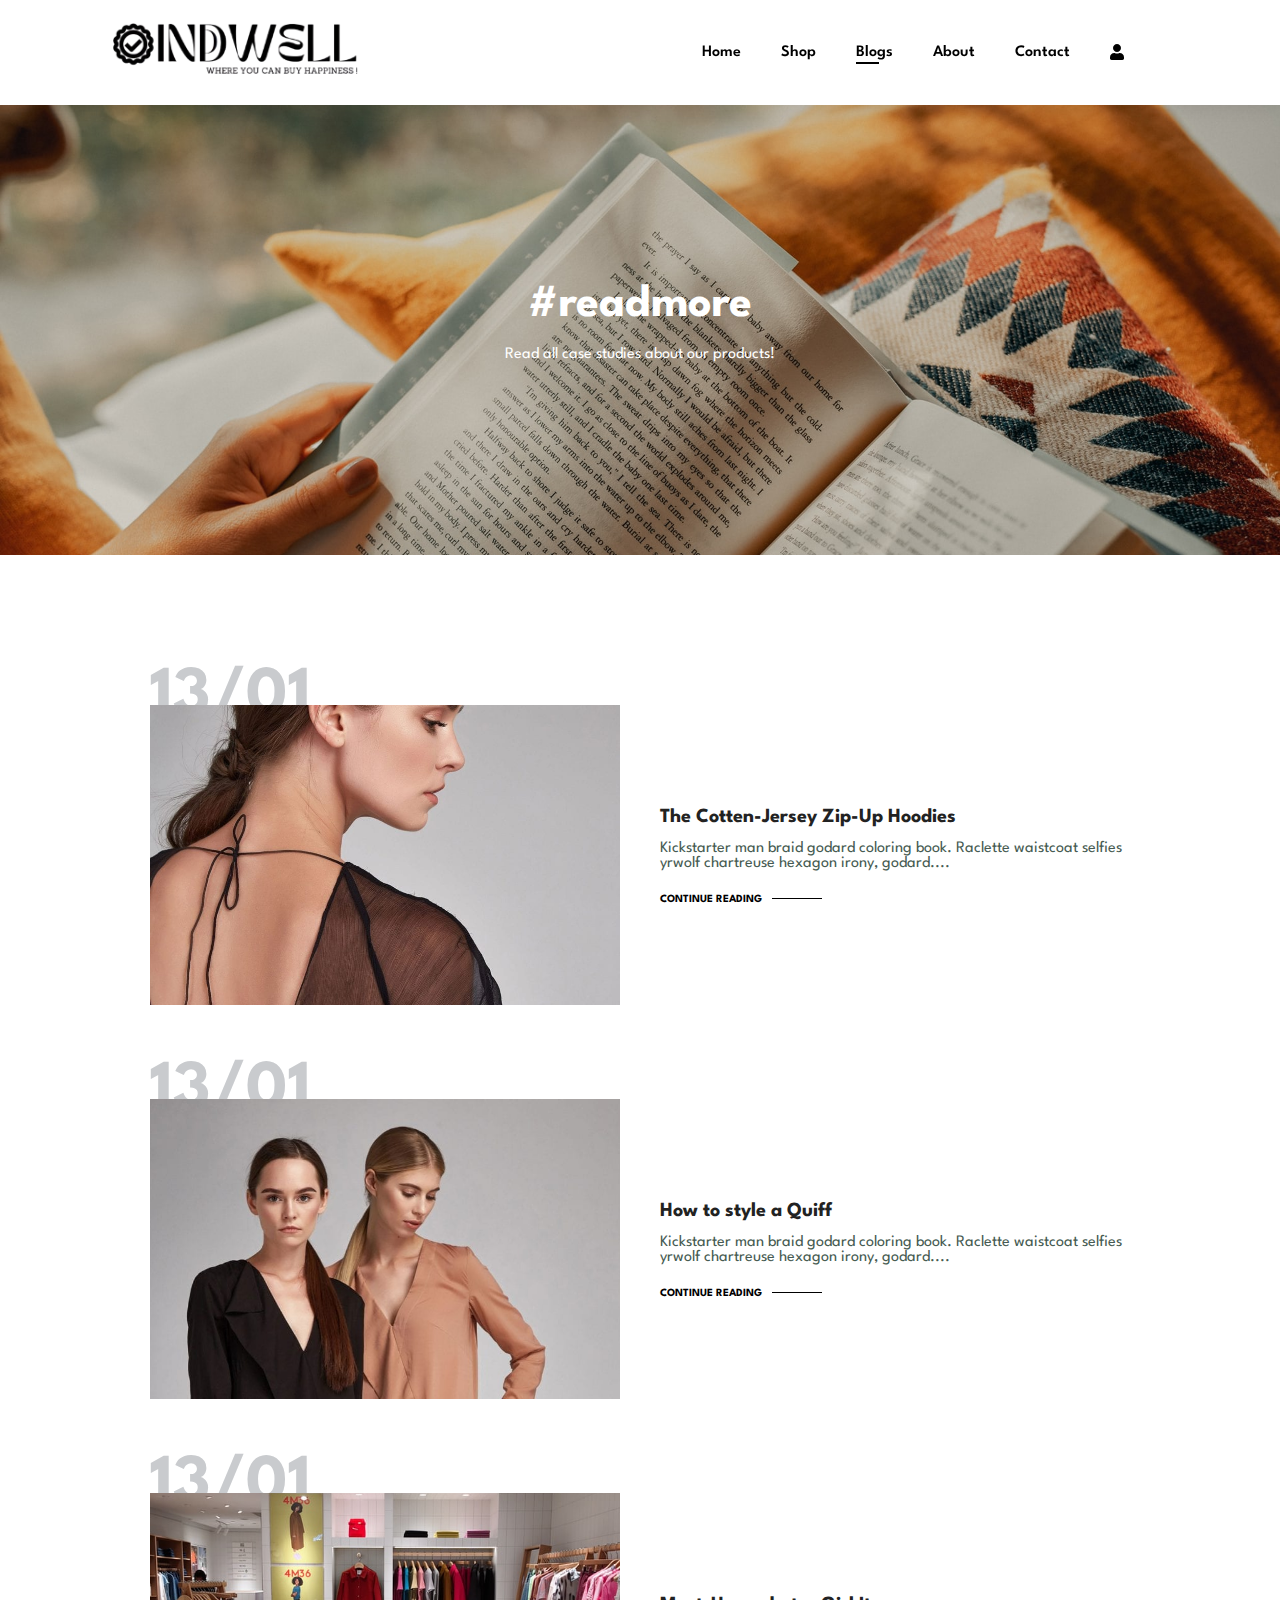
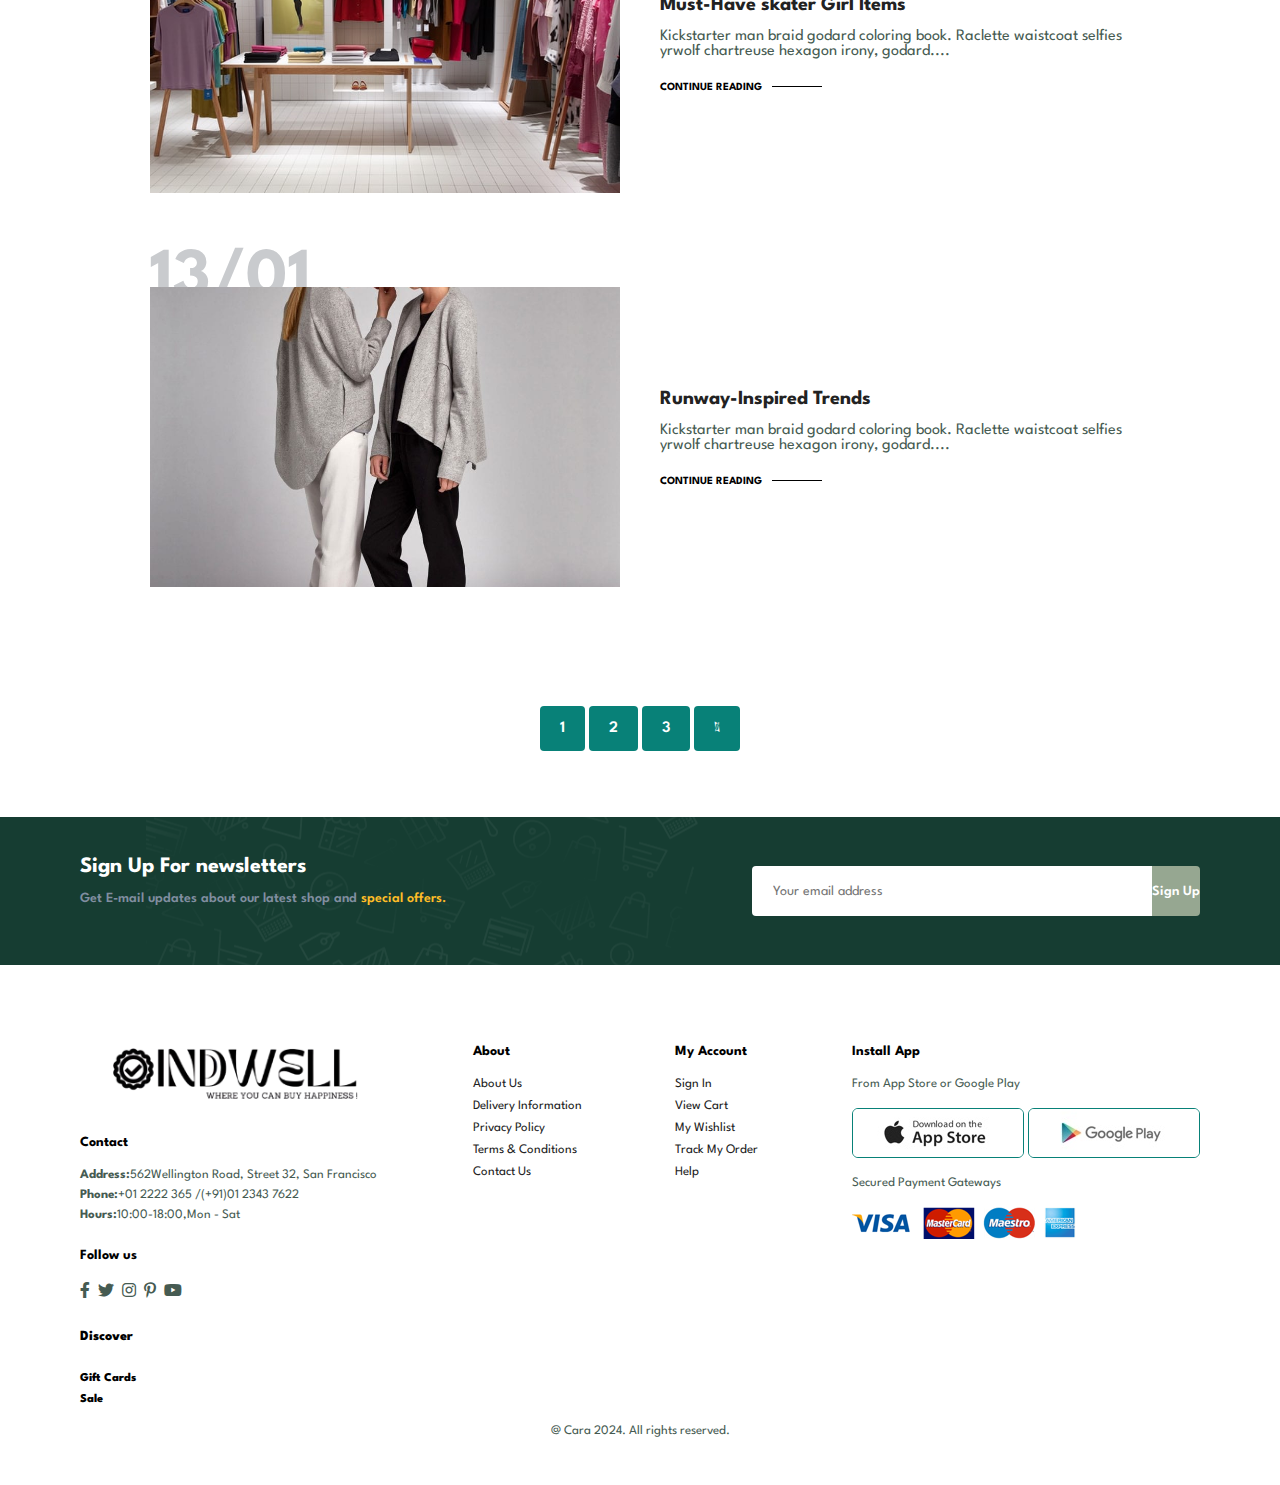
<file: blog.html>
<!DOCTYPE html>
<html lang="en">
<head>
    <meta charset="UTF-8">
    <meta name="viewport" content="width=device-width, initial-scale=1.0">
    <title>Ecommerce</title>
    <link rel="stylesheet" href="https://pro.fontawesome.com/releases/v5.10.0/css/all.css"/>
    <link rel="stylesheet" href="style.css">
</head>
<body>
    <section class="header"> 
        <a href="#"><img src="logo1.PNG" class="logo" alt=""></a>
        <div>
            <ul class="navbar">
                <li><a  href="index.html">Home</a></li>
                <li><a  href="shop.html">Shop</a></li>
                <li><a class="active" href="blog.html">Blogs</a></li>
                <li><a href="about.html">About</a></li>
                <li><a href="contact.html">Contact</a></li>
                <li><a href="Signin.html"><i class="fa fa-user"></i></a></li>
                <li><a href="cart.html"><i class="far fa-shopping-bag"></i></a></li>
            </ul>
        </div>
        <div class="mobile">
            <i id="user" class="fas fa-user"></i>
            <i id="cart" class="far fa-shopping-bag"></i>
            <i id="bar" class="fas fa-outdent"></i>
        </div>
    </section>

   <section id="page-header" class="blog-header">
    <h2>#readmore</h2>
    <p>Read all case studies about our products!</p>
   </section>

   <section id="blog">
    <div class="blog-box">
        <div class="blog-img">
            <img src="b1 (1).jpg" alt="">
        </div>
        <div class="blog-details">
            <h4>The Cotten-Jersey Zip-Up Hoodies</h4>
            <p>Kickstarter man braid godard coloring book. Raclette waistcoat selfies yrwolf chartreuse hexagon irony, godard....</p>
            <a href="#">CONTINUE READING</a>
        </div>
        <h1>13/01</h1>
    </div>
    <div class="blog-box">
        <div class="blog-img">
            <img src="b2 (1).jpg" alt="">
        </div>
        <div class="blog-details">
            <h4>How to style a Quiff</h4>
            <p>Kickstarter man braid godard coloring book. Raclette waistcoat selfies yrwolf chartreuse hexagon irony, godard....</p>
            <a href="#">CONTINUE READING</a>
        </div>
        <h1>13/01</h1>
    </div>
    <div class="blog-box">
        <div class="blog-img">
            <img src="b3.jpg" alt="">
        </div>
        <div class="blog-details">
            <h4>Must-Have skater Girl Items</h4>
            <p>Kickstarter man braid godard coloring book. Raclette waistcoat selfies yrwolf chartreuse hexagon irony, godard....</p>
            <a href="#">CONTINUE READING</a>
        </div>
        <h1>13/01</h1>
    </div>
    <div class="blog-box">
        <div class="blog-img">
            <img src="b4 (1).jpg" alt="">
        </div>
        <div class="blog-details">
            <h4>Runway-Inspired Trends</h4>
            <p>Kickstarter man braid godard coloring book. Raclette waistcoat selfies yrwolf chartreuse hexagon irony, godard....</p>
            <a href="#">CONTINUE READING</a>
        </div>
        <h1>13/01</h1>
    </div>
   </section>


    <section id="pagination" class="section-p1">
        <a href="#">1</a>
        <a href="#">2</a>
        <a href="#">3</a>
        <a href="#"><i class="fal fa-long-arrow-alt-right"></i></a>
    </section>


    <section id="newsletter" class="section-p1 section-m1">
        <div class="newstext">
            <h4>Sign Up For newsletters</h4>
            <p>Get E-mail updates about our latest shop and <span>special offers.</span></p>
        </div>
        <div class="form">
            <input type="text" placeholder="Your email address">
            <button class="normal">Sign Up</button>
        </div>
    </section>

    <footer class="section-p1">
        <div class="col">
            <img class="logo" src="logo1.PNG" alt="">
            <h4>Contact</h4>
            <p><strong>Address:</strong>562Wellington Road, Street 32, San Francisco</p>
            <p><strong>Phone:</strong>+01 2222 365 /(+91)01 2343 7622</p>
            <p><strong>Hours:</strong>10:00-18:00,Mon - Sat</p>
            <div class="follow">
                <h4>Follow us</h4>
                <div class="icon">
                    <i class="fab fa-facebook-f"></i>
                    <i class="fab fa-twitter"></i>
                    <i class="fab fa-instagram"></i>
                    <i class="fab fa-pinterest-p"></i>
                    <i class="fab fa-youtube"></i>
                </div>
            </div>
            <div class="dis">
                <h4>Discover</h4>
                <h6>Gift Cards</h6>
                <h6>Sale</h6>
            </div>
        </div>
        <div class="col">
            <h4>About</h4>
            <a href="#">About Us</a>
            <a href="#">Delivery Information</a>
            <a href="#">Privacy Policy</a>
            <a href="#">Terms & Conditions</a>
            <a href="#">Contact Us</a>
        </div>
        <div class="col">
            <h4>My Account</h4>
            <a href="#">Sign In</a>
            <a href="#">View Cart</a>
            <a href="#">My Wishlist</a>
            <a href="#">Track My Order</a>
            <a href="#">Help</a>
        </div>

        <div class="col-install">
            <h4>Install App</h4>
            <p>From App Store or Google Play</p>
            <div class="row">
                <img src="app.jpg" alt="">
                <img src="play.jpg" alt="">
            </div>
            <p>Secured Payment Gateways</p>
            <img src="pay.png" alt="">
        </div>

        <div class="copyright">
            <p>@ Cara 2024. All rights reserved.</p>
        </div>

    </footer>

    <script src="script.js"></script>
</body>
</html>
</file>
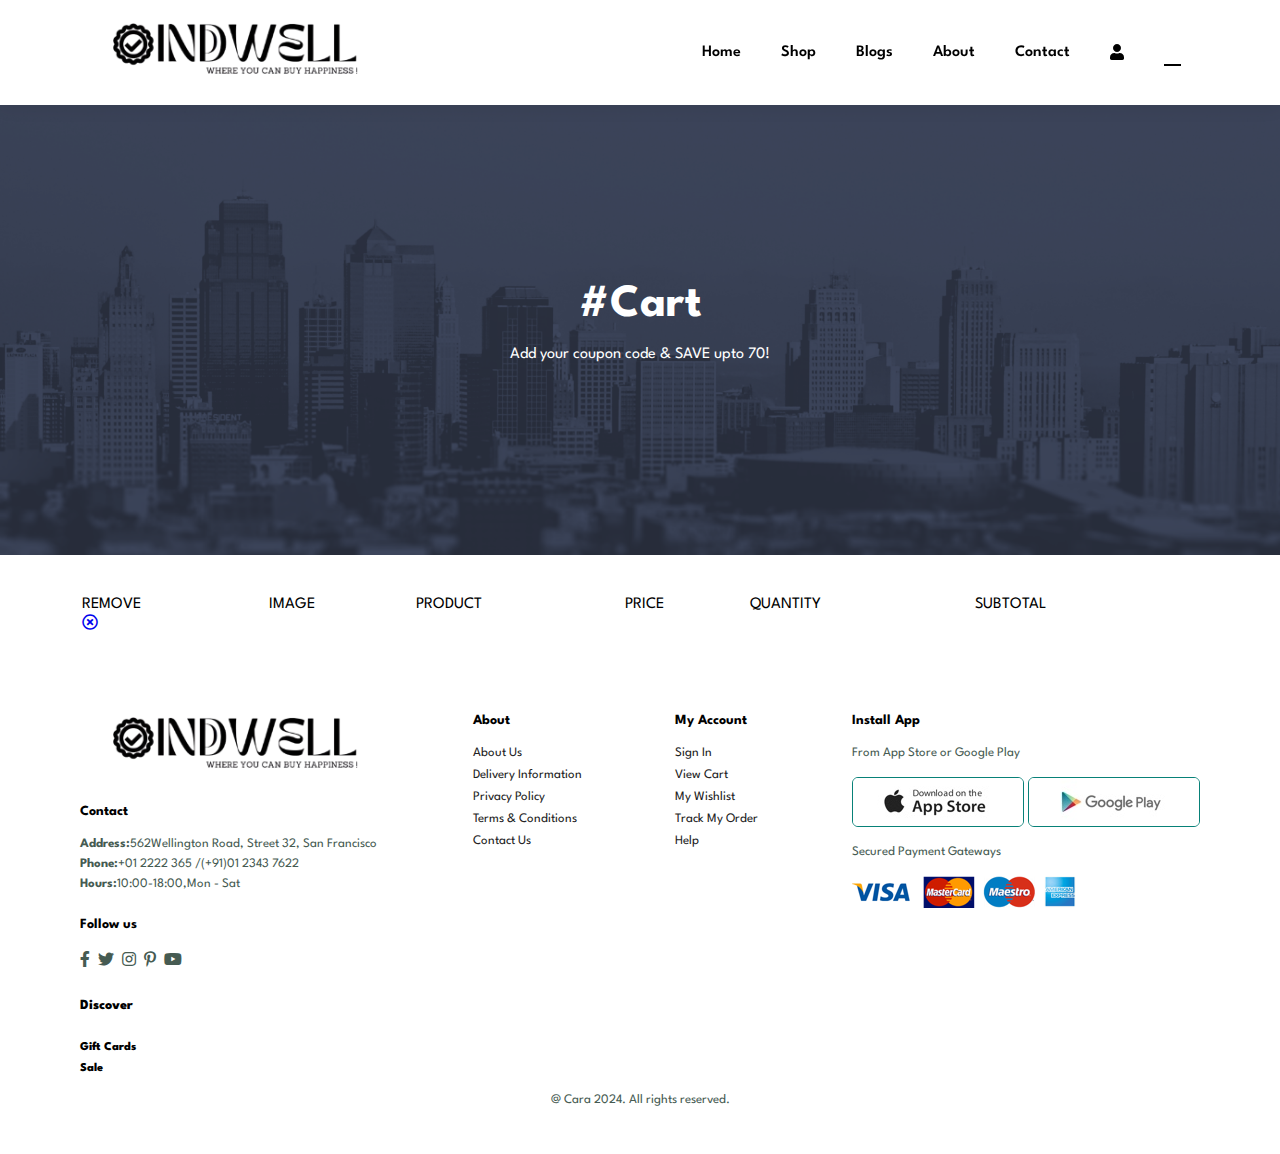
<file: cart.html>
<!DOCTYPE html>
<html lang="en">
<head>
    <meta charset="UTF-8">
    <meta name="viewport" content="width=device-width, initial-scale=1.0">
    <title>Ecommerce</title>
    <link rel="stylesheet" href="https://pro.fontawesome.com/releases/v5.10.0/css/all.css"/>
    <link rel="stylesheet" href="style.css">
</head>
<body>
    <section class="header"> 
        <a href="#"><img src="logo1.PNG" class="logo" alt=""></a>
        <div>
            <ul class="navbar">
                <li><a  href="index.html">Home</a></li>
                <li><a  href="shop.html">Shop</a></li>
                <li><a  href="blog.html">Blogs</a></li>
                <li><a  href="about.html">About</a></li>
                <li><a  href="contact.html">Contact</a></li>
                <li><a  href="Signin.html"><i class="fa fa-user"></i></a></li>
                <li><a  class="active" href="cart.html"><i class="far fa-shopping-bag"></i></a></li>
            </ul>
        </div>
        <div class="mobile">
            <i id="user" class="fas fa-user"></i>
            <i id="cart" class="far fa-shopping-bag"></i>
            <i id="bar" class="fas fa-outdent"></i>
        </div>
    </section>

   <section id="page-header" class="about-header">
    <h2>#Cart</h2>
    <p>Add your coupon code & SAVE upto 70!</p>
   </section>

   <section id="cart" class="section-p1">
     <table width="100%">
        <thead>
            <tr>
                <td>REMOVE</td>
                <td>IMAGE</td>
                <td>PRODUCT</td>
                <td>PRICE</td>
                <td>QUANTITY</td>
                <td>SUBTOTAL</td>
            </tr>
        </thead>
        <tbody>
            <tr>
                <td><a href="#"><i class="far fa-times-circle"></i></a></td>
                <td></td>
            </tr>
        </tbody>
     </table>
   </section>


    <footer class="section-p1">
        <div class="col">
            <img class="logo" src="logo1.PNG" alt="">
            <h4>Contact</h4>
            <p><strong>Address:</strong>562Wellington Road, Street 32, San Francisco</p>
            <p><strong>Phone:</strong>+01 2222 365 /(+91)01 2343 7622</p>
            <p><strong>Hours:</strong>10:00-18:00,Mon - Sat</p>
            <div class="follow">
                <h4>Follow us</h4>
                <div class="icon">
                    <i class="fab fa-facebook-f"></i>
                    <i class="fab fa-twitter"></i>
                    <i class="fab fa-instagram"></i>
                    <i class="fab fa-pinterest-p"></i>
                    <i class="fab fa-youtube"></i>
                </div>
            </div>
            <div class="dis">
                <h4>Discover</h4>
                <h6>Gift Cards</h6>
                <h6>Sale</h6>
            </div>
        </div>
        <div class="col">
            <h4>About</h4>
            <a href="#">About Us</a>
            <a href="#">Delivery Information</a>
            <a href="#">Privacy Policy</a>
            <a href="#">Terms & Conditions</a>
            <a href="#">Contact Us</a>
        </div>
        <div class="col">
            <h4>My Account</h4>
            <a href="#">Sign In</a>
            <a href="#">View Cart</a>
            <a href="#">My Wishlist</a>
            <a href="#">Track My Order</a>
            <a href="#">Help</a>
        </div>

        <div class="col-install">
            <h4>Install App</h4>
            <p>From App Store or Google Play</p>
            <div class="row">
                <img src="app.jpg" alt="">
                <img src="play.jpg" alt="">
            </div>
            <p>Secured Payment Gateways</p>
            <img src="pay.png" alt="">
        </div>

        <div class="copyright">
            <p>@ Cara 2024. All rights reserved.</p>
        </div>

    </footer>

    <script src="script.js"></script>
</body>
</html>
</file>
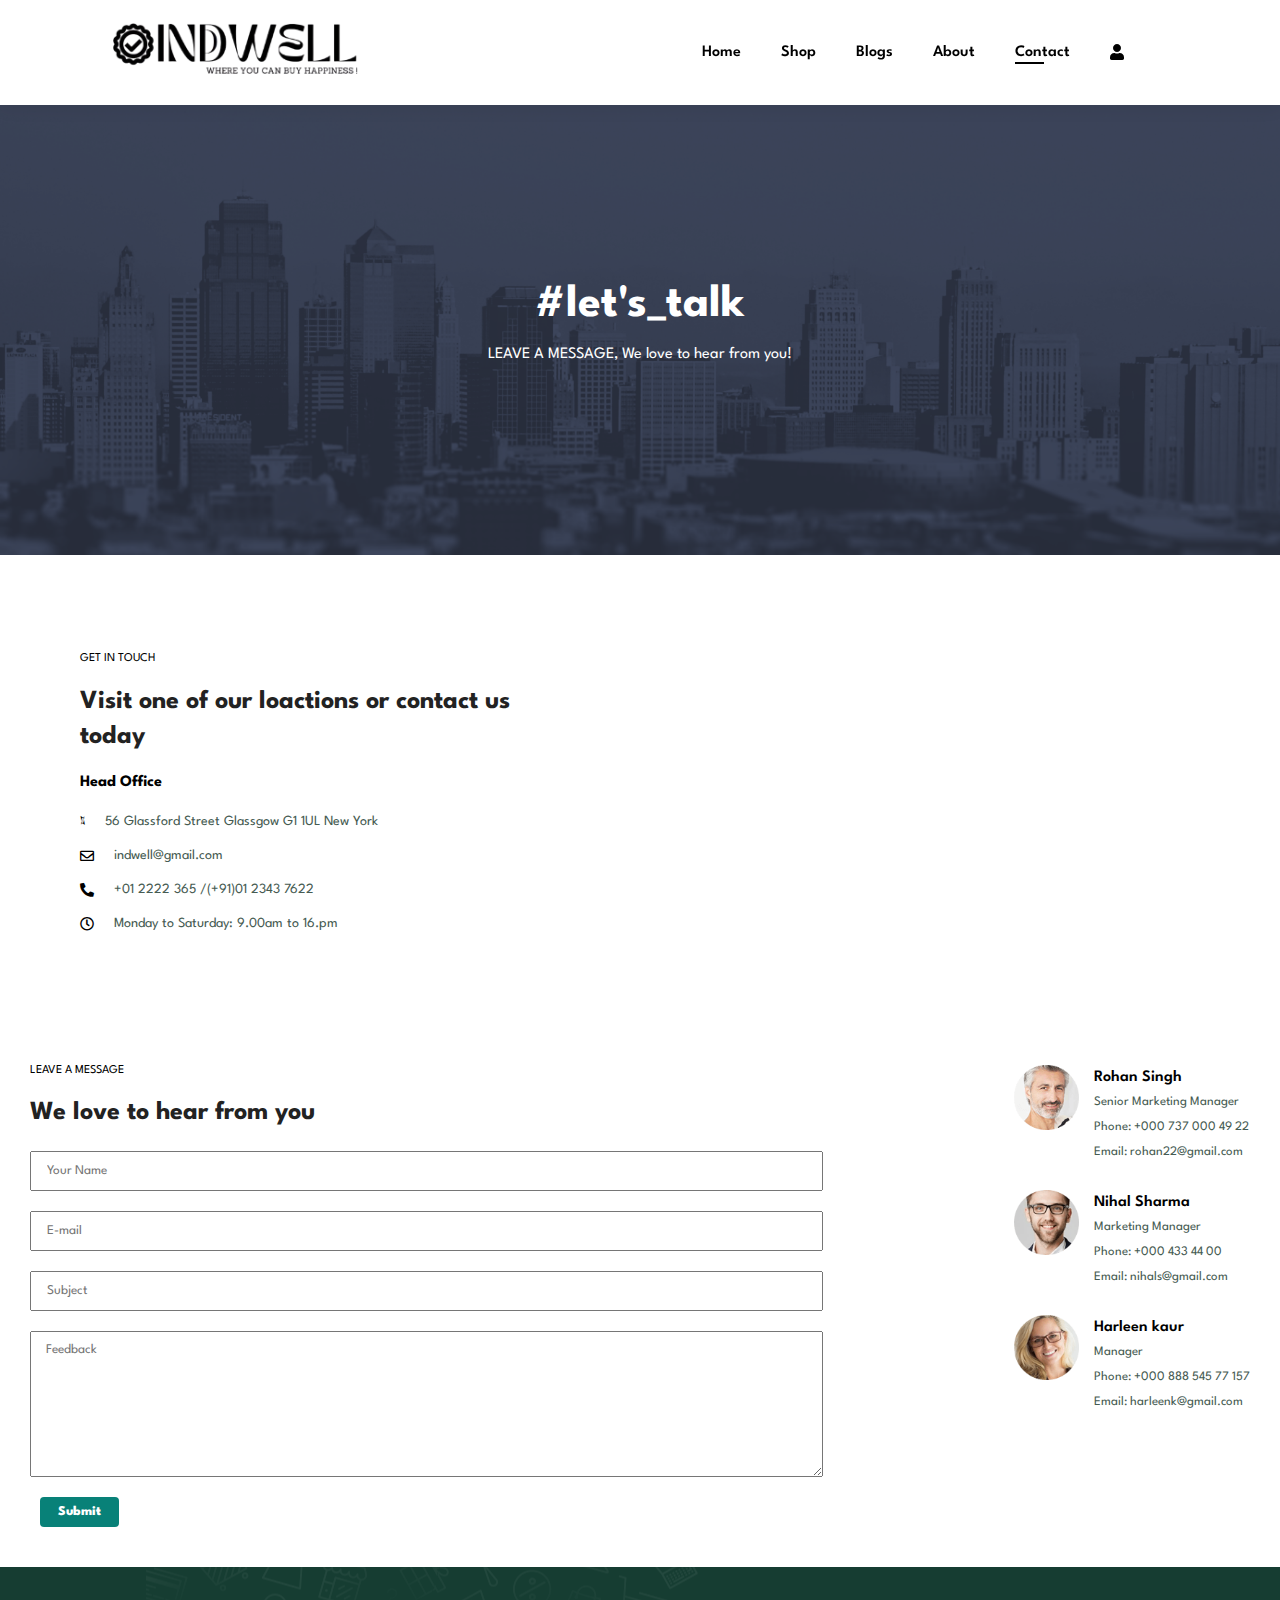
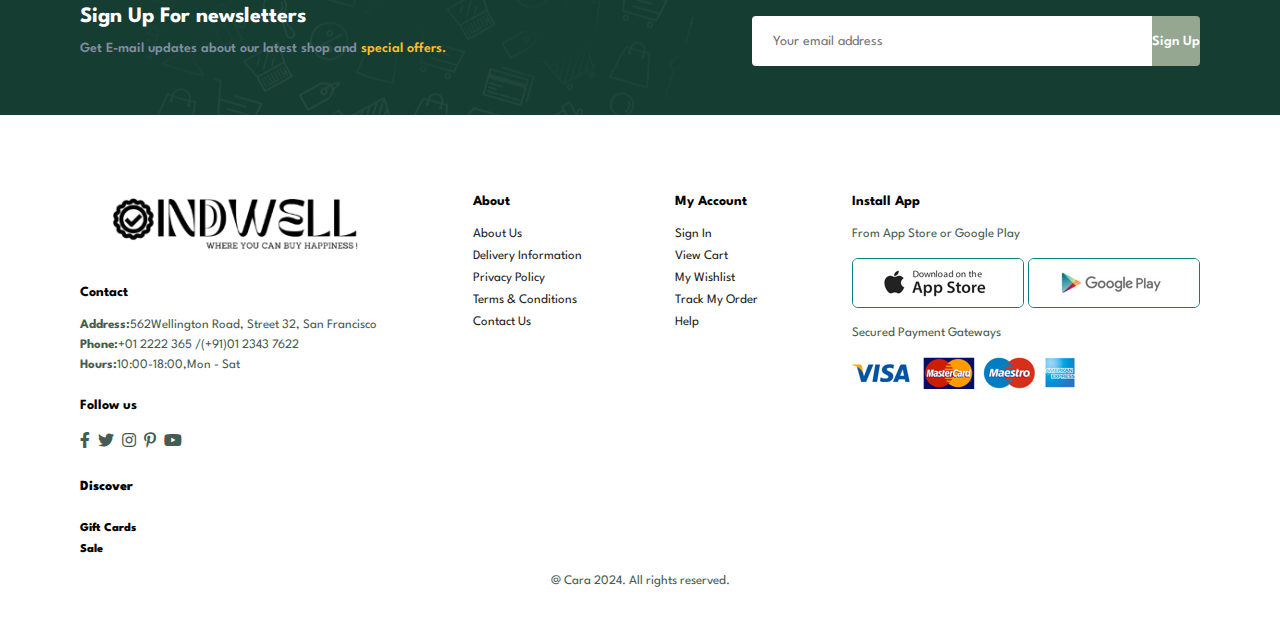
<file: contact.html>
<!DOCTYPE html>
<html lang="en">
<head>
    <meta charset="UTF-8">
    <meta name="viewport" content="width=device-width, initial-scale=1.0">
    <title>Ecommerce</title>
    <link rel="stylesheet" href="https://pro.fontawesome.com/releases/v5.10.0/css/all.css"/>
    <link rel="stylesheet" href="style.css">
</head>
<body>
    <section class="header"> 
        <a href="#"><img src="logo1.PNG" class="logo" alt=""></a>
        <div>
            <ul class="navbar">
                <li><a  href="index.html">Home</a></li>
                <li><a  href="shop.html">Shop</a></li>
                <li><a  href="blog.html">Blogs</a></li>
                <li><a  href="about.html">About</a></li>
                <li><a  class="active" href="contact.html">Contact</a></li>
                <li><a href="Signin.html"><i class="fa fa-user"></i></a></li>
                <li><a href="cart.html"><i class="far fa-shopping-bag"></i></a></li>
            </ul>
        </div>
        <div class="mobile">
            <i id="user" class="fas fa-user"></i>
            <i id="cart" class="far fa-shopping-bag"></i>
            <i id="bar" class="fas fa-outdent"></i>
        </div>
    </section>

   <section id="page-header" class="about-header">
    <h2>#let's_talk</h2>
    <p>LEAVE A MESSAGE, We love to hear from you!</p>
   </section>

   <section id="contact-details" class="section-p1">
    <div class="details">
        <span>GET IN TOUCH</span>
        <h2>Visit one of our loactions or contact us today</h2>
        <h3>Head Office</h3>
        <div>
            <li>
                <i class="fal fa-map"></i>
                <p>56 Glassford Street Glassgow G1 1UL New York</p>
            </li> 
            <li>
                <i class="far fa-envelope"></i>
                <p>indwell@gmail.com</p>
            </li> 
            <li>
                <i class="fas fa-phone-alt"></i>
                <p>+01 2222 365 /(+91)01 2343 7622</p>
            </li> 
            <li>
                <i class="far fa-clock"></i>
                <p>Monday to Saturday: 9.00am to 16.pm</p>
            </li> 
        </div>
    </div>

    <div class="map">
        <iframe src="https://www.google.com/maps/embed?pb=!1m18!1m12!1m3!1d3001584.6725077005!2d-78.41092068688343!3d42.719915878626374!2m3!1f0!2f0!3f0!3m2!1i1024!2i768!4f13.1!3m3!1m2!1s0x4ccc4bf0f123a5a9%3A0xddcfc6c1de189567!2sNew%20York%2C%20USA!5e0!3m2!1sen!2sin!4v1723185857617!5m2!1sen!2sin" width="600" height="450" style="border:0;" allowfullscreen="" loading="lazy" referrerpolicy="no-referrer-when-downgrade"></iframe>
    </div>
   </section>

   <section id="form-details">
    <form action="">
        <span>LEAVE A MESSAGE</span>
        <h2>We love to hear from you</h2>
        <input type="text" placeholder="Your Name">
        <input type="text" placeholder="E-mail">
        <input type="text" placeholder="Subject">
        <textarea name="" id="" cols="30" rows="10" placeholder="Feedback"></textarea>
        <button class="nor">Submit</button>
    </form>

    <div class="people">
        <div>
            <img src="1 (1).png" alt="">
            <p><span>Rohan Singh</span>Senior Marketing Manager <br> Phone: +000 737 000 49 22 <br>Email: rohan22@gmail.com</p>
        </div>
        <div>
            <img src="2.png" alt="">
            <p><span>Nihal Sharma</span>Marketing Manager <br> Phone: +000 433 44 00 <br>Email: nihals@gmail.com</p>
        </div>
        <div>
            <img src="3.png" alt="">
            <p><span>Harleen kaur</span>Manager <br> Phone: +000 888 545 77 157 <br>Email: harleenk@gmail.com</p>
        </div>
    </div>
     
   </section>

<section id="newsletter" class="section-p1 section-m1">
    <div class="newstext">
        <h4>Sign Up For newsletters</h4>
        <p>Get E-mail updates about our latest shop and <span>special offers.</span></p>
    </div>
    <div class="form">
        <input type="text" placeholder="Your email address">
        <button class="normal">Sign Up</button>
    </div>
</section>


    <footer class="section-p1">
        <div class="col">
            <img class="logo" src="logo1.PNG" alt="">
            <h4>Contact</h4>
            <p><strong>Address:</strong>562Wellington Road, Street 32, San Francisco</p>
            <p><strong>Phone:</strong>+01 2222 365 /(+91)01 2343 7622</p>
            <p><strong>Hours:</strong>10:00-18:00,Mon - Sat</p>
            <div class="follow">
                <h4>Follow us</h4>
                <div class="icon">
                    <i class="fab fa-facebook-f"></i>
                    <i class="fab fa-twitter"></i>
                    <i class="fab fa-instagram"></i>
                    <i class="fab fa-pinterest-p"></i>
                    <i class="fab fa-youtube"></i>
                </div>
            </div>
            <div class="dis">
                <h4>Discover</h4>
                <h6>Gift Cards</h6>
                <h6>Sale</h6>
            </div>
        </div>
        <div class="col">
            <h4>About</h4>
            <a href="#">About Us</a>
            <a href="#">Delivery Information</a>
            <a href="#">Privacy Policy</a>
            <a href="#">Terms & Conditions</a>
            <a href="#">Contact Us</a>
        </div>
        <div class="col">
            <h4>My Account</h4>
            <a href="#">Sign In</a>
            <a href="#">View Cart</a>
            <a href="#">My Wishlist</a>
            <a href="#">Track My Order</a>
            <a href="#">Help</a>
        </div>

        <div class="col-install">
            <h4>Install App</h4>
            <p>From App Store or Google Play</p>
            <div class="row">
                <img src="app.jpg" alt="">
                <img src="play.jpg" alt="">
            </div>
            <p>Secured Payment Gateways</p>
            <img src="pay.png" alt="">
        </div>

        <div class="copyright">
            <p>@ Cara 2024. All rights reserved.</p>
        </div>

    </footer>

    <script src="script.js"></script>
</body>
</html>
</file>
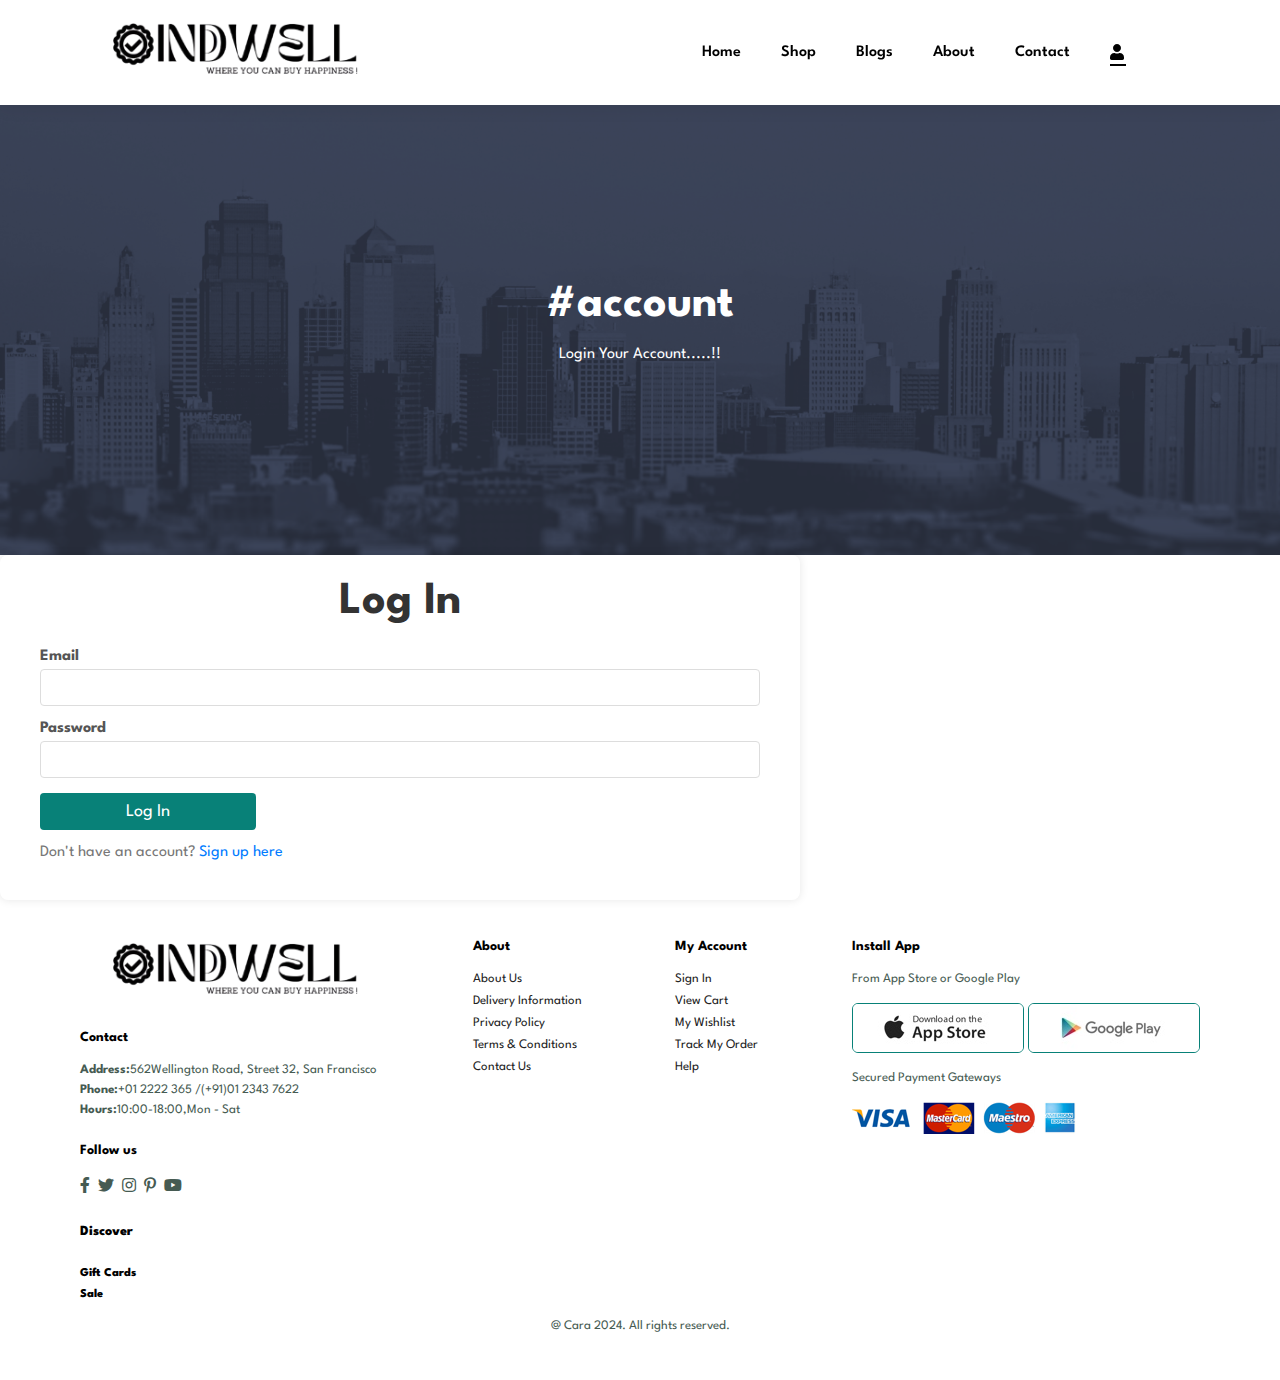
<file: login.html>
<!DOCTYPE html>
<html lang="en">
<head>
    <meta charset="UTF-8">
    <meta name="viewport" content="width=device-width, initial-scale=1.0">
    <title>Ecommerce</title>
    <link rel="stylesheet" href="https://pro.fontawesome.com/releases/v5.10.0/css/all.css"/>
    <link rel="stylesheet" href="style.css">
</head>
<body>
    <section class="header"> 
        <a href="#"><img src="logo1.PNG" class="logo" alt=""></a>
        <div>
            <ul class="navbar">
                <li><a  href="index.html">Home</a></li>
                <li><a  href="shop.html">Shop</a></li>
                <li><a  href="blog.html">Blogs</a></li>
                <li><a  href="about.html">About</a></li>
                <li><a  href="contact.html">Contact</a></li>
                <li><a  class="active" href="Signin.html"><i class="fa fa-user"></i></a></li>
                <li><a  href="cart.html"><i class="far fa-shopping-bag"></i></a></li>
            </ul>
        </div>
        <div class="mobile">
            <i id="user" class="fas fa-user"></i>
            <i id="cart" class="far fa-shopping-bag"></i>
            <i id="bar" class="fas fa-outdent"></i>
        </div>
    </section>

   <section id="page-header" class="about-header">
    <h2>#account</h2>
    <p>Login Your Account.....!!</p>
   </section>

   <div class="login-container">
    <h2>Log In</h2>
    <form action="#" method="POST">
        <div class="input-group">
            <label for="email">Email</label>
            <input type="email" id="email" name="email" required>
        </div>
        <div class="input-group">
            <label for="password">Password</label>
            <input type="password" id="password" name="password" required>
        </div>
        <button type="submit">Log In</button>
        <p>Don't have an account? <a href="signin.html" class="active">Sign up here</a></p>
    </form>
</div>


    <footer class="section-p1">
        <div class="col">
            <img class="logo" src="logo1.PNG" alt="">
            <h4>Contact</h4>
            <p><strong>Address:</strong>562Wellington Road, Street 32, San Francisco</p>
            <p><strong>Phone:</strong>+01 2222 365 /(+91)01 2343 7622</p>
            <p><strong>Hours:</strong>10:00-18:00,Mon - Sat</p>
            <div class="follow">
                <h4>Follow us</h4>
                <div class="icon">
                    <i class="fab fa-facebook-f"></i>
                    <i class="fab fa-twitter"></i>
                    <i class="fab fa-instagram"></i>
                    <i class="fab fa-pinterest-p"></i>
                    <i class="fab fa-youtube"></i>
                </div>
            </div>
            <div class="dis">
                <h4>Discover</h4>
                <h6>Gift Cards</h6>
                <h6>Sale</h6>
            </div>
        </div>
        <div class="col">
            <h4>About</h4>
            <a href="#">About Us</a>
            <a href="#">Delivery Information</a>
            <a href="#">Privacy Policy</a>
            <a href="#">Terms & Conditions</a>
            <a href="#">Contact Us</a>
        </div>
        <div class="col">
            <h4>My Account</h4>
            <a href="#">Sign In</a>
            <a href="#">View Cart</a>
            <a href="#">My Wishlist</a>
            <a href="#">Track My Order</a>
            <a href="#">Help</a>
        </div>

        <div class="col-install">
            <h4>Install App</h4>
            <p>From App Store or Google Play</p>
            <div class="row">
                <img src="app.jpg" alt="">
                <img src="play.jpg" alt="">
            </div>
            <p>Secured Payment Gateways</p>
            <img src="pay.png" alt="">
        </div>

        <div class="copyright">
            <p>@ Cara 2024. All rights reserved.</p>
        </div>

    </footer>

    <script src="script.js"></script>
</body>
</html>
</file>
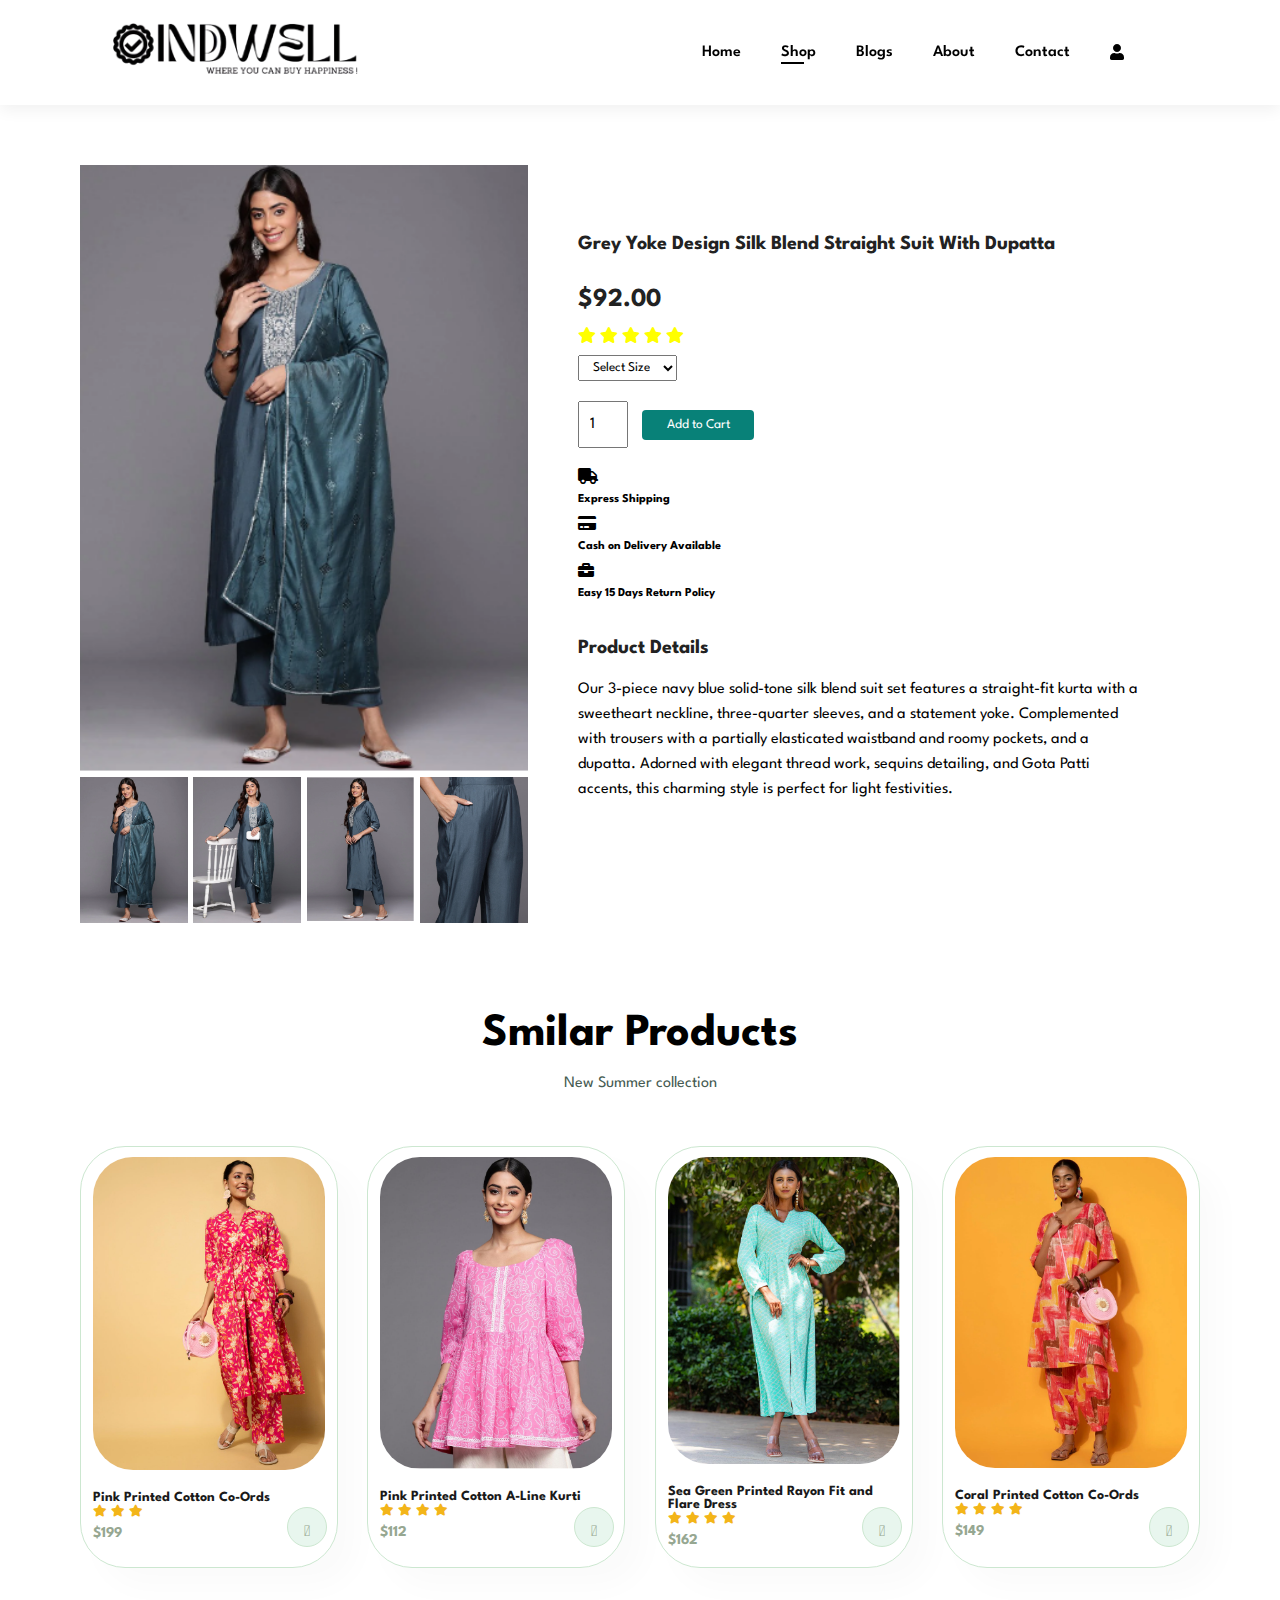
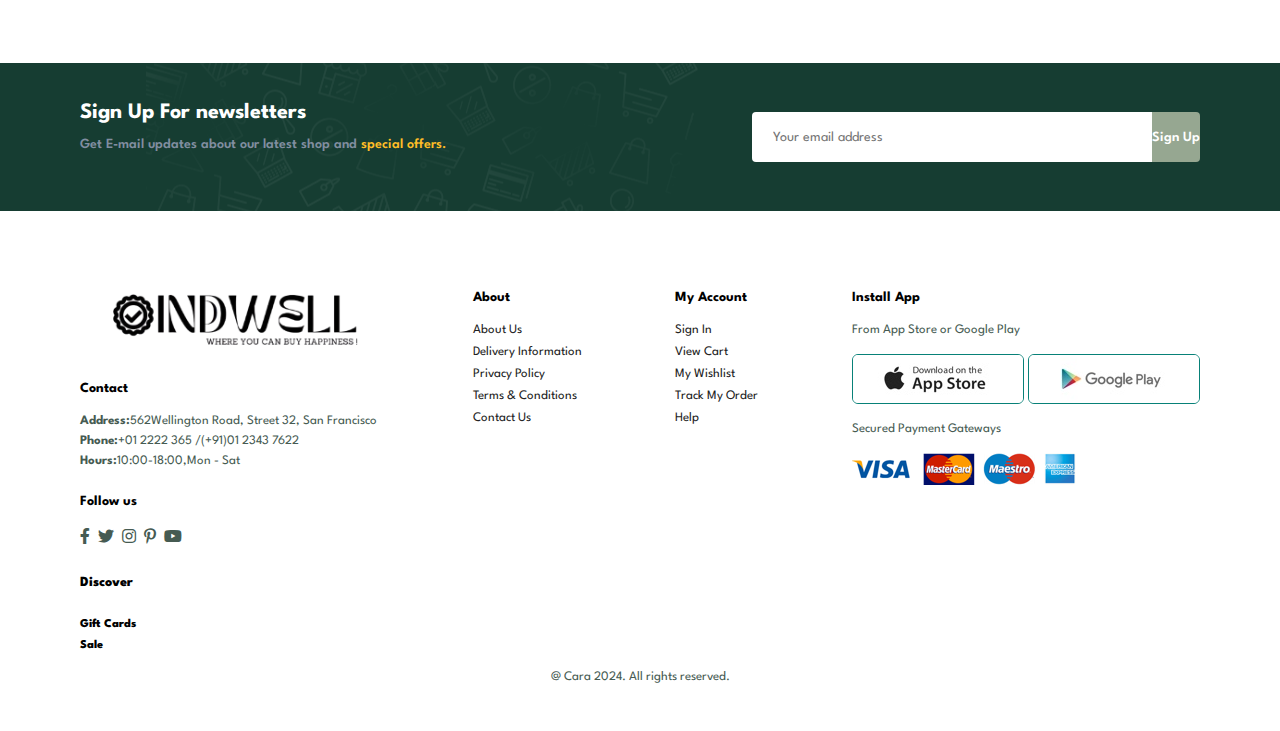
<file: s1product.html>
<!DOCTYPE html>
<html lang="en">
<head>
    <meta charset="UTF-8">
    <meta name="viewport" content="width=device-width, initial-scale=1.0">
    <title>Ecommerce</title>
    <link rel="stylesheet" href="https://pro.fontawesome.com/releases/v5.10.0/css/all.css"/>
    <link rel="stylesheet" href="style.css">
</head>
<body>
    <section class="header"> 
        <a href="#"><img src="logo1.PNG" class="logo" alt=""></a>
        <div>
            <ul class="navbar">
                <li><a  href="index.html">Home</a></li>
                <li><a class="active" href="shop.html">Shop</a></li>
                <li><a href="blog.html">Blogs</a></li>
                <li><a href="about.html">About</a></li>
                <li><a href="contact.html">Contact</a></li>
                <li><a href="Signin.html"><i class="fa fa-user"></i></a></li>
                <li><a href="cart.html"><i class="far fa-shopping-bag"></i></a></li>
            </ul>
        </div>
        <div class="mobile">
            <i id="user" class="fas fa-user"></i>
            <i id="cart" class="far fa-shopping-bag"></i>
            <i id="bar" class="fas fa-outdent"></i>
        </div>
    </section>

  <section id="prodetails" class="section-p1">
    <div class="single-pro-image">
        <img src="P2.PNG" width="100%" id="MainImg">

        <div class="small-img-group">
            <div class="small-img-col">
                <img src="q1.PNG" width="100%" class="small-img" alt="">
            </div>
            <div class="small-img-col">
                <img src="q2.PNG" width="100%" class="small-img" alt="">
            </div>
            <div class="small-img-col">
                <img src="q3.PNG" width="100%" class="small-img" alt="">
            </div>
            <div class="small-img-col">
                <img src="q4.PNG" width="100%" class="small-img" alt="">
            </div>
        </div>
    </div>

    <div class="single-pro-details">
        <h4>Grey Yoke Design Silk Blend Straight Suit With Dupatta</h4>
        <h2>$92.00</h2>
        <i class="fa fa-star" aria-hidden="true"></i>
        <i class="fa fa-star" aria-hidden="true"></i>
        <i class="fa fa-star" aria-hidden="true"></i>
        <i class="fa fa-star" aria-hidden="true"></i>
        <i class="fa fa-star" aria-hidden="true"></i>
        <select>
            <option>Select Size</option>
            <option>S</option>
            <option>M</option>
            <option>L</option>
            <option>XL</option>
            <option>XXL</option>
        </select>
        <input type="number" value="1">
        <button class="nor">Add to Cart</button>
        <div class="ship">
            <i class="fa fa-truck" aria-hidden="true"></i>
            <h6>Express Shipping </h6>
            <i class="fa fa-credit-card" aria-hidden="true"></i>
            <h6>Cash on Delivery Available</h6>
            <i class="fa fa-briefcase" aria-hidden="true"></i>
            <h6>Easy 15 Days Return Policy</h6>
        </div>
        <h4>Product Details</h4>
        <span>Our 3-piece navy blue solid-tone silk blend suit set features a straight-fit kurta with a sweetheart neckline, three-quarter sleeves, and a statement yoke. Complemented with trousers with a partially elasticated waistband and roomy pockets, and a dupatta. Adorned with elegant thread work, sequins detailing, and Gota Patti accents, this charming style is perfect for light festivities.</span>
    </div>
  </section>

  <section id="product1" class="section-p1">
    <h2>Smilar Products</h2>
    <p>New Summer collection </p>
    <div class="pro-container">
        <div class="pro">
            <img src="p9.PNG" alt="">
            <div class="des">
                <h5>Pink Printed Cotton Co-Ords</h5>
                <div class="star">
                    <i class="fa fa-star"></i>
                    <i class="fa fa-star"></i>
                    <i class="fa fa-star"></i>
                </div>
                <h4>$199</h4>
            </div>
            <a href="#"><i class="fal fa-shopping-cart cart"></i></a>
        </div>
        <div class="pro">
            <img src="p10.PNG" alt="">
            <div class="des">
                <h5>
                    Pink Printed Cotton A-Line Kurti</h5>
                <div class="star">
                    <i class="fa fa-star"></i>
                    <i class="fa fa-star"></i>
                    <i class="fa fa-star"></i>
                    <i class="fa fa-star"></i>
                </div>
                <h4>$112</h4>
            </div>
            <a href="#"><i class="fal fa-shopping-cart cart"></i></a>
        </div>
        <div class="pro">
            <img src="p11.PNG" alt="">
            <div class="des">
                <h5>Sea Green Printed Rayon Fit and Flare Dress</h5>
                <div class="star">
                    <i class="fa fa-star"></i>
                    <i class="fa fa-star"></i>
                    <i class="fa fa-star"></i>
                    <i class="fa fa-star"></i>
                </div>
                <h4>$162</h4>
            </div>
            <a href="#"><i class="fal fa-shopping-cart cart"></i></a>
        </div>
        <div class="pro">
            <img src="p12.PNG" alt="">
            <div class="des">
                <h5>Coral Printed Cotton Co-Ords</h5>
                <div class="star">
                    <i class="fa fa-star"></i>
                    <i class="fa fa-star"></i>
                    <i class="fa fa-star"></i>
                    <i class="fa fa-star"></i>
                    
                </div>
                <h4>$149</h4>
            </div>
            <a href="#"><i class="fal fa-shopping-cart cart"></i></a>
        </div>
    </div>
</div>
</section>


    <section id="newsletter" class="section-p1 section-m1">
        <div class="newstext">
            <h4>Sign Up For newsletters</h4>
            <p>Get E-mail updates about our latest shop and <span>special offers.</span></p>
        </div>
        <div class="form">
            <input type="text" placeholder="Your email address">
            <button class="normal">Sign Up</button>
        </div>
    </section>

    <footer class="section-p1">
        <div class="col">
            <img class="logo" src="logo1.PNG" alt="">
            <h4>Contact</h4>
            <p><strong>Address:</strong>562Wellington Road, Street 32, San Francisco</p>
            <p><strong>Phone:</strong>+01 2222 365 /(+91)01 2343 7622</p>
            <p><strong>Hours:</strong>10:00-18:00,Mon - Sat</p>
            <div class="follow">
                <h4>Follow us</h4>
                <div class="icon">
                    <i class="fab fa-facebook-f"></i>
                    <i class="fab fa-twitter"></i>
                    <i class="fab fa-instagram"></i>
                    <i class="fab fa-pinterest-p"></i>
                    <i class="fab fa-youtube"></i>
                </div>
            </div>
            <div class="dis">
                <h4>Discover</h4>
                <h6>Gift Cards</h6>
                <h6>Sale</h6>
            </div>
        </div>
        <div class="col">
            <h4>About</h4>
            <a href="#">About Us</a>
            <a href="#">Delivery Information</a>
            <a href="#">Privacy Policy</a>
            <a href="#">Terms & Conditions</a>
            <a href="#">Contact Us</a>
        </div>
        <div class="col">
            <h4>My Account</h4>
            <a href="#">Sign In</a>
            <a href="#">View Cart</a>
            <a href="#">My Wishlist</a>
            <a href="#">Track My Order</a>
            <a href="#">Help</a>
        </div>

        <div class="col-install">
            <h4>Install App</h4>
            <p>From App Store or Google Play</p>
            <div class="row">
                <img src="app.jpg" alt="">
                <img src="play.jpg" alt="">
            </div>
            <p>Secured Payment Gateways</p>
            <img src="pay.png" alt="">
        </div>

        <div class="copyright">
            <p>@ Cara 2024. All rights reserved.</p>
        </div>

    </footer>

    <script>
        var MainImg = document.getElementById("MainImg");
        var  smallimg = document.getElementById("small-img");

        smallimg[0].onclick = function(){
            MainImg.src = smallimg[0].src;
        }
        smallimg[1].onclick = function(){
            MainImg.src = smallimg[1].src;
        }
        smallimg[2].onclick = function(){
            MainImg.src = smallimg[2].src;
        }
        smallimg[3].onclick = function(){
            MainImg.src = smallimg[3].src;
        }
    </script>

    <script src="script.js"></script>
</body>
</html>
</file>
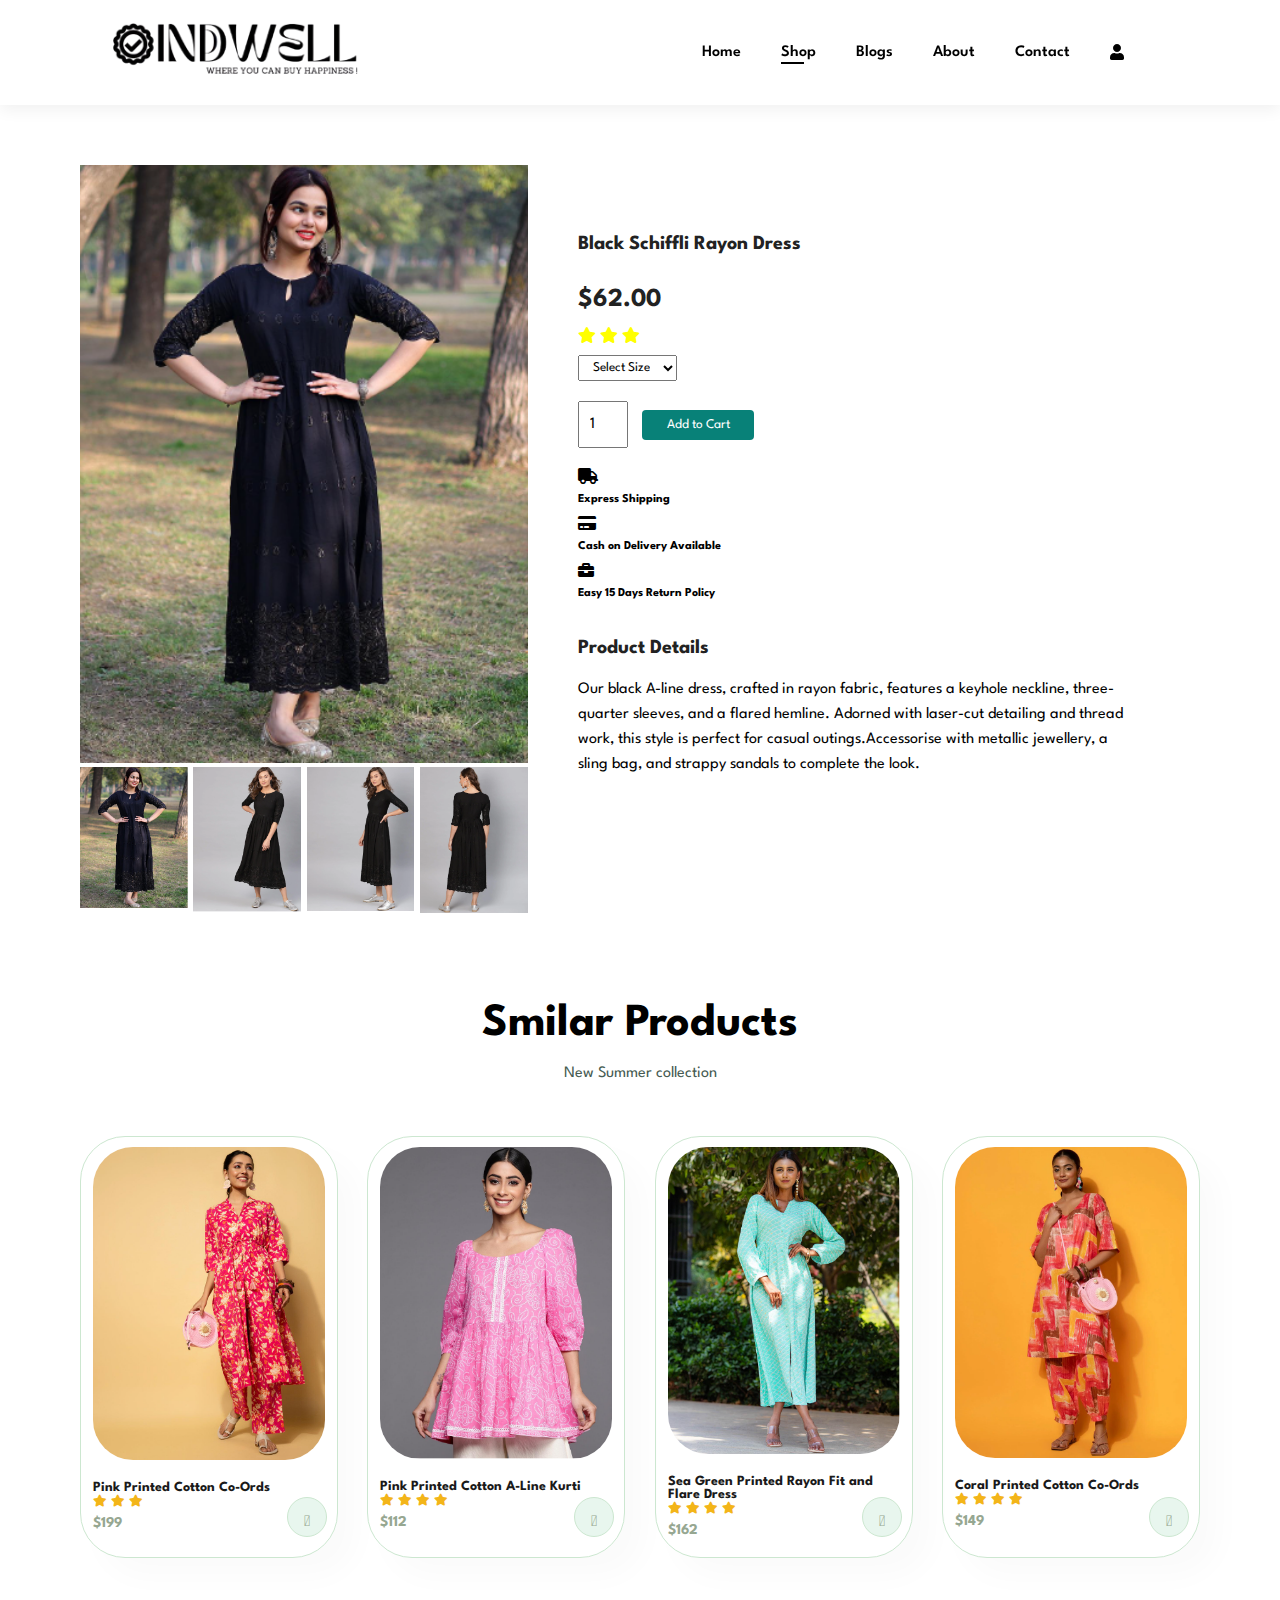
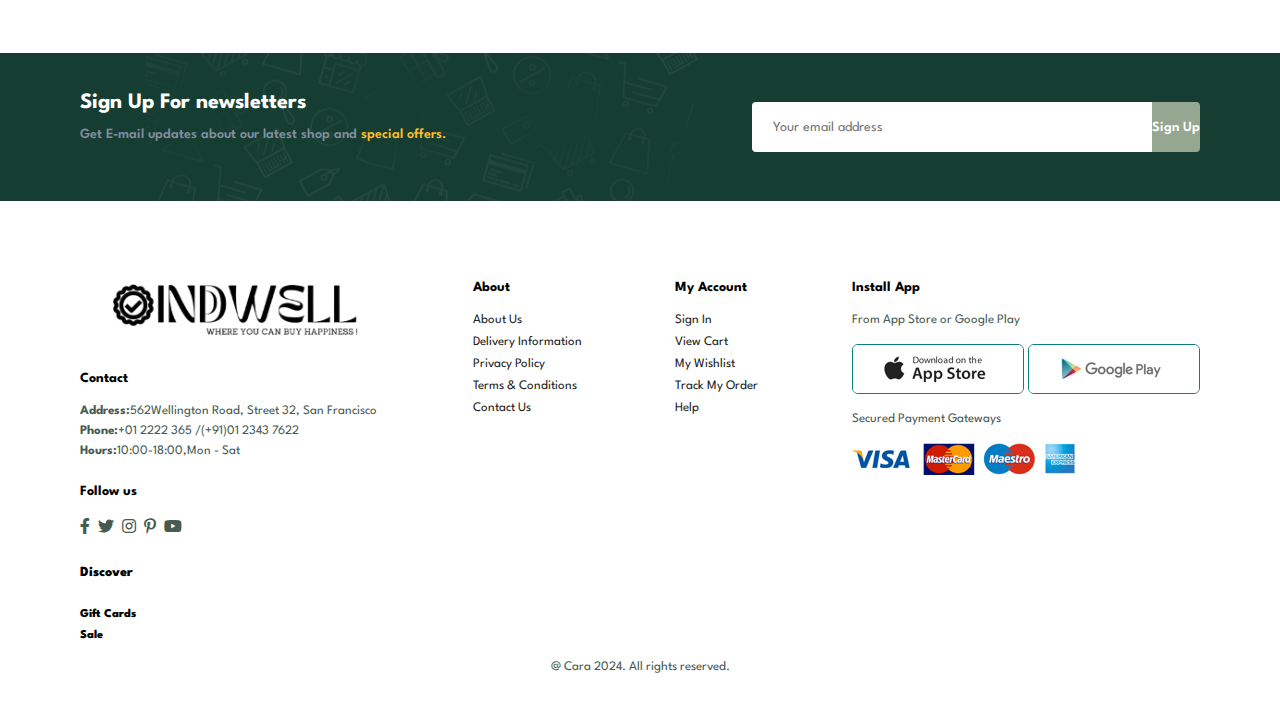
<file: s2product.html>
<!DOCTYPE html>
<html lang="en">
<head>
    <meta charset="UTF-8">
    <meta name="viewport" content="width=device-width, initial-scale=1.0">
    <title>Ecommerce</title>
    <link rel="stylesheet" href="https://pro.fontawesome.com/releases/v5.10.0/css/all.css"/>
    <link rel="stylesheet" href="style.css">
</head>
<body>
    <section class="header"> 
        <a href="#"><img src="logo1.PNG" class="logo" alt=""></a>
        <div>
            <ul class="navbar">
                <li><a  href="index.html">Home</a></li>
                <li><a class="active" href="shop.html">Shop</a></li>
                <li><a href="blog.html">Blogs</a></li>
                <li><a href="about.html">About</a></li>
                <li><a href="contact.html">Contact</a></li>
                <li><a href="Signin.html"><i class="fa fa-user"></i></a></li>
                <li><a href="cart.html"><i class="far fa-shopping-bag"></i></a></li>
            </ul>
        </div>
        <div class="mobile">
            <i id="user" class="fas fa-user"></i>
            <i id="cart" class="far fa-shopping-bag"></i>
            <i id="bar" class="fas fa-outdent"></i>
        </div>
    </section>

  <section id="prodetails" class="section-p1">
    <div class="single-pro-image">
        <img src="P3.PNG" width="100%" id="MainImg">

        <div class="small-img-group">
            <div class="small-img-col">
                <img src="k1.PNG" width="100%" class="small-img" alt="">
            </div>
            <div class="small-img-col">
                <img src="k2.PNG" width="100%" class="small-img" alt="">
            </div>
            <div class="small-img-col">
                <img src="k3.PNG" width="100%" class="small-img" alt="">
            </div>
            <div class="small-img-col">
                <img src="k4.PNG" width="100%" class="small-img" alt="">
            </div>
        </div>
    </div>

    <div class="single-pro-details">
        <h4>Black Schiffli Rayon Dress</h4>
        <h2>$62.00</h2>
        <i class="fa fa-star" aria-hidden="true"></i>
        <i class="fa fa-star" aria-hidden="true"></i>
        <i class="fa fa-star" aria-hidden="true"></i>
        <select>
            <option>Select Size</option>
            <option>S</option>
            <option>M</option>
            <option>L</option>
            <option>XL</option>
            <option>XXL</option>
        </select>
        <input type="number" value="1">
        <button class="nor">Add to Cart</button>
        <div class="ship">
            <i class="fa fa-truck" aria-hidden="true"></i>
            <h6>Express Shipping </h6>
            <i class="fa fa-credit-card" aria-hidden="true"></i>
            <h6>Cash on Delivery Available</h6>
            <i class="fa fa-briefcase" aria-hidden="true"></i>
            <h6>Easy 15 Days Return Policy</h6>
        </div>
        <h4>Product Details</h4>
        <span>Our black A-line dress, crafted in rayon fabric, features a keyhole neckline, three-quarter sleeves, and a flared hemline. Adorned with laser-cut detailing and thread work, this style is perfect for casual outings.Accessorise with metallic jewellery, a sling bag, and strappy sandals to complete the look.</span>
    </div>
  </section>

  <section id="product1" class="section-p1">
    <h2>Smilar Products</h2>
    <p>New Summer collection </p>
    <div class="pro-container">
        <div class="pro">
            <img src="p9.PNG" alt="">
            <div class="des">
                <h5>Pink Printed Cotton Co-Ords</h5>
                <div class="star">
                    <i class="fa fa-star"></i>
                    <i class="fa fa-star"></i>
                    <i class="fa fa-star"></i>
                </div>
                <h4>$199</h4>
            </div>
            <a href="#"><i class="fal fa-shopping-cart cart"></i></a>
        </div>
        <div class="pro">
            <img src="p10.PNG" alt="">
            <div class="des">
                <h5>
                    Pink Printed Cotton A-Line Kurti</h5>
                <div class="star">
                    <i class="fa fa-star"></i>
                    <i class="fa fa-star"></i>
                    <i class="fa fa-star"></i>
                    <i class="fa fa-star"></i>
                </div>
                <h4>$112</h4>
            </div>
            <a href="#"><i class="fal fa-shopping-cart cart"></i></a>
        </div>
        <div class="pro">
            <img src="p11.PNG" alt="">
            <div class="des">
                <h5>Sea Green Printed Rayon Fit and Flare Dress</h5>
                <div class="star">
                    <i class="fa fa-star"></i>
                    <i class="fa fa-star"></i>
                    <i class="fa fa-star"></i>
                    <i class="fa fa-star"></i>
                </div>
                <h4>$162</h4>
            </div>
            <a href="#"><i class="fal fa-shopping-cart cart"></i></a>
        </div>
        <div class="pro">
            <img src="p12.PNG" alt="">
            <div class="des">
                <h5>Coral Printed Cotton Co-Ords</h5>
                <div class="star">
                    <i class="fa fa-star"></i>
                    <i class="fa fa-star"></i>
                    <i class="fa fa-star"></i>
                    <i class="fa fa-star"></i>
                    
                </div>
                <h4>$149</h4>
            </div>
            <a href="#"><i class="fal fa-shopping-cart cart"></i></a>
        </div>
    </div>
</div>
</section>


    <section id="newsletter" class="section-p1 section-m1">
        <div class="newstext">
            <h4>Sign Up For newsletters</h4>
            <p>Get E-mail updates about our latest shop and <span>special offers.</span></p>
        </div>
        <div class="form">
            <input type="text" placeholder="Your email address">
            <button class="normal">Sign Up</button>
        </div>
    </section>

    <footer class="section-p1">
        <div class="col">
            <img class="logo" src="logo1.PNG" alt="">
            <h4>Contact</h4>
            <p><strong>Address:</strong>562Wellington Road, Street 32, San Francisco</p>
            <p><strong>Phone:</strong>+01 2222 365 /(+91)01 2343 7622</p>
            <p><strong>Hours:</strong>10:00-18:00,Mon - Sat</p>
            <div class="follow">
                <h4>Follow us</h4>
                <div class="icon">
                    <i class="fab fa-facebook-f"></i>
                    <i class="fab fa-twitter"></i>
                    <i class="fab fa-instagram"></i>
                    <i class="fab fa-pinterest-p"></i>
                    <i class="fab fa-youtube"></i>
                </div>
            </div>
            <div class="dis">
                <h4>Discover</h4>
                <h6>Gift Cards</h6>
                <h6>Sale</h6>
            </div>
        </div>
        <div class="col">
            <h4>About</h4>
            <a href="#">About Us</a>
            <a href="#">Delivery Information</a>
            <a href="#">Privacy Policy</a>
            <a href="#">Terms & Conditions</a>
            <a href="#">Contact Us</a>
        </div>
        <div class="col">
            <h4>My Account</h4>
            <a href="#">Sign In</a>
            <a href="#">View Cart</a>
            <a href="#">My Wishlist</a>
            <a href="#">Track My Order</a>
            <a href="#">Help</a>
        </div>

        <div class="col-install">
            <h4>Install App</h4>
            <p>From App Store or Google Play</p>
            <div class="row">
                <img src="app.jpg" alt="">
                <img src="play.jpg" alt="">
            </div>
            <p>Secured Payment Gateways</p>
            <img src="pay.png" alt="">
        </div>

        <div class="copyright">
            <p>@ Cara 2024. All rights reserved.</p>
        </div>

    </footer>

    <script>
        var MainImg = document.getElementById("MainImg");
        var  smallimg = document.getElementById("small-img");

        smallimg[0].onclick = function(){
            MainImg.src = smallimg[0].src;
        }
        smallimg[1].onclick = function(){
            MainImg.src = smallimg[1].src;
        }
        smallimg[2].onclick = function(){
            MainImg.src = smallimg[2].src;
        }
        smallimg[3].onclick = function(){
            MainImg.src = smallimg[3].src;
        }
    </script>

    <script src="script.js"></script>
</body>
</html>
</file>
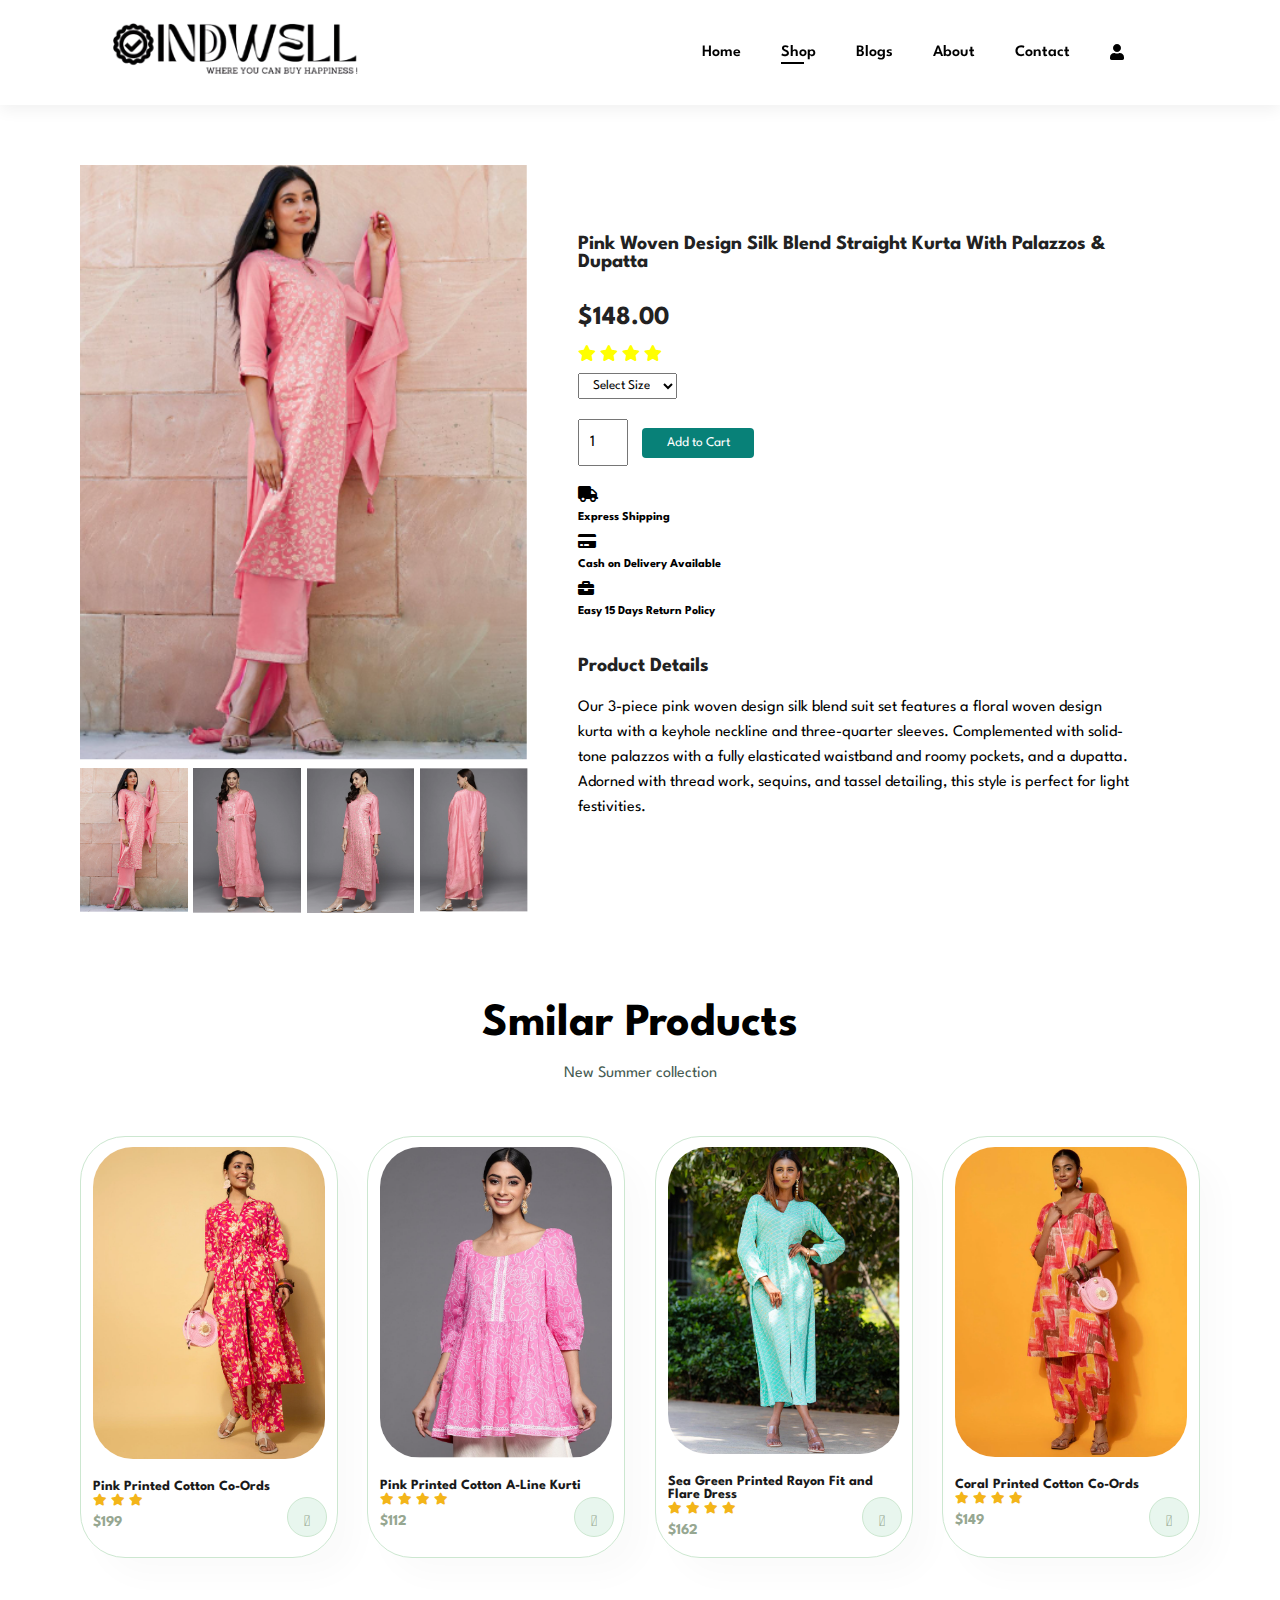
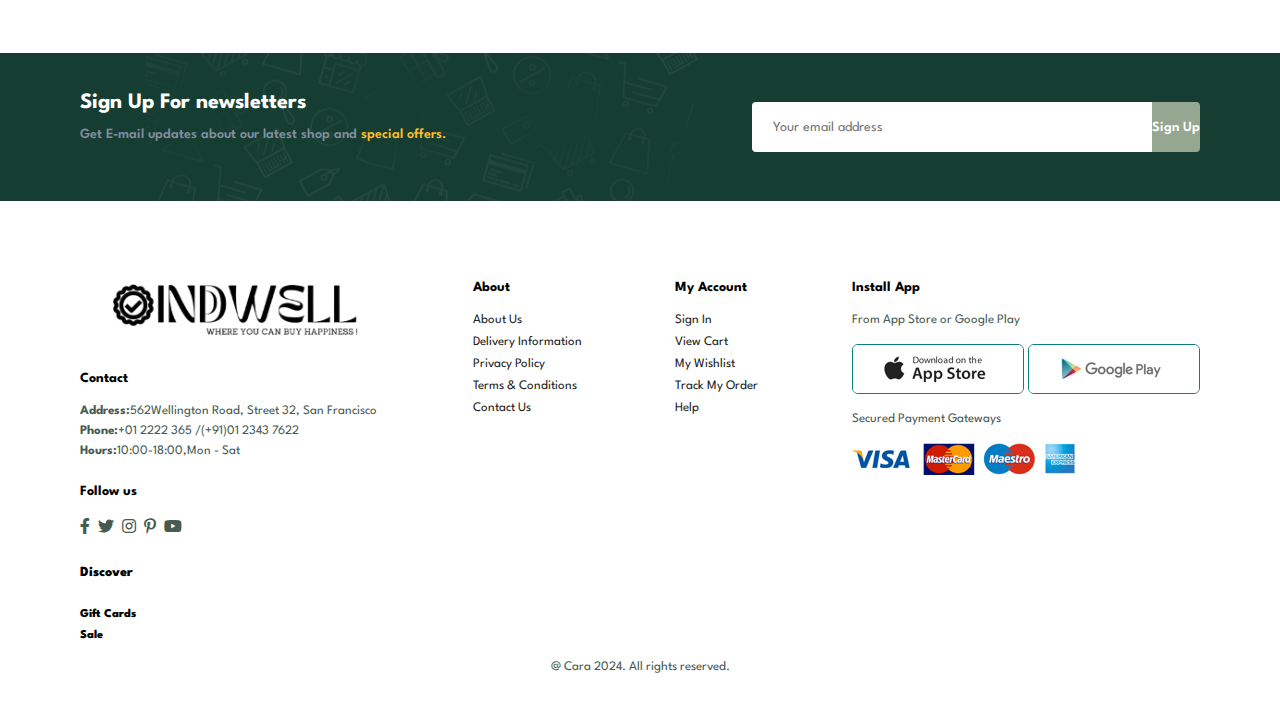
<file: s3product.html>
<!DOCTYPE html>
<html lang="en">
<head>
    <meta charset="UTF-8">
    <meta name="viewport" content="width=device-width, initial-scale=1.0">
    <title>Ecommerce</title>
    <link rel="stylesheet" href="https://pro.fontawesome.com/releases/v5.10.0/css/all.css"/>
    <link rel="stylesheet" href="style.css">
</head>
<body>
    <section class="header"> 
        <a href="#"><img src="logo1.PNG" class="logo" alt=""></a>
        <div>
            <ul class="navbar">
                <li><a  href="index.html">Home</a></li>
                <li><a class="active" href="shop.html">Shop</a></li>
                <li><a href="blog.html">Blogs</a></li>
                <li><a href="about.html">About</a></li>
                <li><a href="contact.html">Contact</a></li>
                <li><a href="Signin.html"><i class="fa fa-user"></i></a></li>
                <li><a href="cart.html"><i class="far fa-shopping-bag"></i></a></li>
            </ul>
        </div>
        <div class="mobile">
            <i id="user" class="fas fa-user"></i>
            <i id="cart" class="far fa-shopping-bag"></i>
            <i id="bar" class="fas fa-outdent"></i>
        </div>
    </section>

  <section id="prodetails" class="section-p1">
    <div class="single-pro-image">
        <img src="P4.PNG" width="100%" id="MainImg">

        <div class="small-img-group">
            <div class="small-img-col">
                <img src="h1.PNG" width="100%" class="small-img" alt="">
            </div>
            <div class="small-img-col">
                <img src="h2.PNG" width="100%" class="small-img" alt="">
            </div>
            <div class="small-img-col">
                <img src="h3.PNG" width="100%" class="small-img" alt="">
            </div>
            <div class="small-img-col">
                <img src="h4.PNG" width="100%" class="small-img" alt="">
            </div>
        </div>
    </div>

    <div class="single-pro-details">
        <h4>Pink Woven Design Silk Blend Straight Kurta With Palazzos & Dupatta</h4>
        <h2>$148.00</h2>
        <i class="fa fa-star" aria-hidden="true"></i>
        <i class="fa fa-star" aria-hidden="true"></i>
        <i class="fa fa-star" aria-hidden="true"></i>
        <i class="fa fa-star" aria-hidden="true"></i>
        <select>
            <option>Select Size</option>
            <option>S</option>
            <option>M</option>
            <option>L</option>
            <option>XL</option>
            <option>XXL</option>
        </select>
        <input type="number" value="1">
        <button class="nor">Add to Cart</button>
        <div class="ship">
            <i class="fa fa-truck" aria-hidden="true"></i>
            <h6>Express Shipping </h6>
            <i class="fa fa-credit-card" aria-hidden="true"></i>
            <h6>Cash on Delivery Available</h6>
            <i class="fa fa-briefcase" aria-hidden="true"></i>
            <h6>Easy 15 Days Return Policy</h6>
        </div>
        <h4>Product Details</h4>
        <span>Our 3-piece pink woven design silk blend suit set features a floral woven design kurta with a keyhole neckline and three-quarter sleeves. Complemented with solid-tone palazzos with a fully elasticated waistband and roomy pockets, and a dupatta. Adorned with thread work, sequins, and tassel detailing, this style is perfect for light festivities.</span>
    </div>
  </section>

  <section id="product1" class="section-p1">
    <h2>Smilar Products</h2>
    <p>New Summer collection </p>
    <div class="pro-container">
        <div class="pro">
            <img src="p9.PNG" alt="">
            <div class="des">
                <h5>Pink Printed Cotton Co-Ords</h5>
                <div class="star">
                    <i class="fa fa-star"></i>
                    <i class="fa fa-star"></i>
                    <i class="fa fa-star"></i>
                </div>
                <h4>$199</h4>
            </div>
            <a href="#"><i class="fal fa-shopping-cart cart"></i></a>
        </div>
        <div class="pro">
            <img src="p10.PNG" alt="">
            <div class="des">
                <h5>
                    Pink Printed Cotton A-Line Kurti</h5>
                <div class="star">
                    <i class="fa fa-star"></i>
                    <i class="fa fa-star"></i>
                    <i class="fa fa-star"></i>
                    <i class="fa fa-star"></i>
                </div>
                <h4>$112</h4>
            </div>
            <a href="#"><i class="fal fa-shopping-cart cart"></i></a>
        </div>
        <div class="pro">
            <img src="p11.PNG" alt="">
            <div class="des">
                <h5>Sea Green Printed Rayon Fit and Flare Dress</h5>
                <div class="star">
                    <i class="fa fa-star"></i>
                    <i class="fa fa-star"></i>
                    <i class="fa fa-star"></i>
                    <i class="fa fa-star"></i>
                </div>
                <h4>$162</h4>
            </div>
            <a href="#"><i class="fal fa-shopping-cart cart"></i></a>
        </div>
        <div class="pro">
            <img src="p12.PNG" alt="">
            <div class="des">
                <h5>Coral Printed Cotton Co-Ords</h5>
                <div class="star">
                    <i class="fa fa-star"></i>
                    <i class="fa fa-star"></i>
                    <i class="fa fa-star"></i>
                    <i class="fa fa-star"></i>
                    
                </div>
                <h4>$149</h4>
            </div>
            <a href="#"><i class="fal fa-shopping-cart cart"></i></a>
        </div>
    </div>
</div>
</section>


    <section id="newsletter" class="section-p1 section-m1">
        <div class="newstext">
            <h4>Sign Up For newsletters</h4>
            <p>Get E-mail updates about our latest shop and <span>special offers.</span></p>
        </div>
        <div class="form">
            <input type="text" placeholder="Your email address">
            <button class="normal">Sign Up</button>
        </div>
    </section>

    <footer class="section-p1">
        <div class="col">
            <img class="logo" src="logo1.PNG" alt="">
            <h4>Contact</h4>
            <p><strong>Address:</strong>562Wellington Road, Street 32, San Francisco</p>
            <p><strong>Phone:</strong>+01 2222 365 /(+91)01 2343 7622</p>
            <p><strong>Hours:</strong>10:00-18:00,Mon - Sat</p>
            <div class="follow">
                <h4>Follow us</h4>
                <div class="icon">
                    <i class="fab fa-facebook-f"></i>
                    <i class="fab fa-twitter"></i>
                    <i class="fab fa-instagram"></i>
                    <i class="fab fa-pinterest-p"></i>
                    <i class="fab fa-youtube"></i>
                </div>
            </div>
            <div class="dis">
                <h4>Discover</h4>
                <h6>Gift Cards</h6>
                <h6>Sale</h6>
            </div>
        </div>
        <div class="col">
            <h4>About</h4>
            <a href="#">About Us</a>
            <a href="#">Delivery Information</a>
            <a href="#">Privacy Policy</a>
            <a href="#">Terms & Conditions</a>
            <a href="#">Contact Us</a>
        </div>
        <div class="col">
            <h4>My Account</h4>
            <a href="#">Sign In</a>
            <a href="#">View Cart</a>
            <a href="#">My Wishlist</a>
            <a href="#">Track My Order</a>
            <a href="#">Help</a>
        </div>

        <div class="col-install">
            <h4>Install App</h4>
            <p>From App Store or Google Play</p>
            <div class="row">
                <img src="app.jpg" alt="">
                <img src="play.jpg" alt="">
            </div>
            <p>Secured Payment Gateways</p>
            <img src="pay.png" alt="">
        </div>

        <div class="copyright">
            <p>@ Cara 2024. All rights reserved.</p>
        </div>

    </footer>

    <script>
        var MainImg = document.getElementById("MainImg");
        var  smallimg = document.getElementById("small-img");

        smallimg[0].onclick = function(){
            MainImg.src = smallimg[0].src;
        }
        smallimg[1].onclick = function(){
            MainImg.src = smallimg[1].src;
        }
        smallimg[2].onclick = function(){
            MainImg.src = smallimg[2].src;
        }
        smallimg[3].onclick = function(){
            MainImg.src = smallimg[3].src;
        }
    </script>

    <script src="script.js"></script>
</body>
</html>
</file>
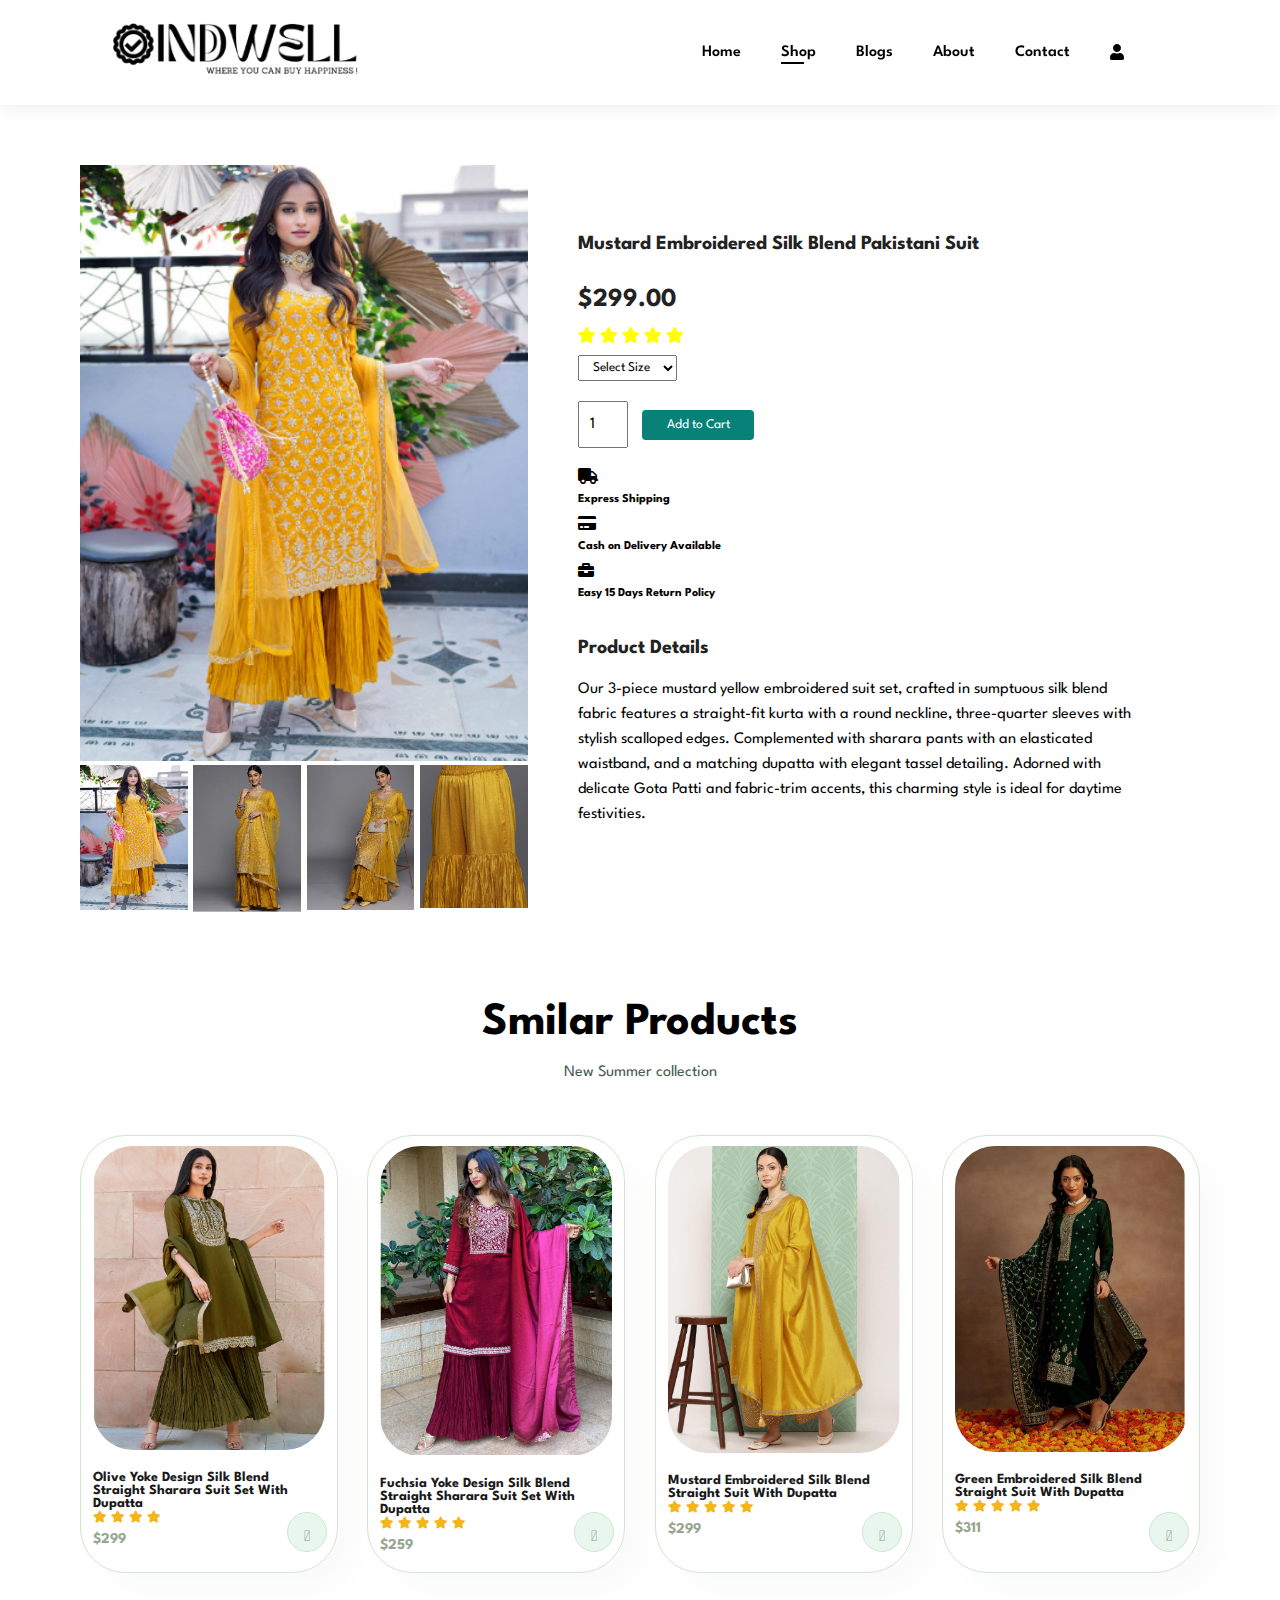
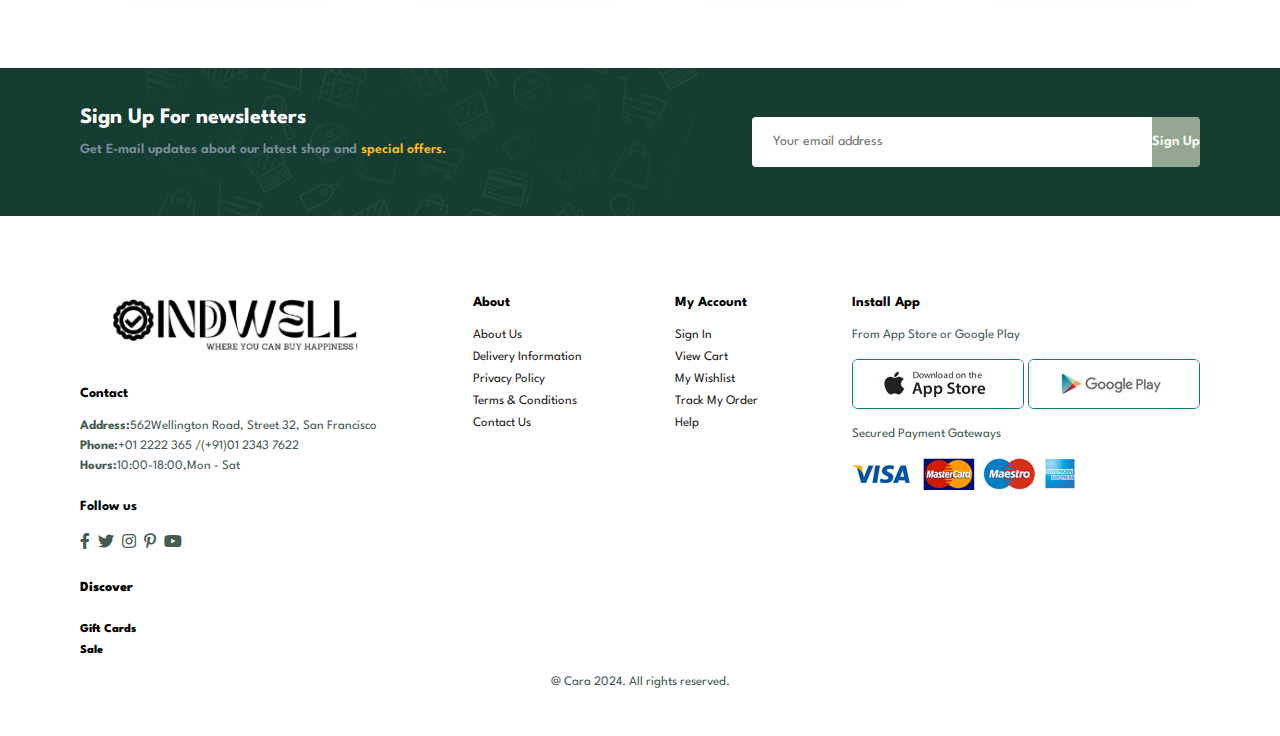
<file: s4product.html>
<!DOCTYPE html>
<html lang="en">
<head>
    <meta charset="UTF-8">
    <meta name="viewport" content="width=device-width, initial-scale=1.0">
    <title>Ecommerce</title>
    <link rel="stylesheet" href="https://pro.fontawesome.com/releases/v5.10.0/css/all.css"/>
    <link rel="stylesheet" href="style.css">
</head>
<body>
    <section class="header"> 
        <a href="#"><img src="logo1.PNG" class="logo" alt=""></a>
        <div>
            <ul class="navbar">
                <li><a  href="index.html">Home</a></li>
                <li><a class="active" href="shop.html">Shop</a></li>
                <li><a href="blog.html">Blogs</a></li>
                <li><a href="about.html">About</a></li>
                <li><a href="contact.html">Contact</a></li>
                <li><a href="Signin.html"><i class="fa fa-user"></i></a></li>
                <li><a href="cart.html"><i class="far fa-shopping-bag"></i></a></li>
            </ul>
        </div>
        <div class="mobile">
            <i id="user" class="fas fa-user"></i>
            <i id="cart" class="far fa-shopping-bag"></i>
            <i id="bar" class="fas fa-outdent"></i>
        </div>
    </section>

  <section id="prodetails" class="section-p1">
    <div class="single-pro-image">
        <img src="P8.PNG" width="100%" id="MainImg">

        <div class="small-img-group">
            <div class="small-img-col">
                <img src="l1.PNG" width="100%" class="small-img" alt="">
            </div>
            <div class="small-img-col">
                <img src="l2.PNG" width="100%" class="small-img" alt="">
            </div>
            <div class="small-img-col">
                <img src="l3.PNG" width="100%" class="small-img" alt="">
            </div>
            <div class="small-img-col">
                <img src="l4.PNG" width="100%" class="small-img" alt="">
            </div>
        </div>
    </div>

    <div class="single-pro-details">
        <h4>Mustard Embroidered Silk Blend Pakistani Suit</h4>
        <h2>$299.00</h2>
        <i class="fa fa-star" aria-hidden="true"></i>
        <i class="fa fa-star" aria-hidden="true"></i>
        <i class="fa fa-star" aria-hidden="true"></i>
        <i class="fa fa-star" aria-hidden="true"></i>
        <i class="fa fa-star" aria-hidden="true"></i>
        <select>
            <option>Select Size</option>
            <option>S</option>
            <option>M</option>
            <option>L</option>
            <option>XL</option>
            <option>XXL</option>
        </select>
        <input type="number" value="1">
        <button class="nor">Add to Cart</button>
        <div class="ship">
            <i class="fa fa-truck" aria-hidden="true"></i>
            <h6>Express Shipping </h6>
            <i class="fa fa-credit-card" aria-hidden="true"></i>
            <h6>Cash on Delivery Available</h6>
            <i class="fa fa-briefcase" aria-hidden="true"></i>
            <h6>Easy 15 Days Return Policy</h6>
        </div>
        <h4>Product Details</h4>
        <span>Our 3-piece mustard yellow embroidered suit set, crafted in sumptuous silk blend fabric features a straight-fit kurta with a round neckline, three-quarter sleeves with stylish scalloped edges. Complemented with sharara pants with an elasticated waistband, and a matching dupatta with elegant tassel detailing. Adorned with delicate Gota Patti and fabric-trim accents, this charming style is ideal for daytime festivities.</span>
    </div>
  </section>

  <section id="product1" class="section-p1">
    <h2>Smilar Products</h2>
    <p>New Summer collection </p>
    <div class="pro-container">
        <div class="pro">
            <img src="l1.1.PNG" alt="">
            <div class="des">
                <h5>Olive Yoke Design Silk Blend Straight Sharara Suit Set With Dupatta</h5>
                <div class="star">
                    <i class="fa fa-star"></i>
                    <i class="fa fa-star"></i>
                    <i class="fa fa-star"></i>
                    <i class="fa fa-star"></i>
                </div>
                <h4>$299</h4>
            </div>
            <a href="#"><i class="fal fa-shopping-cart cart"></i></a>
        </div>
        <div class="pro">
            <img src="l1.2.PNG" alt="">
            <div class="des">
                <h5>
                    Fuchsia Yoke Design Silk Blend Straight Sharara Suit Set With Dupatta</h5>
                <div class="star">
                    <i class="fa fa-star"></i>
                    <i class="fa fa-star"></i>
                    <i class="fa fa-star"></i>
                    <i class="fa fa-star"></i>
                    <i class="fa fa-star"></i>
                </div>
                <h4>$259</h4>
            </div>
            <a href="#"><i class="fal fa-shopping-cart cart"></i></a>
        </div>
        <div class="pro">
            <img src="l1.3.PNG" alt="">
            <div class="des">
                <h5>Mustard Embroidered Silk Blend Straight Suit With Dupatta</h5>
                <div class="star">
                    <i class="fa fa-star"></i>
                    <i class="fa fa-star"></i>
                    <i class="fa fa-star"></i>
                    <i class="fa fa-star"></i>
                    <i class="fa fa-star"></i>
                </div>
                <h4>$299</h4>
            </div>
            <a href="#"><i class="fal fa-shopping-cart cart"></i></a>
        </div>
        <div class="pro">
            <img src="l1.4.PNG" alt="">
            <div class="des">
                <h5>Green Embroidered Silk Blend Straight Suit With Dupatta</h5>
                <div class="star">
                    <i class="fa fa-star"></i>
                    <i class="fa fa-star"></i>
                    <i class="fa fa-star"></i>
                    <i class="fa fa-star"></i>
                    <i class="fa fa-star"></i>
                    
                </div>
                <h4>$311</h4>
            </div>
            <a href="#"><i class="fal fa-shopping-cart cart"></i></a>
        </div>
    </div>
</div>
</section>


    <section id="newsletter" class="section-p1 section-m1">
        <div class="newstext">
            <h4>Sign Up For newsletters</h4>
            <p>Get E-mail updates about our latest shop and <span>special offers.</span></p>
        </div>
        <div class="form">
            <input type="text" placeholder="Your email address">
            <button class="normal">Sign Up</button>
        </div>
    </section>

    <footer class="section-p1">
        <div class="col">
            <img class="logo" src="logo1.PNG" alt="">
            <h4>Contact</h4>
            <p><strong>Address:</strong>562Wellington Road, Street 32, San Francisco</p>
            <p><strong>Phone:</strong>+01 2222 365 /(+91)01 2343 7622</p>
            <p><strong>Hours:</strong>10:00-18:00,Mon - Sat</p>
            <div class="follow">
                <h4>Follow us</h4>
                <div class="icon">
                    <i class="fab fa-facebook-f"></i>
                    <i class="fab fa-twitter"></i>
                    <i class="fab fa-instagram"></i>
                    <i class="fab fa-pinterest-p"></i>
                    <i class="fab fa-youtube"></i>
                </div>
            </div>
            <div class="dis">
                <h4>Discover</h4>
                <h6>Gift Cards</h6>
                <h6>Sale</h6>
            </div>
        </div>
        <div class="col">
            <h4>About</h4>
            <a href="#">About Us</a>
            <a href="#">Delivery Information</a>
            <a href="#">Privacy Policy</a>
            <a href="#">Terms & Conditions</a>
            <a href="#">Contact Us</a>
        </div>
        <div class="col">
            <h4>My Account</h4>
            <a href="#">Sign In</a>
            <a href="#">View Cart</a>
            <a href="#">My Wishlist</a>
            <a href="#">Track My Order</a>
            <a href="#">Help</a>
        </div>

        <div class="col-install">
            <h4>Install App</h4>
            <p>From App Store or Google Play</p>
            <div class="row">
                <img src="app.jpg" alt="">
                <img src="play.jpg" alt="">
            </div>
            <p>Secured Payment Gateways</p>
            <img src="pay.png" alt="">
        </div>

        <div class="copyright">
            <p>@ Cara 2024. All rights reserved.</p>
        </div>

    </footer>

    <script>
        var MainImg = document.getElementById("MainImg");
        var  smallimg = document.getElementById("small-img");

        smallimg[0].onclick = function(){
            MainImg.src = smallimg[0].src;
        }
        smallimg[1].onclick = function(){
            MainImg.src = smallimg[1].src;
        }
        smallimg[2].onclick = function(){
            MainImg.src = smallimg[2].src;
        }
        smallimg[3].onclick = function(){
            MainImg.src = smallimg[3].src;
        }
    </script>

    <script src="script.js"></script>
</body>
</html>
</file>
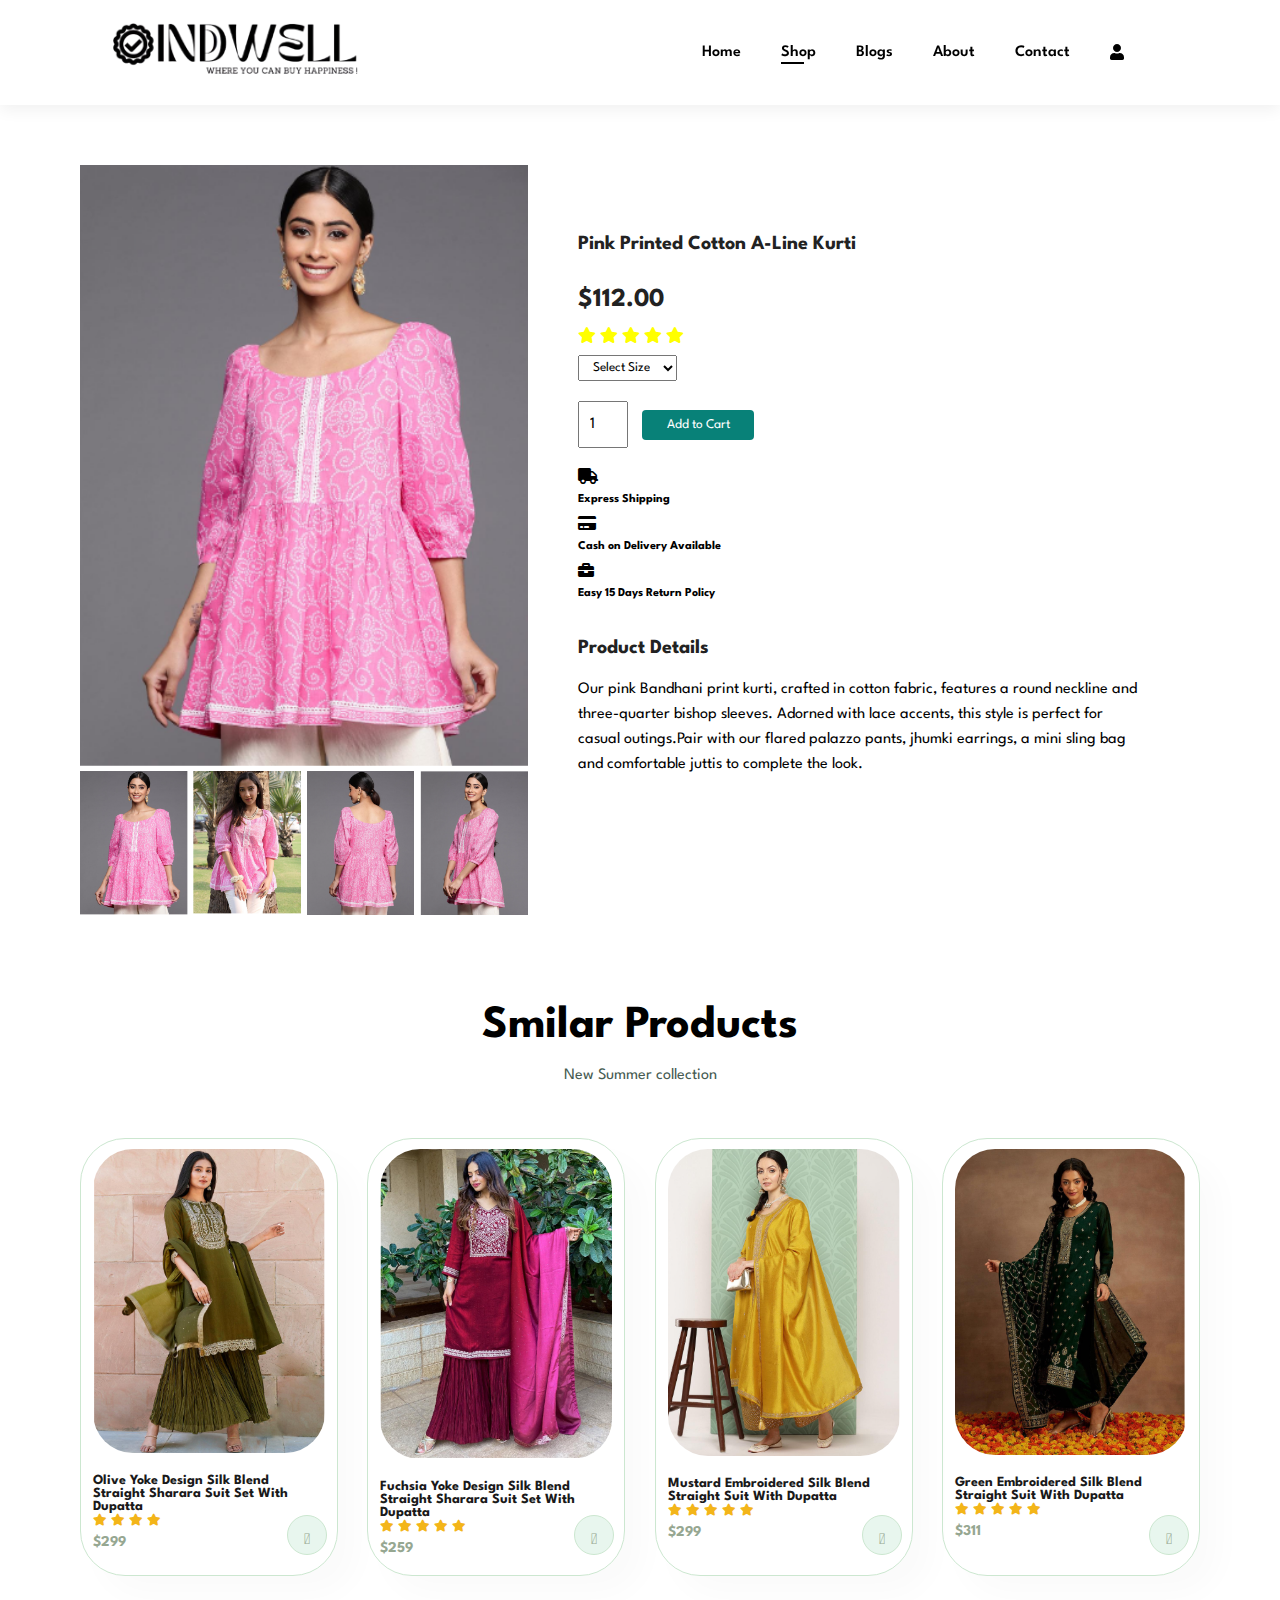
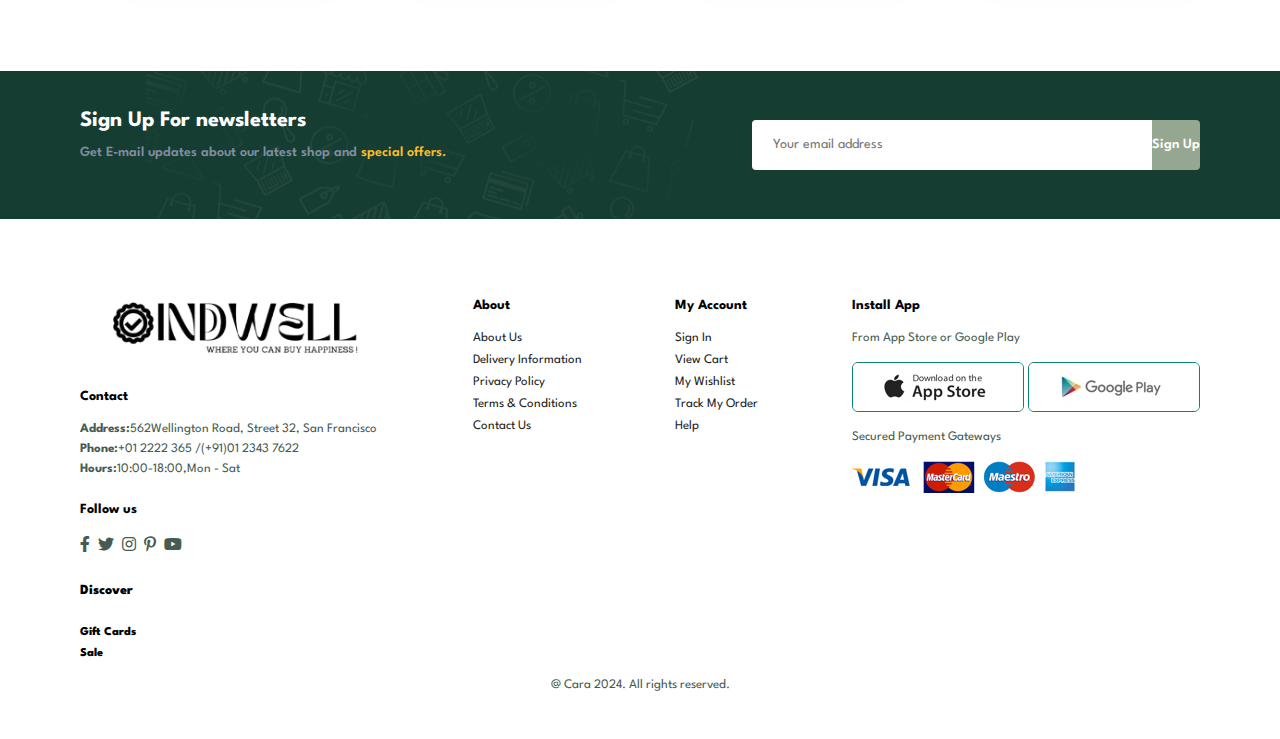
<file: s5product.html>
<!DOCTYPE html>
<html lang="en">
<head>
    <meta charset="UTF-8">
    <meta name="viewport" content="width=device-width, initial-scale=1.0">
    <title>Ecommerce</title>
    <link rel="stylesheet" href="https://pro.fontawesome.com/releases/v5.10.0/css/all.css"/>
    <link rel="stylesheet" href="style.css">
</head>
<body>
    <section class="header"> 
        <a href="#"><img src="logo1.PNG" class="logo" alt=""></a>
        <div>
            <ul class="navbar">
                <li><a  href="index.html">Home</a></li>
                <li><a class="active" href="shop.html">Shop</a></li>
                <li><a href="blog.html">Blogs</a></li>
                <li><a href="about.html">About</a></li>
                <li><a href="contact.html">Contact</a></li>
                <li><a href="Signin.html"><i class="fa fa-user"></i></a></li>
                <li><a href="cart.html"><i class="far fa-shopping-bag"></i></a></li>
            </ul>
        </div>
        <div class="mobile">
            <i id="user" class="fas fa-user"></i>
            <i id="cart" class="far fa-shopping-bag"></i>
            <i id="bar" class="fas fa-outdent"></i>
        </div>
    </section>

  <section id="prodetails" class="section-p1">
    <div class="single-pro-image">
        <img src="p10.PNG" width="100%" id="MainImg">

        <div class="small-img-group">
            <div class="small-img-col">
                <img src="a1.PNG" width="100%" class="small-img" alt="">
            </div>
            <div class="small-img-col">
                <img src="a2.PNG" width="100%" class="small-img" alt="">
            </div>
            <div class="small-img-col">
                <img src="a3.PNG" width="100%" class="small-img" alt="">
            </div>
            <div class="small-img-col">
                <img src="a4.PNG" width="100%" class="small-img" alt="">
            </div>
        </div>
    </div>

    <div class="single-pro-details">
        <h4>Pink Printed Cotton A-Line Kurti</h4>
        <h2>$112.00</h2>
        <i class="fa fa-star" aria-hidden="true"></i>
        <i class="fa fa-star" aria-hidden="true"></i>
        <i class="fa fa-star" aria-hidden="true"></i>
        <i class="fa fa-star" aria-hidden="true"></i>
        <i class="fa fa-star" aria-hidden="true"></i>
        <select>
            <option>Select Size</option>
            <option>S</option>
            <option>M</option>
            <option>L</option>
            <option>XL</option>
            <option>XXL</option>
        </select>
        <input type="number" value="1">
        <button class="nor">Add to Cart</button>
        <div class="ship">
            <i class="fa fa-truck" aria-hidden="true"></i>
            <h6>Express Shipping </h6>
            <i class="fa fa-credit-card" aria-hidden="true"></i>
            <h6>Cash on Delivery Available</h6>
            <i class="fa fa-briefcase" aria-hidden="true"></i>
            <h6>Easy 15 Days Return Policy</h6>
        </div>
        <h4>Product Details</h4>
        <span>Our pink Bandhani print kurti, crafted in cotton fabric, features a round neckline and three-quarter bishop sleeves. Adorned with lace accents, this style is perfect for casual outings.Pair with our flared palazzo pants, jhumki earrings, a mini sling bag and comfortable juttis to complete the look.</span>
    </div>
  </section>

  <section id="product1" class="section-p1">
    <h2>Smilar Products</h2>
    <p>New Summer collection </p>
    <div class="pro-container">
        <div class="pro">
            <img src="l1.1.PNG" alt="">
            <div class="des">
                <h5>Olive Yoke Design Silk Blend Straight Sharara Suit Set With Dupatta</h5>
                <div class="star">
                    <i class="fa fa-star"></i>
                    <i class="fa fa-star"></i>
                    <i class="fa fa-star"></i>
                    <i class="fa fa-star"></i>
                </div>
                <h4>$299</h4>
            </div>
            <a href="#"><i class="fal fa-shopping-cart cart"></i></a>
        </div>
        <div class="pro">
            <img src="l1.2.PNG" alt="">
            <div class="des">
                <h5>
                    Fuchsia Yoke Design Silk Blend Straight Sharara Suit Set With Dupatta</h5>
                <div class="star">
                    <i class="fa fa-star"></i>
                    <i class="fa fa-star"></i>
                    <i class="fa fa-star"></i>
                    <i class="fa fa-star"></i>
                    <i class="fa fa-star"></i>
                </div>
                <h4>$259</h4>
            </div>
            <a href="#"><i class="fal fa-shopping-cart cart"></i></a>
        </div>
        <div class="pro">
            <img src="l1.3.PNG" alt="">
            <div class="des">
                <h5>Mustard Embroidered Silk Blend Straight Suit With Dupatta</h5>
                <div class="star">
                    <i class="fa fa-star"></i>
                    <i class="fa fa-star"></i>
                    <i class="fa fa-star"></i>
                    <i class="fa fa-star"></i>
                    <i class="fa fa-star"></i>
                </div>
                <h4>$299</h4>
            </div>
            <a href="#"><i class="fal fa-shopping-cart cart"></i></a>
        </div>
        <div class="pro">
            <img src="l1.4.PNG" alt="">
            <div class="des">
                <h5>Green Embroidered Silk Blend Straight Suit With Dupatta</h5>
                <div class="star">
                    <i class="fa fa-star"></i>
                    <i class="fa fa-star"></i>
                    <i class="fa fa-star"></i>
                    <i class="fa fa-star"></i>
                    <i class="fa fa-star"></i>
                    
                </div>
                <h4>$311</h4>
            </div>
            <a href="#"><i class="fal fa-shopping-cart cart"></i></a>
        </div>
    </div>
</div>
</section>


    <section id="newsletter" class="section-p1 section-m1">
        <div class="newstext">
            <h4>Sign Up For newsletters</h4>
            <p>Get E-mail updates about our latest shop and <span>special offers.</span></p>
        </div>
        <div class="form">
            <input type="text" placeholder="Your email address">
            <button class="normal">Sign Up</button>
        </div>
    </section>

    <footer class="section-p1">
        <div class="col">
            <img class="logo" src="logo1.PNG" alt="">
            <h4>Contact</h4>
            <p><strong>Address:</strong>562Wellington Road, Street 32, San Francisco</p>
            <p><strong>Phone:</strong>+01 2222 365 /(+91)01 2343 7622</p>
            <p><strong>Hours:</strong>10:00-18:00,Mon - Sat</p>
            <div class="follow">
                <h4>Follow us</h4>
                <div class="icon">
                    <i class="fab fa-facebook-f"></i>
                    <i class="fab fa-twitter"></i>
                    <i class="fab fa-instagram"></i>
                    <i class="fab fa-pinterest-p"></i>
                    <i class="fab fa-youtube"></i>
                </div>
            </div>
            <div class="dis">
                <h4>Discover</h4>
                <h6>Gift Cards</h6>
                <h6>Sale</h6>
            </div>
        </div>
        <div class="col">
            <h4>About</h4>
            <a href="#">About Us</a>
            <a href="#">Delivery Information</a>
            <a href="#">Privacy Policy</a>
            <a href="#">Terms & Conditions</a>
            <a href="#">Contact Us</a>
        </div>
        <div class="col">
            <h4>My Account</h4>
            <a href="#">Sign In</a>
            <a href="#">View Cart</a>
            <a href="#">My Wishlist</a>
            <a href="#">Track My Order</a>
            <a href="#">Help</a>
        </div>

        <div class="col-install">
            <h4>Install App</h4>
            <p>From App Store or Google Play</p>
            <div class="row">
                <img src="app.jpg" alt="">
                <img src="play.jpg" alt="">
            </div>
            <p>Secured Payment Gateways</p>
            <img src="pay.png" alt="">
        </div>

        <div class="copyright">
            <p>@ Cara 2024. All rights reserved.</p>
        </div>

    </footer>

    <script>
        var MainImg = document.getElementById("MainImg");
        var  smallimg = document.getElementById("small-img");

        smallimg[0].onclick = function(){
            MainImg.src = smallimg[0].src;
        }
        smallimg[1].onclick = function(){
            MainImg.src = smallimg[1].src;
        }
        smallimg[2].onclick = function(){
            MainImg.src = smallimg[2].src;
        }
        smallimg[3].onclick = function(){
            MainImg.src = smallimg[3].src;
        }
    </script>

    <script src="script.js"></script>
</body>
</html>
</file>
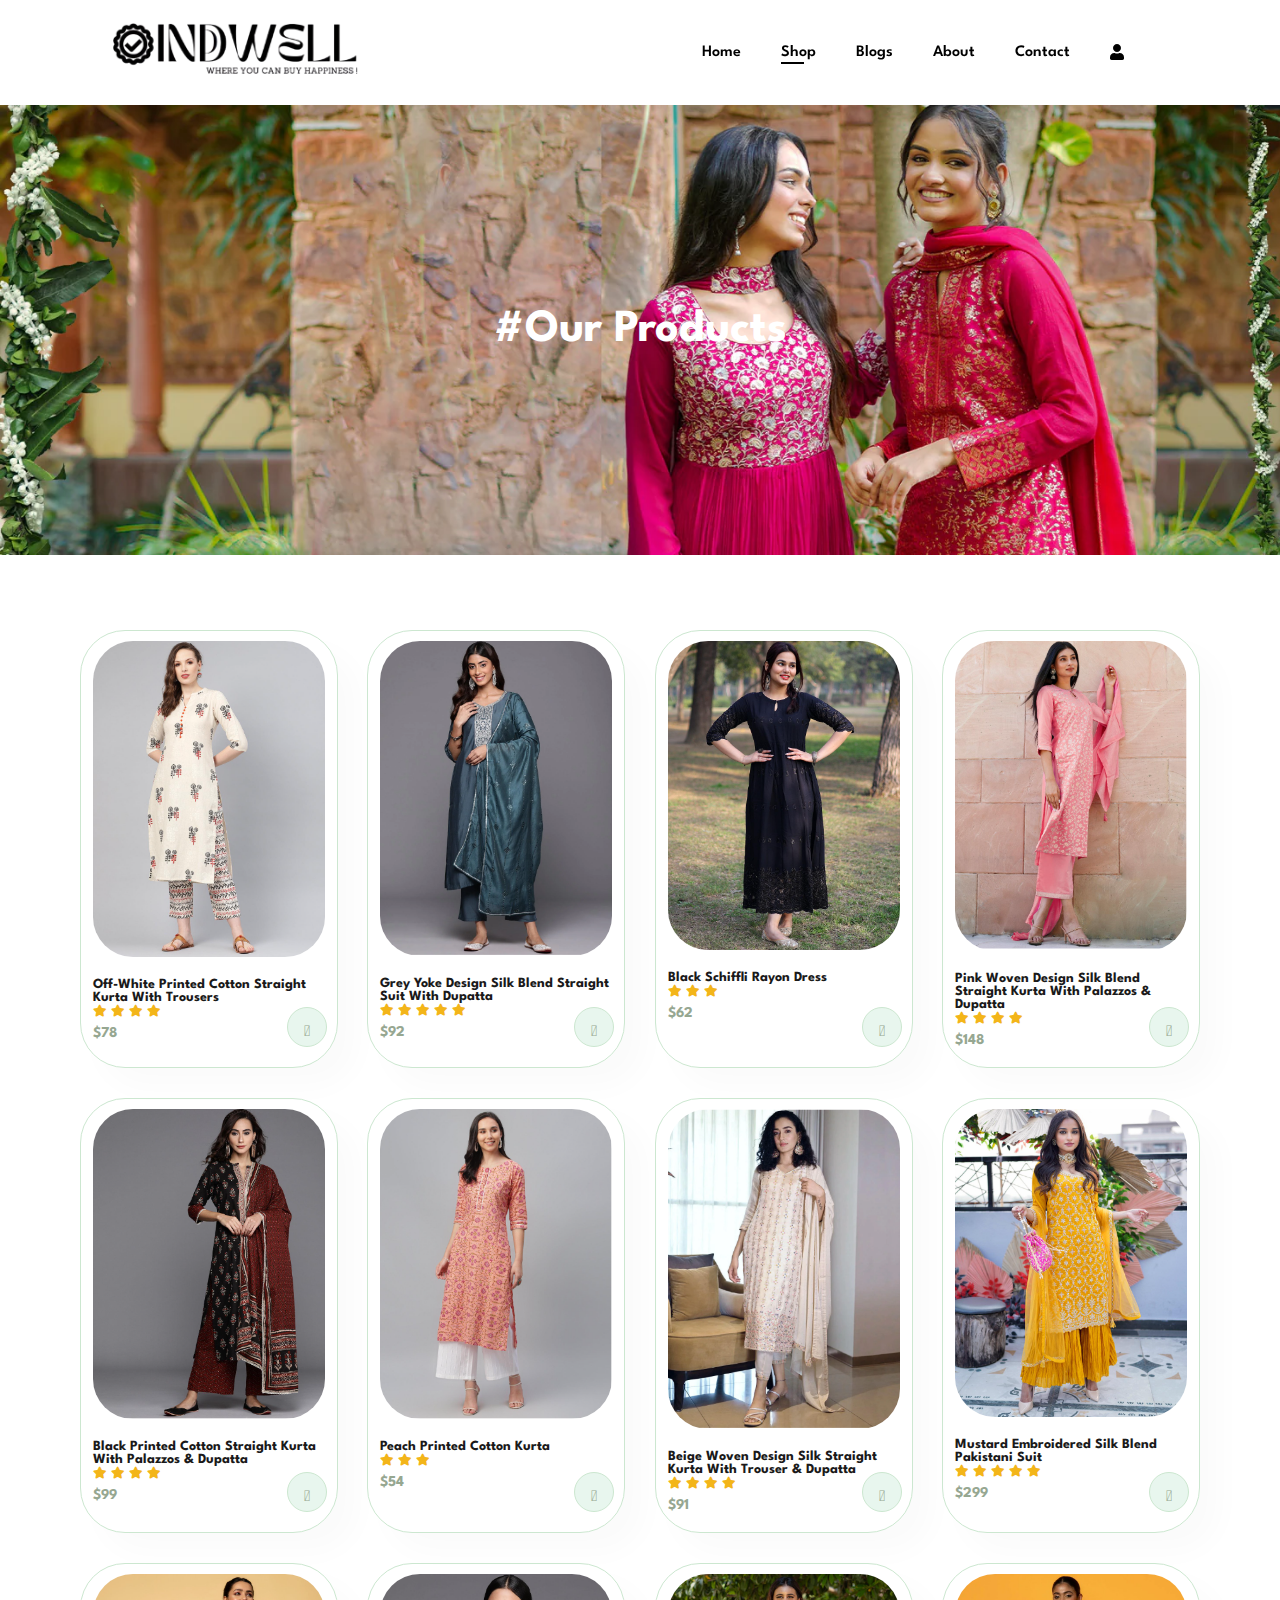
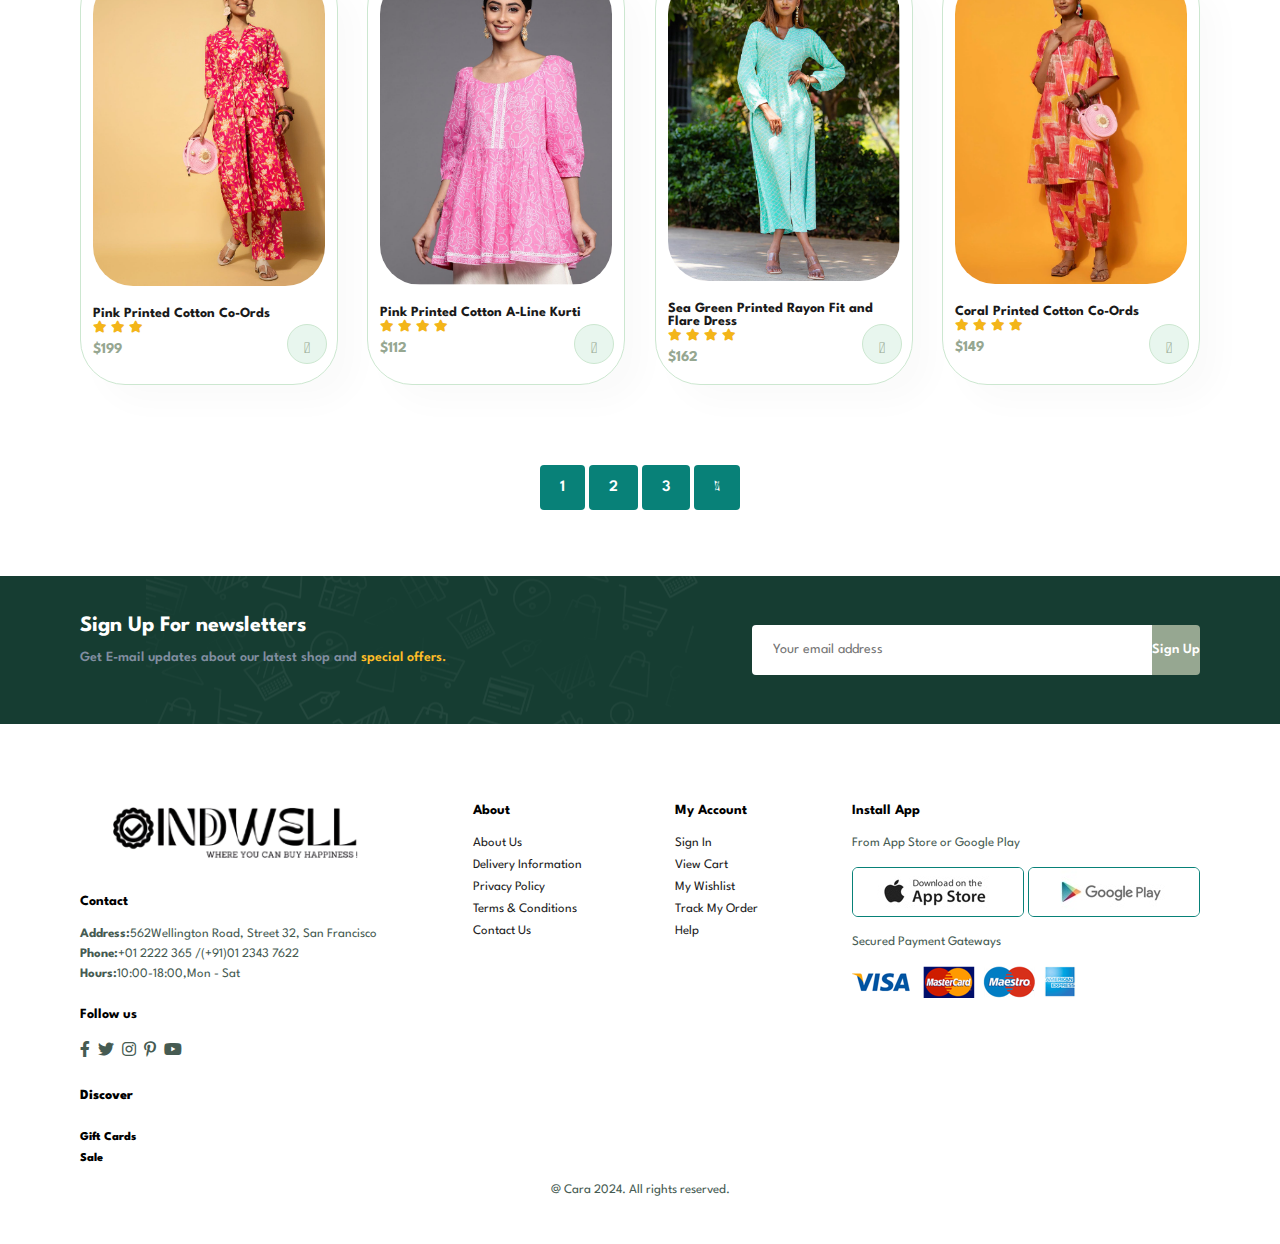
<file: shop.html>
<!DOCTYPE html>
<html lang="en">
<head>
    <meta charset="UTF-8">
    <meta name="viewport" content="width=device-width, initial-scale=1.0">
    <title>Ecommerce</title>
    <link rel="stylesheet" href="https://pro.fontawesome.com/releases/v5.10.0/css/all.css"/>
    <link rel="stylesheet" href="style.css">
</head>
<body>
    <section class="header"> 
        <a href="#"><img src="logo1.PNG" class="logo" alt=""></a>
        <div>
            <ul class="navbar">
                <li><a  href="index.html">Home</a></li>
                <li><a class="active" href="shop.html">Shop</a></li>
                <li><a href="blog.html">Blogs</a></li>
                <li><a href="about.html">About</a></li>
                <li><a href="contact.html">Contact</a></li>
                <li><a href="Signin.html"><i class="fa fa-user"></i></a></li>
                <li><a href="cart.html"><i class="far fa-shopping-bag"></i></a></li>
            </ul>
        </div>
        <div class="mobile">
            <i id="user" class="fas fa-user"></i>
            <i id="cart" class="far fa-shopping-bag"></i>
            <i id="bar" class="fas fa-outdent"></i>
        </div>
    </section>

   <section id="page-header">
    <h2>#Our Products</h2>
   </section>

   

    <section id="product1" class="section-p1">
       
        <div class="pro-container">
            <div class="pro" onclick="redirectToProductPage('sproduct.html')">
                <img src="P1.PNG" alt="">
                <div class="des">
                    <h5>Off-White Printed Cotton Straight Kurta With Trousers</h5>
                    <div class="star">
                        <i class="fa fa-star"></i>
                        <i class="fa fa-star"></i>
                        <i class="fa fa-star"></i>
                        <i class="fa fa-star"></i>
                        <i class="fa fa-star-half-o"></i>
                    </div>
                    <h4>$78</h4>
                </div>
                <a href="#"><i class="fal fa-shopping-cart cart"></i></a>
            </div>
            <div class="pro" onclick="redirectToProductPage('s1product.html')">
                <img src="P2.PNG" alt="">
                <div class="des">
                    <h5>Grey Yoke Design Silk Blend Straight Suit With Dupatta</h5>
                    <div class="star">
                        <i class="fa fa-star"></i>
                        <i class="fa fa-star"></i>
                        <i class="fa fa-star"></i>
                        <i class="fa fa-star"></i>
                        <i class="fa fa-star"></i>
                    </div>
                    <h4>$92</h4>
                </div>
                <a href="#"><i class="fal fa-shopping-cart cart"></i></a>
            </div>
            <div class="pro" onclick="redirectToProductPage('s2product.html')">
                <img src="P3.PNG" alt="">
                <div class="des">
                    <h5>Black Schiffli Rayon Dress</h5>
                    <div class="star">
                        <i class="fa fa-star"></i>
                        <i class="fa fa-star"></i>
                        <i class="fa fa-star"></i>
                    </div>
                    <h4>$62</h4>
                </div>
                <a href="#"><i class="fal fa-shopping-cart cart"></i></a>
            </div>
            <div class="pro" onclick="redirectToProductPage('s3product.html')">
                <img src="P4.PNG" alt="">
                <div class="des">
                    <h5>Pink Woven Design Silk Blend Straight Kurta With Palazzos & Dupatta</h5>
                    <div class="star">
                        <i class="fa fa-star"></i>
                        <i class="fa fa-star"></i>
                        <i class="fa fa-star"></i>
                        <i class="fa fa-star"></i>
                        
                    </div>
                    <h4>$148</h4>
                </div>
                <a href="#"><i class="fal fa-shopping-cart cart"></i></a>
            </div>
            <div class="pro">
                <img src="P5.PNG" alt="">
                <div class="des">
                    <h5>Black Printed Cotton Straight Kurta With Palazzos & Dupatta</h5>
                    <div class="star">
                        <i class="fa fa-star"></i>
                        <i class="fa fa-star"></i>
                        <i class="fa fa-star"></i>
                        <i class="fa fa-star"></i>
                    </div>
                    <h4>$99</h4>
                </div>
                <a href="#"><i class="fal fa-shopping-cart cart"></i></a>
            </div>
            <div class="pro">
                <img src="P6.PNG" alt="">
                <div class="des">
                    <h5>Peach Printed Cotton Kurta</h5>
                    <div class="star">
                        <i class="fa fa-star"></i>
                        <i class="fa fa-star"></i>
                        <i class="fa fa-star"></i>
                    </div>
                    <h4>$54</h4>
                </div>
                <a href="#"><i class="fal fa-shopping-cart cart"></i></a>
            </div>
            <div class="pro">
                <img src="P7.PNG" alt="">
                <div class="des">
                    <h5>Beige Woven Design Silk Straight Kurta With Trouser & Dupatta</h5>
                    <div class="star">
                        <i class="fa fa-star"></i>
                        <i class="fa fa-star"></i>
                        <i class="fa fa-star"></i>
                        <i class="fa fa-star"></i>
                        <i class="fa fa-star-half-o"></i>
                    </div>
                    <h4>$91</h4>
                </div>
                <a href="#"><i class="fal fa-shopping-cart cart"></i></a>
            </div>
            <div class="pro" onclick="redirectToProductPage('s4product.html')">
                <img src="P8.PNG" alt="">
                <div class="des">
                    <h5>Mustard Embroidered Silk Blend Pakistani Suit</h5>
                    <div class="star">
                        <i class="fa fa-star"></i>
                        <i class="fa fa-star"></i>
                        <i class="fa fa-star"></i>
                        <i class="fa fa-star"></i>
                        <i class="fa fa-star"></i>
                    </div>
                    <h4>$299</h4>
                </div>
                <a href="#"><i class="fal fa-shopping-cart cart"></i></a>
            </div>
       
            <div class="pro">
                <img src="p9.PNG" alt="">
                <div class="des">
                    <h5>Pink Printed Cotton Co-Ords</h5>
                    <div class="star">
                        <i class="fa fa-star"></i>
                        <i class="fa fa-star"></i>
                        <i class="fa fa-star"></i>
                    </div>
                    <h4>$199</h4>
                </div>
                <a href="#"><i class="fal fa-shopping-cart cart"></i></a>
            </div>
            <div class="pro" onclick="redirectToProductPage('s5product.html')">
                <img src="p10.PNG" alt="">
                <div class="des">
                    <h5>
                        Pink Printed Cotton A-Line Kurti</h5>
                    <div class="star">
                        <i class="fa fa-star"></i>
                        <i class="fa fa-star"></i>
                        <i class="fa fa-star"></i>
                        <i class="fa fa-star"></i>
                    </div>
                    <h4>$112</h4>
                </div>
                <a href="#"><i class="fal fa-shopping-cart cart"></i></a>
            </div>
            <div class="pro">
                <img src="p11.PNG" alt="">
                <div class="des">
                    <h5>Sea Green Printed Rayon Fit and Flare Dress</h5>
                    <div class="star">
                        <i class="fa fa-star"></i>
                        <i class="fa fa-star"></i>
                        <i class="fa fa-star"></i>
                        <i class="fa fa-star"></i>
                    </div>
                    <h4>$162</h4>
                </div>
                <a href="#"><i class="fal fa-shopping-cart cart"></i></a>
            </div>
            <div class="pro">
                <img src="p12.PNG" alt="">
                <div class="des">
                    <h5>Coral Printed Cotton Co-Ords</h5>
                    <div class="star">
                        <i class="fa fa-star"></i>
                        <i class="fa fa-star"></i>
                        <i class="fa fa-star"></i>
                        <i class="fa fa-star"></i>
                        
                    </div>
                    <h4>$149</h4>
                </div>
                <a href="#"><i class="fal fa-shopping-cart cart"></i></a>
            </div>
            
        </div>
        </div>
     
    </section>

    <section id="pagination" class="section-p1">
        <a href="#">1</a>
        <a class="active" href="shop2.html">2</a>
        <a href="#">3</a>
        <a href="#"><i class="fal fa-long-arrow-alt-right"></i></a>
    </section>


    <section id="newsletter" class="section-p1 section-m1">
        <div class="newstext">
            <h4>Sign Up For newsletters</h4>
            <p>Get E-mail updates about our latest shop and <span>special offers.</span></p>
        </div>
        <div class="form">
            <input type="text" placeholder="Your email address">
            <button class="normal">Sign Up</button>
        </div>
    </section>

    <footer class="section-p1">
        <div class="col">
            <img class="logo" src="logo1.PNG" alt="">
            <h4>Contact</h4>
            <p><strong>Address:</strong>562Wellington Road, Street 32, San Francisco</p>
            <p><strong>Phone:</strong>+01 2222 365 /(+91)01 2343 7622</p>
            <p><strong>Hours:</strong>10:00-18:00,Mon - Sat</p>
            <div class="follow">
                <h4>Follow us</h4>
                <div class="icon">
                    <i class="fab fa-facebook-f"></i>
                    <i class="fab fa-twitter"></i>
                    <i class="fab fa-instagram"></i>
                    <i class="fab fa-pinterest-p"></i>
                    <i class="fab fa-youtube"></i>
                </div>
            </div>
            <div class="dis">
                <h4>Discover</h4>
                <h6>Gift Cards</h6>
                <h6>Sale</h6>
            </div>
        </div>
        <div class="col">
            <h4>About</h4>
            <a href="#">About Us</a>
            <a href="#">Delivery Information</a>
            <a href="#">Privacy Policy</a>
            <a href="#">Terms & Conditions</a>
            <a href="#">Contact Us</a>
        </div>
        <div class="col">
            <h4>My Account</h4>
            <a href="#">Sign In</a>
            <a href="#">View Cart</a>
            <a href="#">My Wishlist</a>
            <a href="#">Track My Order</a>
            <a href="#">Help</a>
        </div>

        <div class="col-install">
            <h4>Install App</h4>
            <p>From App Store or Google Play</p>
            <div class="row">
                <img src="app.jpg" alt="">
                <img src="play.jpg" alt="">
            </div>
            <p>Secured Payment Gateways</p>
            <img src="pay.png" alt="">
        </div>

        <div class="copyright">
            <p>@ Cara 2024. All rights reserved.</p>
        </div>

    </footer>

    <script src="script.js"></script>
</body>
</html>
</file>
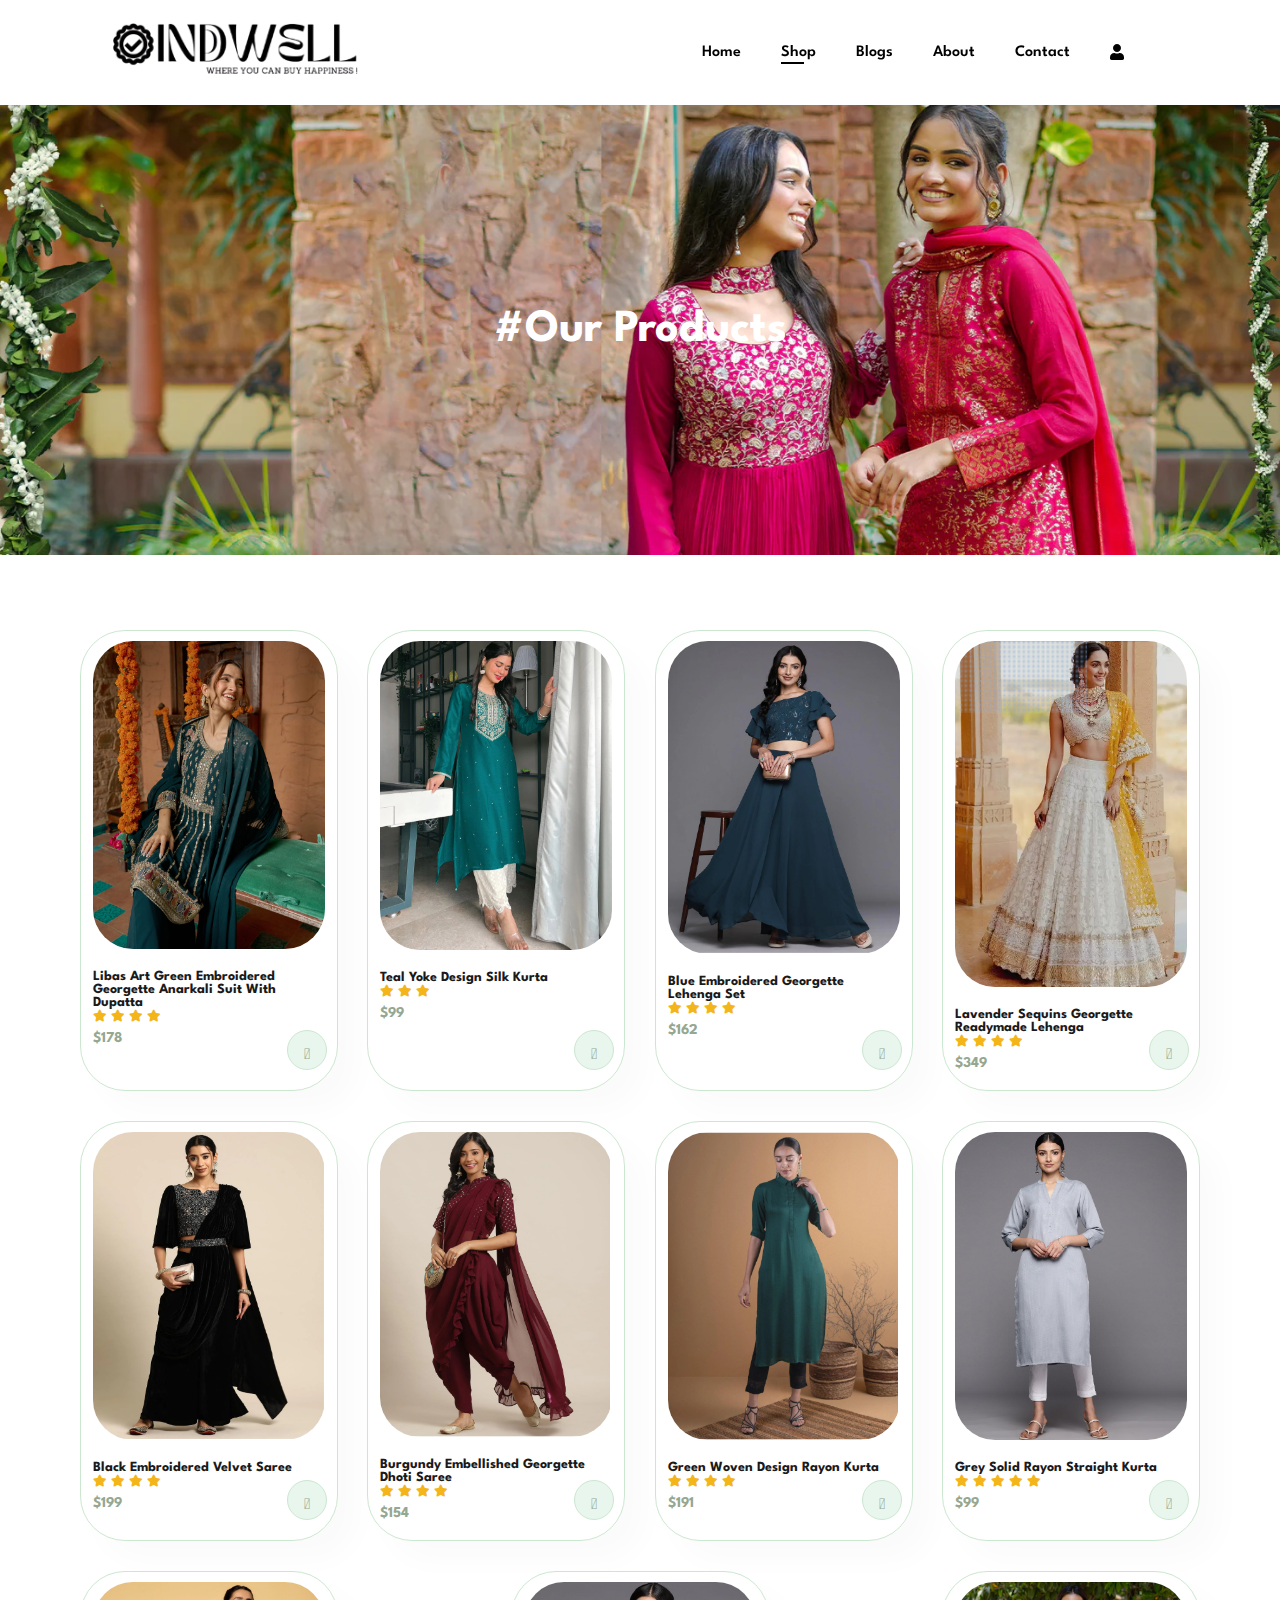
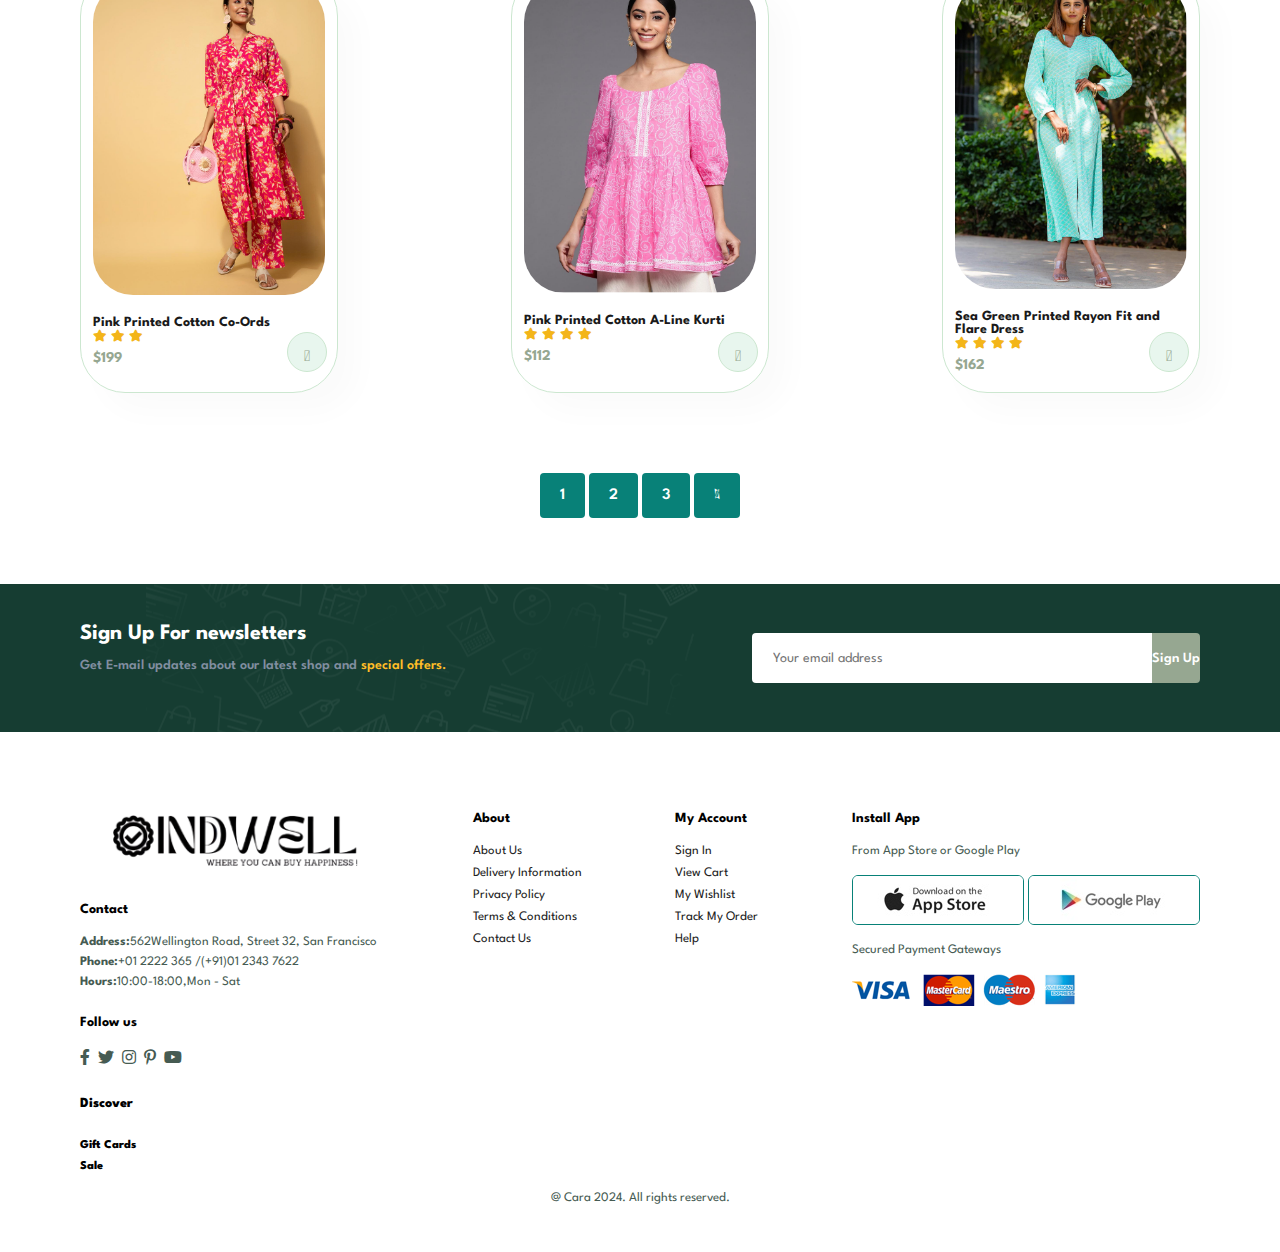
<file: shop2.html>
<!DOCTYPE html>
<html lang="en">
<head>
    <meta charset="UTF-8">
    <meta name="viewport" content="width=device-width, initial-scale=1.0">
    <title>Ecommerce</title>
    <link rel="stylesheet" href="https://pro.fontawesome.com/releases/v5.10.0/css/all.css"/>
    <link rel="stylesheet" href="style.css">
</head>
<body>
    <section class="header"> 
        <a href="#"><img src="logo1.PNG" class="logo" alt=""></a>
        <div>
            <ul class="navbar">
                <li><a  href="index.html">Home</a></li>
                <li><a class="active" href="shop.html">Shop</a></li>
                <li><a href="blog.html">Blogs</a></li>
                <li><a href="about.html">About</a></li>
                <li><a href="contact.html">Contact</a></li>
                <li><a href="Signin.html"><i class="fa fa-user"></i></a></li>
                <li><a href="cart.html"><i class="far fa-shopping-bag"></i></a></li>
            </ul>
        </div>
        <div class="mobile">
            <i id="user" class="fas fa-user"></i>
            <i id="cart" class="far fa-shopping-bag"></i>
            <i id="bar" class="fas fa-outdent"></i>
        </div>
    </section>

   <section id="page-header">
    <h2>#Our Products</h2>
   </section>

   

    <section id="product1" class="section-p1">
       
        <div class="pro-container">
            <div class="pro" onclick="redirectToProductPage('sproduct.html')">
                <img src="z1.PNG" alt="">
                <div class="des">
                    <h5>Libas Art Green Embroidered Georgette Anarkali Suit With Dupatta</h5>
                    <div class="star">
                        <i class="fa fa-star"></i>
                        <i class="fa fa-star"></i>
                        <i class="fa fa-star"></i>
                        <i class="fa fa-star"></i>
                        <i class="fa fa-star-half-o"></i>
                    </div>
                    <h4>$178</h4>
                </div>
                <a href="#"><i class="fal fa-shopping-cart cart"></i></a>
            </div>
            <div class="pro" onclick="redirectToProductPage('s1product.html')">
                <img src="z2.PNG" alt="">
                <div class="des">
                    <h5>Teal Yoke Design Silk Kurta</h5>
                    <div class="star">
                        <i class="fa fa-star"></i>
                        <i class="fa fa-star"></i>
                        <i class="fa fa-star"></i>
                    </div>
                    <h4>$99</h4>
                </div>
                <a href="#"><i class="fal fa-shopping-cart cart"></i></a>
            </div>
            <div class="pro" onclick="redirectToProductPage('s2product.html')">
                <img src="z3.PNG" alt="">
                <div class="des">
                    <h5>Blue Embroidered Georgette Lehenga Set</h5>
                    <div class="star">
                        <i class="fa fa-star"></i>
                        <i class="fa fa-star"></i>
                        <i class="fa fa-star"></i>
                        <i class="fa fa-star"></i>
                    </div>
                    <h4>$162</h4>
                </div>
                <a href="#"><i class="fal fa-shopping-cart cart"></i></a>
            </div>
            <div class="pro" onclick="redirectToProductPage('s3product.html')">
                <img src="z5.PNG" alt="">
                <div class="des">
                    <h5>Lavender Sequins Georgette Readymade Lehenga</h5>
                    <div class="star">
                        <i class="fa fa-star"></i>
                        <i class="fa fa-star"></i>
                        <i class="fa fa-star"></i>
                        <i class="fa fa-star"></i>
                        
                    </div>
                    <h4>$349</h4>
                </div>
                <a href="#"><i class="fal fa-shopping-cart cart"></i></a>
            </div>
            <div class="pro">
                <img src="z6.PNG" alt="">
                <div class="des">
                    <h5>Black Embroidered Velvet Saree</h5>
                    <div class="star">
                        <i class="fa fa-star"></i>
                        <i class="fa fa-star"></i>
                        <i class="fa fa-star"></i>
                        <i class="fa fa-star"></i>
                    </div>
                    <h4>$199</h4>
                </div>
                <a href="#"><i class="fal fa-shopping-cart cart"></i></a>
            </div>
            <div class="pro">
                <img src="z7.PNG" alt="">
                <div class="des">
                    <h5>Burgundy Embellished Georgette Dhoti Saree</h5>
                    <div class="star">
                        <i class="fa fa-star"></i>
                        <i class="fa fa-star"></i>
                        <i class="fa fa-star"></i>
                        <i class="fa fa-star"></i>
                    </div>
                    <h4>$154</h4>
                </div>
                <a href="#"><i class="fal fa-shopping-cart cart"></i></a>
            </div>
            <div class="pro">
                <img src="z8.PNG" alt="">
                <div class="des">
                    <h5>Green Woven Design Rayon Kurta</h5>
                    <div class="star">
                        <i class="fa fa-star"></i>
                        <i class="fa fa-star"></i>
                        <i class="fa fa-star"></i>
                        <i class="fa fa-star"></i>
                        <i class="fa fa-star-half-o"></i>
                    </div>
                    <h4>$191</h4>
                </div>
                <a href="#"><i class="fal fa-shopping-cart cart"></i></a>
            </div>
            <div class="pro" onclick="redirectToProductPage('s4product.html')">
                <img src="z9.PNG" alt="">
                <div class="des">
                    <h5>Grey Solid Rayon Straight Kurta</h5>
                    <div class="star">
                        <i class="fa fa-star"></i>
                        <i class="fa fa-star"></i>
                        <i class="fa fa-star"></i>
                        <i class="fa fa-star"></i>
                        <i class="fa fa-star"></i>
                    </div>
                    <h4>$99</h4>
                </div>
                <a href="#"><i class="fal fa-shopping-cart cart"></i></a>
            </div>
       
            <div class="pro">
                <img src="p9.PNG" alt="">
                <div class="des">
                    <h5>Pink Printed Cotton Co-Ords</h5>
                    <div class="star">
                        <i class="fa fa-star"></i>
                        <i class="fa fa-star"></i>
                        <i class="fa fa-star"></i>
                    </div>
                    <h4>$199</h4>
                </div>
                <a href="#"><i class="fal fa-shopping-cart cart"></i></a>
            </div>
            <div class="pro" onclick="redirectToProductPage('s5product.html')">
                <img src="p10.PNG" alt="">
                <div class="des">
                    <h5>
                        Pink Printed Cotton A-Line Kurti</h5>
                    <div class="star">
                        <i class="fa fa-star"></i>
                        <i class="fa fa-star"></i>
                        <i class="fa fa-star"></i>
                        <i class="fa fa-star"></i>
                    </div>
                    <h4>$112</h4>
                </div>
                <a href="#"><i class="fal fa-shopping-cart cart"></i></a>
            </div>
            <div class="pro">
                <img src="p11.PNG" alt="">
                <div class="des">
                    <h5>Sea Green Printed Rayon Fit and Flare Dress</h5>
                    <div class="star">
                        <i class="fa fa-star"></i>
                        <i class="fa fa-star"></i>
                        <i class="fa fa-star"></i>
                        <i class="fa fa-star"></i>
                    </div>
                    <h4>$162</h4>
                </div>
                <a href="#"><i class="fal fa-shopping-cart cart"></i></a>
            </div>
           
            
        </div>
        </div>
     
    </section>

    <section id="pagination" class="section-p1">
        <a href="shop.html">1</a>
        <a href="#">2</a>
        <a href="#">3</a>
        <a href="#"><i class="fal fa-long-arrow-alt-right"></i></a>
    </section>


    <section id="newsletter" class="section-p1 section-m1">
        <div class="newstext">
            <h4>Sign Up For newsletters</h4>
            <p>Get E-mail updates about our latest shop and <span>special offers.</span></p>
        </div>
        <div class="form">
            <input type="text" placeholder="Your email address">
            <button class="normal">Sign Up</button>
        </div>
    </section>

    <footer class="section-p1">
        <div class="col">
            <img class="logo" src="logo1.PNG" alt="">
            <h4>Contact</h4>
            <p><strong>Address:</strong>562Wellington Road, Street 32, San Francisco</p>
            <p><strong>Phone:</strong>+01 2222 365 /(+91)01 2343 7622</p>
            <p><strong>Hours:</strong>10:00-18:00,Mon - Sat</p>
            <div class="follow">
                <h4>Follow us</h4>
                <div class="icon">
                    <i class="fab fa-facebook-f"></i>
                    <i class="fab fa-twitter"></i>
                    <i class="fab fa-instagram"></i>
                    <i class="fab fa-pinterest-p"></i>
                    <i class="fab fa-youtube"></i>
                </div>
            </div>
            <div class="dis">
                <h4>Discover</h4>
                <h6>Gift Cards</h6>
                <h6>Sale</h6>
            </div>
        </div>
        <div class="col">
            <h4>About</h4>
            <a href="#">About Us</a>
            <a href="#">Delivery Information</a>
            <a href="#">Privacy Policy</a>
            <a href="#">Terms & Conditions</a>
            <a href="#">Contact Us</a>
        </div>
        <div class="col">
            <h4>My Account</h4>
            <a href="#">Sign In</a>
            <a href="#">View Cart</a>
            <a href="#">My Wishlist</a>
            <a href="#">Track My Order</a>
            <a href="#">Help</a>
        </div>

        <div class="col-install">
            <h4>Install App</h4>
            <p>From App Store or Google Play</p>
            <div class="row">
                <img src="app.jpg" alt="">
                <img src="play.jpg" alt="">
            </div>
            <p>Secured Payment Gateways</p>
            <img src="pay.png" alt="">
        </div>

        <div class="copyright">
            <p>@ Cara 2024. All rights reserved.</p>
        </div>

    </footer>

    <script src="script.js"></script>
</body>
</html>
</file>
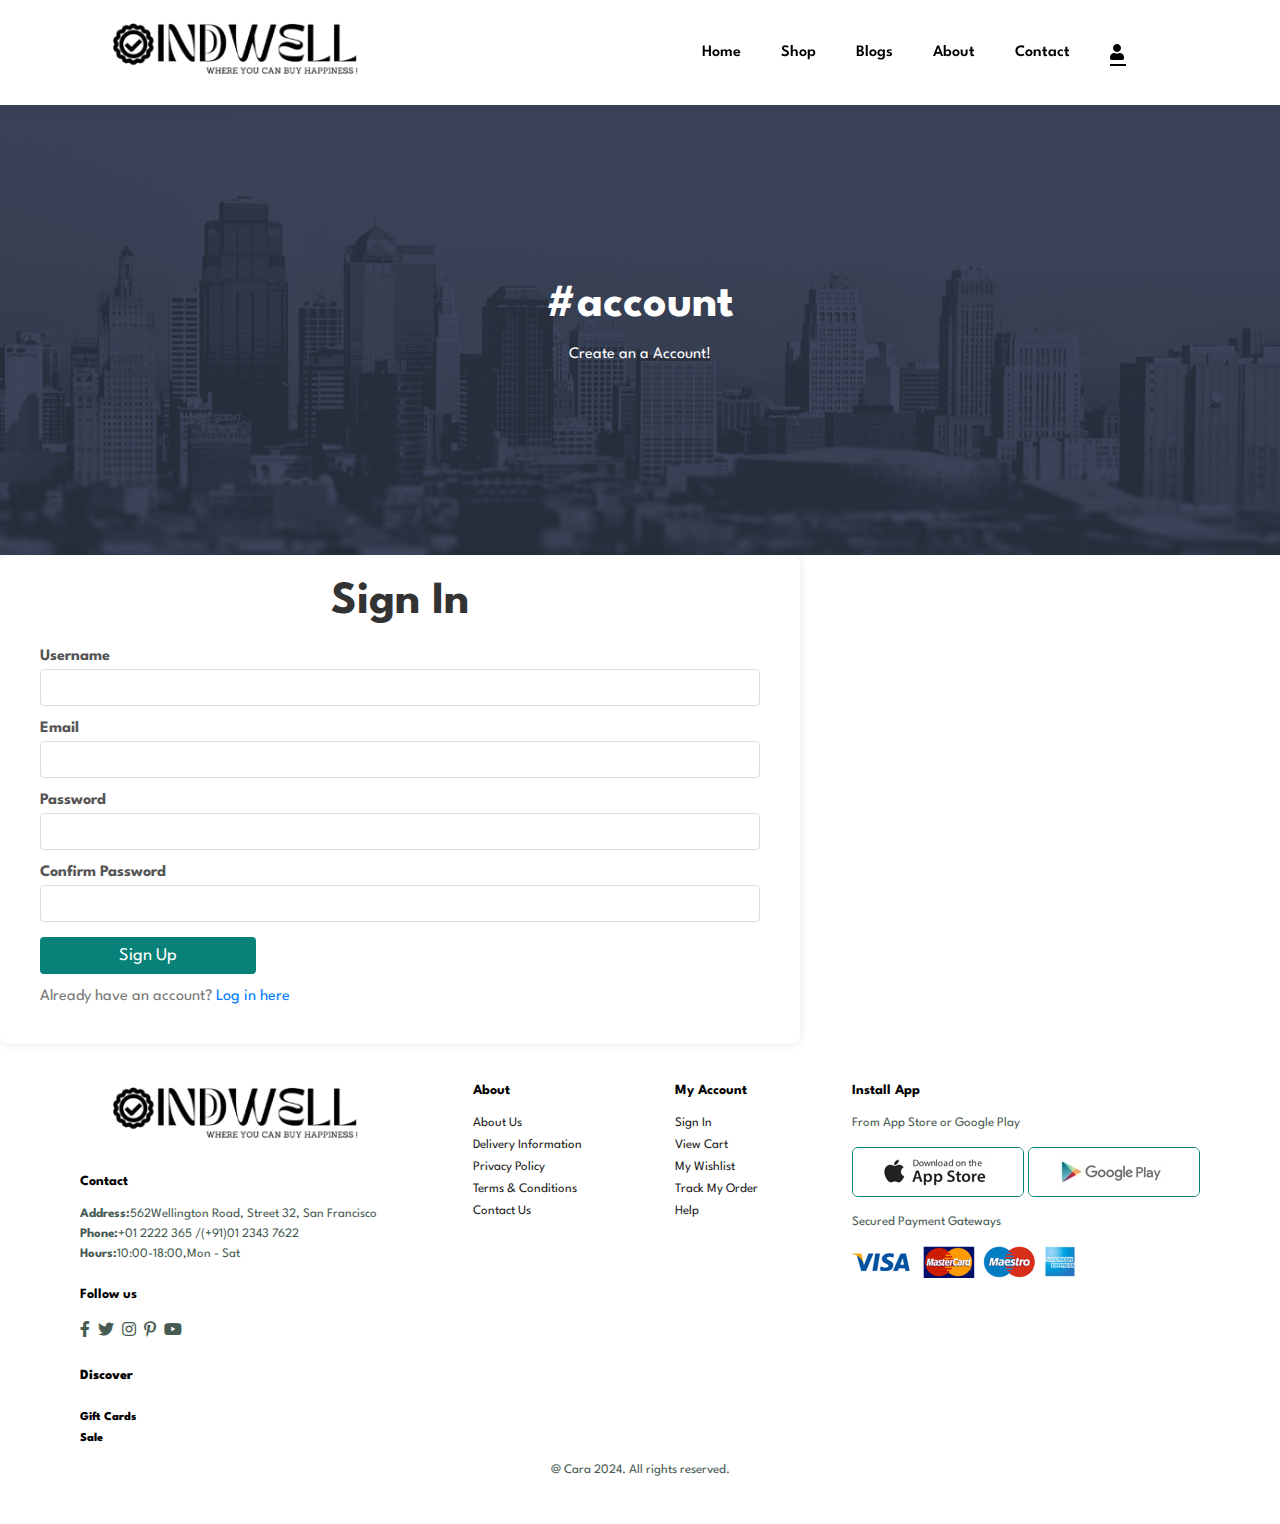
<file: Signin.html>
<!DOCTYPE html>
<html lang="en">
<head>
    <meta charset="UTF-8">
    <meta name="viewport" content="width=device-width, initial-scale=1.0">
    <title>Ecommerce</title>
    <link rel="stylesheet" href="https://pro.fontawesome.com/releases/v5.10.0/css/all.css"/>
    <link rel="stylesheet" href="style.css">
</head>
<body>
    <section class="header"> 
        <a href="#"><img src="logo1.PNG" class="logo" alt=""></a>
        <div>
            <ul class="navbar">
                <li><a  href="index.html">Home</a></li>
                <li><a  href="shop.html">Shop</a></li>
                <li><a  href="blog.html">Blogs</a></li>
                <li><a  href="about.html">About</a></li>
                <li><a  href="contact.html">Contact</a></li>
                <li><a  class="active" href="Signin.html"><i class="fa fa-user"></i></a></li>
                <li><a  href="cart.html"><i class="far fa-shopping-bag"></i></a></li>
            </ul>
        </div>
        <div class="mobile">
            <i id="user" class="fas fa-user"></i>
            <i id="cart" class="far fa-shopping-bag"></i>
            <i id="bar" class="fas fa-outdent"></i>
        </div>
    </section>

   <section id="page-header" class="about-header">
    <h2>#account</h2>
    <p>Create an a Account!</p>
   </section>

   <div class="signup-container">
    <h2>Sign In</h2>
    <form action="#" method="POST">
        <div class="input-group">
            <label for="username">Username</label>
            <input type="text" id="username" name="username" required>
        </div>
        <div class="input-group">
            <label for="email">Email</label>
            <input type="email" id="email" name="email" required>
        </div>
        <div class="input-group">
            <label for="password">Password</label>
            <input type="password" id="password" name="password" required>
        </div>
        <div class="input-group">
            <label for="confirm-password">Confirm Password</label>
            <input type="password" id="confirm-password" name="confirm-password" required>
        </div>
        <button type="submit">Sign Up</button>
        <p>Already have an account? <a href="login.html" class="active">Log in here</a></p>
    </form>
</div>


    <footer class="section-p1">
        <div class="col">
            <img class="logo" src="logo1.PNG" alt="">
            <h4>Contact</h4>
            <p><strong>Address:</strong>562Wellington Road, Street 32, San Francisco</p>
            <p><strong>Phone:</strong>+01 2222 365 /(+91)01 2343 7622</p>
            <p><strong>Hours:</strong>10:00-18:00,Mon - Sat</p>
            <div class="follow">
                <h4>Follow us</h4>
                <div class="icon">
                    <i class="fab fa-facebook-f"></i>
                    <i class="fab fa-twitter"></i>
                    <i class="fab fa-instagram"></i>
                    <i class="fab fa-pinterest-p"></i>
                    <i class="fab fa-youtube"></i>
                </div>
            </div>
            <div class="dis">
                <h4>Discover</h4>
                <h6>Gift Cards</h6>
                <h6>Sale</h6>
            </div>
        </div>
        <div class="col">
            <h4>About</h4>
            <a href="about.html">About Us</a>
            <a href="#">Delivery Information</a>
            <a href="#">Privacy Policy</a>
            <a href="#">Terms & Conditions</a>
            <a href="contact.html">Contact Us</a>
        </div>
        <div class="col">
            <h4>My Account</h4>
            <a href="#">Sign In</a>
            <a href="cart.html">View Cart</a>
            <a href="#">My Wishlist</a>
            <a href="#">Track My Order</a>
            <a href="#">Help</a>
        </div>

        <div class="col-install">
            <h4>Install App</h4>
            <p>From App Store or Google Play</p>
            <div class="row">
                <img src="app.jpg" alt="">
                <img src="play.jpg" alt="">
            </div>
            <p>Secured Payment Gateways</p>
            <img src="pay.png" alt="">
        </div>

        <div class="copyright">
            <p>@ Cara 2024. All rights reserved.</p>
        </div>

    </footer>

    <script src="script.js"></script>
</body>
</html>
</file>
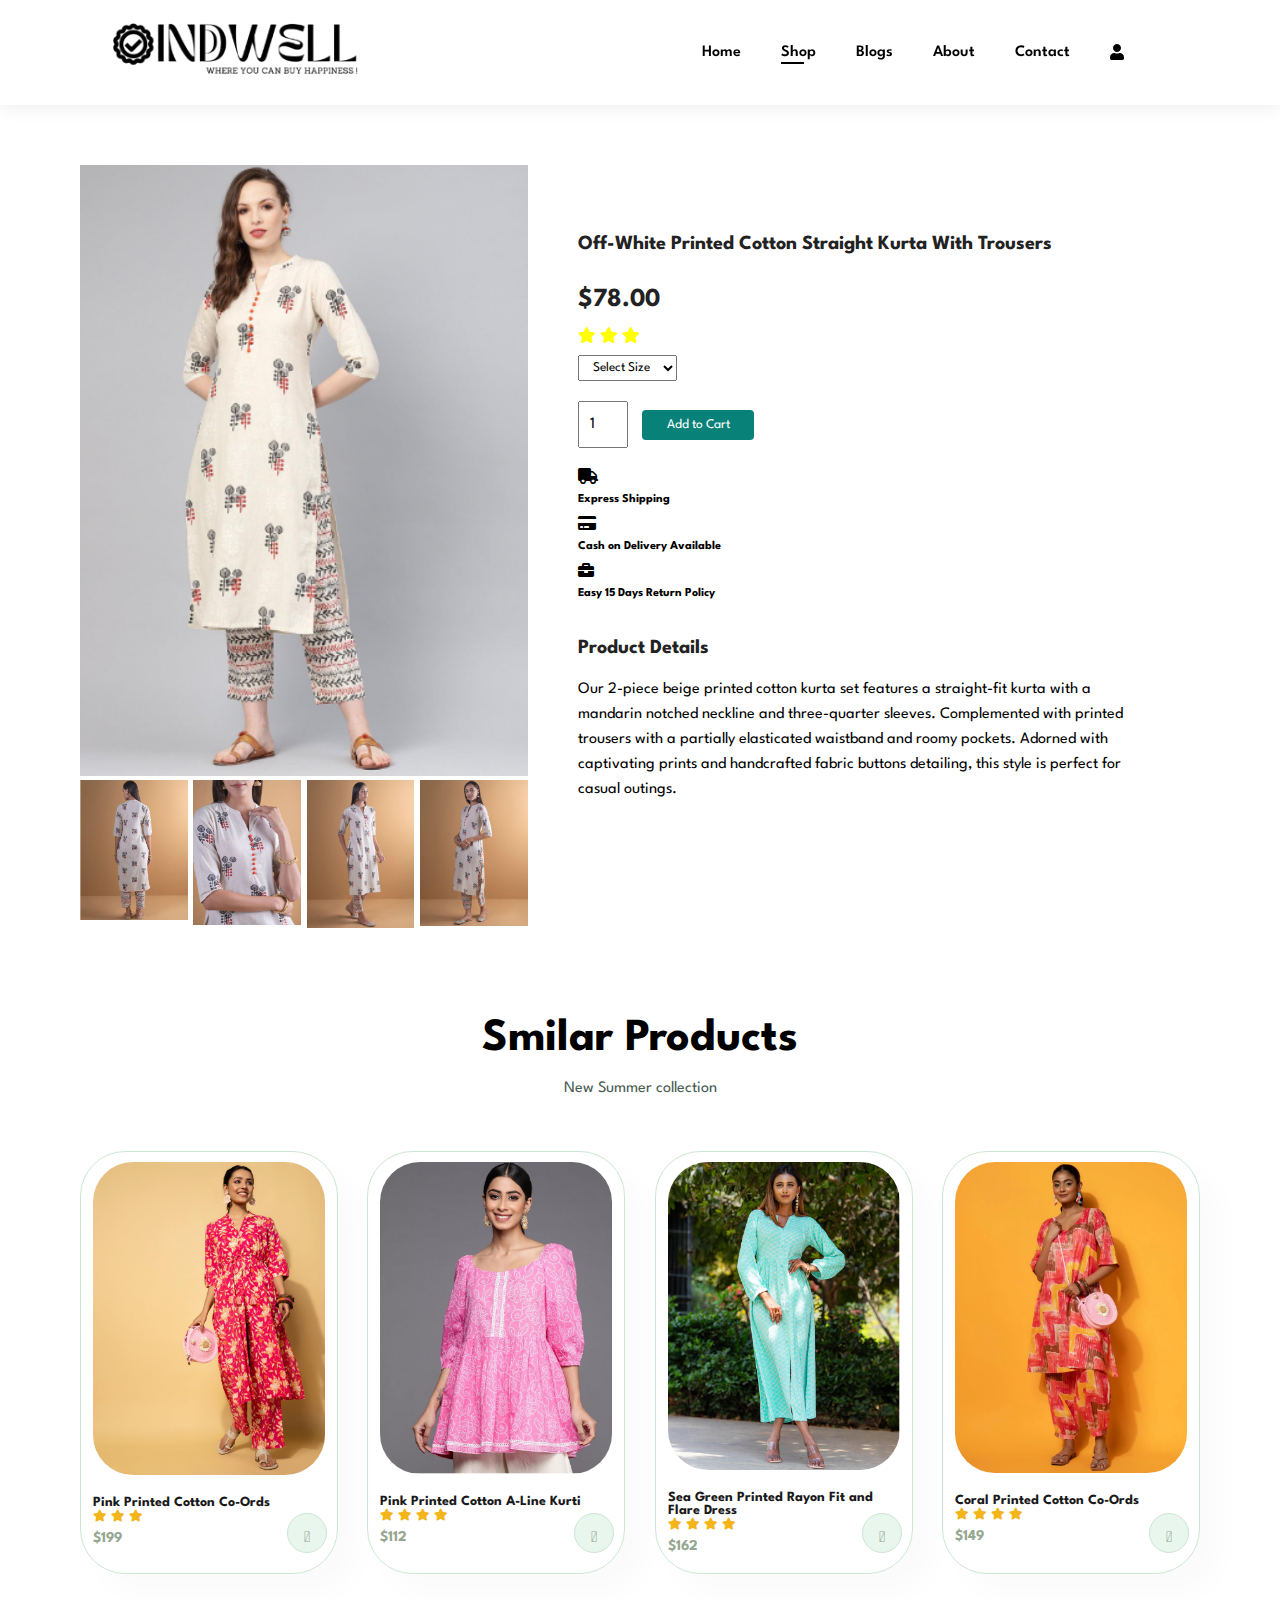
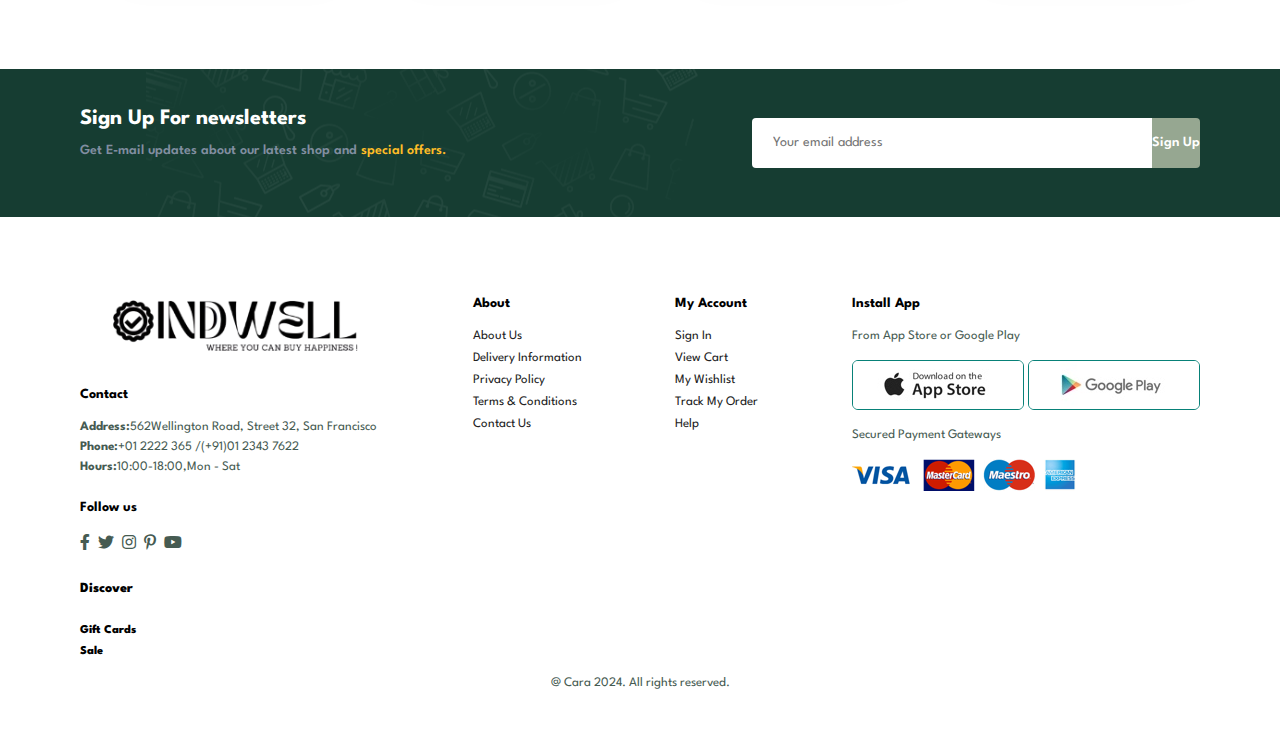
<file: sproduct.html>
<!DOCTYPE html>
<html lang="en">
<head>
    <meta charset="UTF-8">
    <meta name="viewport" content="width=device-width, initial-scale=1.0">
    <title>Ecommerce</title>
    <link rel="stylesheet" href="https://pro.fontawesome.com/releases/v5.10.0/css/all.css"/>
    <link rel="stylesheet" href="style.css">
</head>
<body>
    <section class="header"> 
        <a href="#"><img src="logo1.PNG" class="logo" alt=""></a>
        <div>
            <ul class="navbar">
                <li><a  href="index.html">Home</a></li>
                <li><a class="active" href="shop.html">Shop</a></li>
                <li><a href="blog.html">Blogs</a></li>
                <li><a href="about.html">About</a></li>
                <li><a href="contact.html">Contact</a></li>
                <li><a href="Signin.html"><i class="fa fa-user"></i></a></li>
                <li><a href="cart.html"><i class="far fa-shopping-bag"></i></a></li>
            </ul>
        </div>
        <div class="mobile">
            <i id="user" class="fas fa-user"></i>
            <i id="cart" class="far fa-shopping-bag"></i>
            <i id="bar" class="fas fa-outdent"></i>
        </div>
    </section>

  <section id="prodetails" class="section-p1">
    <div class="single-pro-image">
        <img src="P1.PNG" width="100%" id="MainImg">

        <div class="small-img-group">
            <div class="small-img-col">
                <img src="image.png" width="100%" class="small-img" alt="">
            </div>
            <div class="small-img-col">
                <img src="si-1.PNG" width="100%" class="small-img" alt="">
            </div>
            <div class="small-img-col">
                <img src="si-2.PNG" width="100%" class="small-img" alt="">
            </div>
            <div class="small-img-col">
                <img src="si-3.PNG" width="100%" class="small-img" alt="">
            </div>
        </div>
    </div>

    <div class="single-pro-details">
        <h4>Off-White Printed Cotton Straight Kurta With Trousers</h4>
        <h2>$78.00</h2>
        <i class="fa fa-star" aria-hidden="true"></i>
        <i class="fa fa-star" aria-hidden="true"></i>
        <i class="fa fa-star" aria-hidden="true"></i>
        <select>
            <option>Select Size</option>
            <option>S</option>
            <option>M</option>
            <option>L</option>
            <option>XL</option>
            <option>XXL</option>
        </select>
        <input type="number" value="1">
        <button class="nor">Add to Cart</button>
        <div class="ship">
            <i class="fa fa-truck" aria-hidden="true"></i>
            <h6>Express Shipping </h6>
            <i class="fa fa-credit-card" aria-hidden="true"></i>
            <h6>Cash on Delivery Available</h6>
            <i class="fa fa-briefcase" aria-hidden="true"></i>
            <h6>Easy 15 Days Return Policy</h6>
        </div>
        <h4>Product Details</h4>
        <span>Our 2-piece beige printed cotton kurta set features a straight-fit kurta with a mandarin notched neckline and three-quarter sleeves. Complemented with printed trousers with a partially elasticated waistband and roomy pockets. Adorned with captivating prints and handcrafted fabric buttons detailing, this style is perfect for casual outings.</span>
    </div>
  </section>

  <section id="product1" class="section-p1">
    <h2>Smilar Products</h2>
    <p>New Summer collection </p>
    <div class="pro-container">
        <div class="pro">
            <img src="p9.PNG" alt="">
            <div class="des">
                <h5>Pink Printed Cotton Co-Ords</h5>
                <div class="star">
                    <i class="fa fa-star"></i>
                    <i class="fa fa-star"></i>
                    <i class="fa fa-star"></i>
                </div>
                <h4>$199</h4>
            </div>
            <a href="#"><i class="fal fa-shopping-cart cart"></i></a>
        </div>
        <div class="pro">
            <img src="p10.PNG" alt="">
            <div class="des">
                <h5>
                    Pink Printed Cotton A-Line Kurti</h5>
                <div class="star">
                    <i class="fa fa-star"></i>
                    <i class="fa fa-star"></i>
                    <i class="fa fa-star"></i>
                    <i class="fa fa-star"></i>
                </div>
                <h4>$112</h4>
            </div>
            <a href="#"><i class="fal fa-shopping-cart cart"></i></a>
        </div>
        <div class="pro">
            <img src="p11.PNG" alt="">
            <div class="des">
                <h5>Sea Green Printed Rayon Fit and Flare Dress</h5>
                <div class="star">
                    <i class="fa fa-star"></i>
                    <i class="fa fa-star"></i>
                    <i class="fa fa-star"></i>
                    <i class="fa fa-star"></i>
                </div>
                <h4>$162</h4>
            </div>
            <a href="#"><i class="fal fa-shopping-cart cart"></i></a>
        </div>
        <div class="pro">
            <img src="p12.PNG" alt="">
            <div class="des">
                <h5>Coral Printed Cotton Co-Ords</h5>
                <div class="star">
                    <i class="fa fa-star"></i>
                    <i class="fa fa-star"></i>
                    <i class="fa fa-star"></i>
                    <i class="fa fa-star"></i>
                    
                </div>
                <h4>$149</h4>
            </div>
            <a href="#"><i class="fal fa-shopping-cart cart"></i></a>
        </div>
    </div>
</div>
</section>


    <section id="newsletter" class="section-p1 section-m1">
        <div class="newstext">
            <h4>Sign Up For newsletters</h4>
            <p>Get E-mail updates about our latest shop and <span>special offers.</span></p>
        </div>
        <div class="form">
            <input type="text" placeholder="Your email address">
            <button class="normal">Sign Up</button>
        </div>
    </section>

    <footer class="section-p1">
        <div class="col">
            <img class="logo" src="logo1.PNG" alt="">
            <h4>Contact</h4>
            <p><strong>Address:</strong>562Wellington Road, Street 32, San Francisco</p>
            <p><strong>Phone:</strong>+01 2222 365 /(+91)01 2343 7622</p>
            <p><strong>Hours:</strong>10:00-18:00,Mon - Sat</p>
            <div class="follow">
                <h4>Follow us</h4>
                <div class="icon">
                    <i class="fab fa-facebook-f"></i>
                    <i class="fab fa-twitter"></i>
                    <i class="fab fa-instagram"></i>
                    <i class="fab fa-pinterest-p"></i>
                    <i class="fab fa-youtube"></i>
                </div>
            </div>
            <div class="dis">
                <h4>Discover</h4>
                <h6>Gift Cards</h6>
                <h6>Sale</h6>
            </div>
        </div>
        <div class="col">
            <h4>About</h4>
            <a href="#">About Us</a>
            <a href="#">Delivery Information</a>
            <a href="#">Privacy Policy</a>
            <a href="#">Terms & Conditions</a>
            <a href="#">Contact Us</a>
        </div>
        <div class="col">
            <h4>My Account</h4>
            <a href="#">Sign In</a>
            <a href="#">View Cart</a>
            <a href="#">My Wishlist</a>
            <a href="#">Track My Order</a>
            <a href="#">Help</a>
        </div>

        <div class="col-install">
            <h4>Install App</h4>
            <p>From App Store or Google Play</p>
            <div class="row">
                <img src="app.jpg" alt="">
                <img src="play.jpg" alt="">
            </div>
            <p>Secured Payment Gateways</p>
            <img src="pay.png" alt="">
        </div>

        <div class="copyright">
            <p>@ Cara 2024. All rights reserved.</p>
        </div>

    </footer>

    <script>
        var MainImg = document.getElementById("MainImg");
        var  smallimg = document.getElementById("small-img");

        smallimg[0].onclick = function(){
            MainImg.src = smallimg[0].src;
        }
        smallimg[1].onclick = function(){
            MainImg.src = smallimg[1].src;
        }
        smallimg[2].onclick = function(){
            MainImg.src = smallimg[2].src;
        }
        smallimg[3].onclick = function(){
            MainImg.src = smallimg[3].src;
        }
    </script>

    <script src="script.js"></script>
</body>
</html>
</file>
<file: style.css>
@import url('https://fonts.googleapis.com/css2?family=Spartan:wght@100;200;300;400;500;600;700;800;900&display=swap');
*{
    margin: 0;
    padding: 0;
    box-sizing: border-box;
    font-family: 'Spartan', sans-serif;
}
h1{
    font-size: 50px;
    line-height: 64px;
    color: #222;
}
h2{
    font-size: 46px;
    line-height: 54px;
    color: #222;
}
h4{
    font-size: 20px;
    color: #222;
}
h6{
    font-weight: 700;
    font-size: 12px;
}
p{
    font-size: 16px;
    color: #465b52;
    margin: 15px 0 20px 0;
}

.section-p1{
    padding: 40px 80px;
}
.section-m1{
    margin: 40px 0px;
}

button.normal{
    font-size: 14px;
    font-weight: 600;
    padding: 20px 20x;
    color: #000;
    background-color: #fff;
    border-radius: 4px;
    cursor: pointer;
    border: none;
    outline: none;
    transition: 0.2s;
}
body{
    width: 100%;
}
.header{
    display: flex;
    align-items: center;
    justify-content: space-between;
    padding: 20px 80px;
    background: white;
    box-shadow: 0 5px 15px rgba(0, 0, 0, 0.06);
    z-index: 999;
    position: sticky;
    top: 0;
    left: 0;
}
.header input[type="checkbox"]{
    display: none;
}

.navbar{
    display: flex;
    align-items: center;
    justify-content: center;
}
.navbar li{
    list-style: none;
    padding: 0 20px;
    position:relative;
}
.navbar li a{
    text-decoration: none;
    font-size: 16px;
    font-weight: 600;
    color: black;
    transition: 0.3s ease;
}
.navbar li a:hover,
.navbar li a.active{
    color: black;
}
.navbar li a.active::after,
.navbar li a:hover::after{
    content: "";
    width: 30%;
    height: 2px;
    background: black;
    position: absolute;
    bottom: -4px;
    left: 20px;
}

.mobile{
    display: none;
    align-items: center;
}

.hero{
    background-image: url(hero.png);
    height: 90vh;
    width: 100%;
    background-size: cover;
    background-position: top 25% right 0;
    padding: 0 80px;
    display: flex;
    flex-direction: column;
    align-items: flex-start;
    justify-content: center;
}
.hero h4{
    padding-bottom: 15px;
    color: white;
}
.hero h2{
    color: white;
}
.hero h1{
    color: red;
}
.hero p{
    color: white;
}
.hero button{
    background-image: url(button.png);
    background-color: transparent;
    color: white;
    border: 0;
    padding: 14px 80px 14px 65px;
    background-repeat: no-repeat;
    cursor: pointer;
    font-weight: 700;
    font-size: 15px;
}
#feature{
    display: flex;
    align-items: center;
    justify-content: space-between;
    flex-wrap: wrap;
}
#feature .fe-box{
    width: 180px;
    text-align: center;
    padding: 25px 15px;
    box-shadow: 20px 20px 34px rgba(0, 0, 0, 0.03);
    border: 1px solid #cce7d0;
    border-radius: 4px;
    margin: 15px 0;
}
#feature .fe-box:hover{
    box-shadow: 10px 10px 54px rgba(70, 62, 211, 0.1);
}
#feature .fe-box img{
    width: 100%;
    margin-bottom: 10px;
}
#feature .fe-box h6{
    display: inline-block;
    padding: 9px 8px 6px 8px;
    line-height: 1;
    border-radius: 4px;
    color: #96a791;
    background-color: #fddde4;
}
#feature .fe-box:nth-child(2) h6{
    background-color: #cdebbc;
}
#feature .fe-box:nth-child(3) h6{
    background-color: #d1e8f2;
}
#feature .fe-box:nth-child(4) h6{
    background-color: #cdd4f8;
}
#feature .fe-box:nth-child(5) h6{
    background-color: #f6dbf6;
}
#feature .fe-box:nth-child(6) h6{
    background-color: #fff2e5;
}
#product1{
    text-align: center;
}
#product1 .pro-container{
    display: flex;
    justify-content: space-between;
    padding-top: 20px;
    flex-wrap: wrap;
}
#product1 h2{
    border: none;
    color: black;
}
#product1 .pro{
    width: 23%;
    min-width: 250px;
    padding: 10px 12px;
    border: 1px solid #cce7d0;
    border-radius: 45px;
    cursor: pointer;
    box-shadow: 20px 20px 30px rgba(0, 0, 0, 0.02);
    margin: 15px 0;
    transition: 0.2s ease;
    position: relative;
}
#product1 .pro:hover{
    box-shadow: 20px 20px 30px rgba(0, 0, 0, 0.02);
}
#product1 .pro img{
    width: 100%;
    border-radius: 40px;
}
#product1 .pro .des{
    text-align: start;
    padding: 10px 0;
}
#product1 .pro .des h5{
    padding-top: 7px;
    color: #1a1a1a;
    font-size: 14px;
}
#product1 .pro .des i{
    font-size: 12px;
    color: rgb(243, 181, 25);
}
#product1 .pro .des h4{
    padding-top: 7px;
    font-size: 15px;
    font-weight: 700;
    color: #96a791;
}
#product1 .pro .cart{
    width: 40px;
    height: 40px;
    line-height: 50px;
    border-radius: 50px;
    background-color: #e8f6ee;
    font-weight: 500;
    color: #96a791;
    border: 1px solid #cce7d0;
    position: absolute;
    bottom: 20px;
    right: 10px;
}
#banner{
    display: flex;
    flex-direction: column;
    justify-content: center;
    text-align: center;
    background-image: url(b2.jpg);
    width: 100%;
    height: 40vh;
    background-size: cover;
    background-position: center;
}
#banner h4{
    color: white;
    font-size: 16px;
}
#banner h2{
    color: white;
    font-size: 30px;
    padding: 10px 0;
}
#banner h2 span{
    color: #ef3636;
} 
#banner button:hover{
    background: #96a791;
    color: #fff;
}
#product1 .show{
    font-size: 15px;
    font-weight: 600;
    padding: 15px 30px;
    color: #000;
    background-color: #fff;
    border-radius: 14px;
    cursor: pointer;
    transition: 0.2s;
    background-color: #96a791;
    padding-top: 10px;
}

#sm-banner{
    display: flex;
    gap: 20px;
    flex-wrap: wrap;
    padding-left: 60px;
}
#sm-banner .banner-box{
    display: flex;
    flex-direction: column;
    justify-content: center;
    align-items: flex-start;
    background-image: url(b17.jpg);
    min-width: 580px;
    height: 50vh;
    background-size: cover;
    background-position: center;
    padding: 30px;
}


#sm-banner h4{
    color: #fff;
    font-size: 20px;
    font-weight: 300;
}
#sm-banner h2{
    color: #fff;
    font-size: 28px;
    font-weight: 800;
}
#sm-banner span{
    color: #fff;
    font-size: 14px;
    font-weight: 500;
    padding-bottom: 15px;
}
#sm-banner .btn{
    font-size: 13px;
    font-weight: 800;
    padding: 11px 18px;
    color: #fff;
    background-color: transparent;
    cursor: pointer;
    border: 1px solid #fff;
    outline: none;
    transition: 0.2s;
}
#sm-banner .banner-box:hover button{
    background: grey;
    border: 1px solid grey;
}
#sm-banner .banner-box1{
    display: flex;
    flex-direction: column;
    justify-content: center;
    align-items: flex-start;
    background-image: url(S1.jpeg);
    min-width: 580px;
    height: 50vh;
    background-size: cover;
    background-position: center;
    padding: 30px;
}
#sm-banner .banner-box1:hover button{
    background: grey;
    border: 1px solid grey;
}

.video-container {
    display: flex;
    flex-direction: column;
    align-items: center;
}

.video-reel {
    margin: 10px 0;
}
.video-container button{
    background-color: black;
    color: white;
    height: 40px;
    width: 40%;
    border-radius: 4px;
    cursor: pointer;
    border: 1px solid #777;
}
video {
    width: 300px;
    height: auto;
    border-radius: 10px;
    box-shadow: 0 4px 8px rgba(0, 0, 0, 0.1);
}

#banner-3{
    display: flex;
    justify-content: space-between;
    flex-wrap: wrap;
    padding: 0 80px;
    padding-top: 30px;
}
#banner-3 .banner-box1{
    display: flex;
    flex-direction: column;
    justify-content: center;
    align-items: flex-start;
    background-image: url(b7.jpg);
    min-width: 30%;
    height: 30vh;
    background-size: cover;
    background-position: center;
    padding: 20px;
    margin-bottom:20px ;
}
#banner-3 .banner-box2{
    background-image: url(b4.jpg);
}
#banner-3 .banner-box3{
    background-image: url(b18.jpg);
}

#banner-3 h2{
    color: #fff;
    font-weight: 900;
    font-size: 22px;
}
#banner-3 h3{
    color: #ec544e;
    font-weight: 800;
    font-size: 15px;
}
#newsletter{
    display: flex;
    justify-content: space-between;
    flex-wrap: wrap;
    align-items: center; 
    background-image: url(b14.png);
    background-repeat: no-repeat;
    background-position: 20% 30%;
    background-color: #163d32;
}
#newsletter h4{
    font-size: 22px;
    font-weight: 700;
    color: #fff;
}
#newsletter p{
    font-size: 14px;
    font-weight: 600;
    color: #818ea0;
}
#newsletter p span{
    color: #ffbd27;
}
#newsletter .form{
    display: flex;
    width: 40%;
}
#newsletter input{
    height: 3.12rem;
    padding: 0 1.25rem;
    font-size: 14px;
    width: 100%;
    border: 1px solid transparent;
    border-radius: 4px;
    outline: none;
    border-top-right-radius: 0;
    border-bottom-right-radius: 0;
}
#newsletter button{
    background-color: #96a791;
    color: #fff;
    white-space: nowrap;
    border-top-left-radius: 0;
    border-bottom-left-radius: 0;
}

footer{
    display: flex;
    flex-wrap: wrap;
    justify-content: space-between;
}

footer .col{
    display: flex;
    flex-direction: column;
    align-items: flex-start;
    margin-bottom: 20px;
}
footer .logo{
    margin-bottom: 30px;
}
footer h4{
    font-size: 14px;
    padding-bottom: 20px;
    color: black;
}
footer p{
    font-size: 13px;
    margin: 0 0 8px 0;
}
footer a{
    font-size: 13px;
    text-decoration: none;
    color: #222;
    margin-bottom: 10px;
}
footer .follow{
    margin-top: 20px;
}
footer .follow i{
    color: #465b52;
    padding-right: 4px;
    cursor: pointer;
}
footer .dis h4{
    font-weight: 800;
    padding-top: 30px;
}
footer .dis h6{
    font-weight: 800;
    padding-top: 10px;
}
footer .col-install .row img{
    border: 1px solid #088178;
    border-radius: 6px;
}
footer .col-install img{
    margin: 10px 0 15px 0;
}
footer .follow i:hover,
footer a:hover {
    color: #96a791;
}
footer .copyright {
    width: 100%;
    text-align: center;
}

@media (max-width:799px) {
    .navbar{
        display: flex;
        flex-direction: column;
        align-items: flex-start;
        justify-content: flex-start;
        position: fixed;
        top: 0;
        right: -300px;
        height: 100vh;
        width: 300px;
        background-color: #E3E6F3;
        box-shadow: 0 40px 60px rgba(0, 0, 0, 0.1);
        padding: 80px 0 0 10px;
    }
    .navbar.active{
        right: 0px;
    }
    .navbar li{
        margin-bottom: 25px;
    }
    .mobile{
        display: flex;
        align-items: center;
    }
    .mobile i{
        color: #1a1a1a;
        font-size: 24px;
        padding-left: 20px;
    }
}

/*------------Shop-Page------------------------*/

#page-header{
    background-image: url(hero5.webp);
    width: 100%;
    height: 50vh;
    background-size: cover;
    display: flex;
    justify-content: center;
    text-align: center;
    flex-direction: column;
    padding: 14px;
}
#page-header h2,
#page-header p{
    color: #fff;
}

#pagination{
    text-align: center;
}
#pagination a{
    text-decoration: none;
    background-color: #088178;
    padding: 15px 20px;
    border-radius: 4px;
    color: #fff;
    font-weight: 600;
}
#pagination a i{
    font-size: 16px;
    font-weight: 600;
}
#prodetails{
    display: flex;
    margin-top: 20px;
}
#prodetails .single-pro-image{
    width: 40%;
    margin-right: 50px;
}
.small-img-group{
    display: flex;
    justify-content: space-between;
}
.small-img-col{
    flex-basis: 24%;
    cursor: pointer;
}
#prodetails .single-pro-details{
    width: 50%;
    padding-top: 30px;
}
#prodetails .single-pro-details h4{
    padding: 40px 0 20px 0;
}
#prodetails .single-pro-details h2{
    font-size: 26px;
}
#prodetails .single-pro-details select{
    display: block;
    padding: 5px 10px;
    margin-bottom: 10px;
    margin-top: 10px;
}
#prodetails .single-pro-details i{
    color: yellow;
}
#prodetails .single-pro-details input{
    width: 50px;
    height: 47px;
    padding-left: 10px;
    font-size: 16px;
    margin-top: 10px;
}
#prodetails .single-pro-details input:focus{
    outline: none;
}
#prodetails .single-pro-details button{
    background: #088178;
    color: white;
}
#prodetails .single-pro-details .nor{
    height: 30px;
    width: 20%;
    margin-left: 10px;
    border-radius: 4px;
    border: none;
    cursor: pointer;
}
#prodetails .single-pro-details span{
    line-height: 25px;
}
#prodetails .single-pro-details .ship{
    display: flex;
    flex-direction: column;
    margin-top: 20px;
    gap: 10px;
    text-align: left;
}
#prodetails .single-pro-details .ship i{
    color: black;
}
.slider-box {
    position: relative;
    width: 100%;
    overflow: hidden;
}

#slider {
    display: flex;
    transition: transform 0.5s ease-in-out;
}

#slider img {
    width: 100%;
    height: 60%;
    flex-shrink: 0;
}

.indicators {
    position: absolute;
    bottom: 10px;
    left: 50%;
    transform: translateX(-50%);
    display: flex;
    gap: 10px;
}

.indicators span {
    width: 15px;
    height: 15px;
    background-color: #fff;
    border-radius: 50%;
    cursor: pointer;
}

.indicators span.active {
    background-color: #333;
}


@keyframes slide {
    0%, 25% {
        transform: translateX(0);
    }
    26%, 50% {
        transform: translateX(-100%);
    }
    51%, 75% {
        transform: translateX(-200%);
    }
    76%, 100% {
        transform: translateX(-300%);
    }
}

.indicators {
    position: absolute;
    bottom: 10px;
    left: 50%;
    transform: translateX(-50%);
    display: flex;
}

.indicators span {
    width: 15px;
    height: 15px;
    margin: 0 5px;
    background: rgba(0, 0, 0, 0.5);
    border-radius: 50%;
    cursor: pointer;
    transition: background 0.3s;
}

.indicators .active {
    background: rgba(255, 255, 255, 0.7);
}

/*----------blog-------------*/

#page-header.blog-header{
    background-image: url(b19.jpg);
}

#blog{
    padding: 150px 150px 0 150px;
}
#blog .blog-box{
    display: flex;
    align-items: center;
    width: 100%;
    position: relative;
    padding-bottom: 90px;
}
#blog .blog-img{
    width: 50%;
    margin-right: 40px;
}
#blog img{
    width: 100%;
    height: 300px;
    object-fit: cover;
}
#blog .blog-details{
    width: 50%;
}
#blog .blog-details a{
    text-decoration: none;
    font-size: 11px;
    color: #000;
    font-weight: 700;
    position: relative;
    transition: 0.3s;
}
#blog .blog-details a::after{
    content: "";
    width: 50px;
    height: 1px;
    background-color: #000;
    position: absolute;
    top: 4px;
    right: -60px;
}
#blog .blog-details a:hover{
    color: #088178;
}
#blog .blog-details a:hover::after{
    background-color: #088178;
}
#blog .blog-box h1{
    position: absolute;
    top: -40px;
    left: 0;
    font-size: 70px;
    font-weight: 700;
    color: #c9cbce;
    z-index: -9;
}

/*---------About-----------*/

#page-header.about-header{
    background-image: url(banner.png);
}
#page-header.about-header marquee{
    color: #ccc;
    width: 100%;
    white-space: nowrap;
    overflow: hidden;
    box-sizing: border-box;
}
#about-head{
    display: flex;
    align-items: center;
}
#about-head img{
    width: 50%;
    height: auto;
}
#about-head div{
    padding-left: 40px;
}
#about-app {
    text-align: center;
}
#about-app .video{
    width: 70%;
    height: 100%;
    margin: 30px auto 0 auto;
}
#about-app .video video{
    width: 100%;
    height: 100%;
    border-radius: 20px;
}
#about-head.section-p1 marquee{
    background-color: grey;
            width: 100%;
            white-space: nowrap;
            overflow: hidden;
            box-sizing: border-box;
}

/*-----------Contact------------*/

#contact-details{
    display: flex;
    align-items: center;
    justify-content: space-between;
}
#contact-details .details{
    width: 40%;
}
#contact-details .details span,
#form-details form span{
    font-size: 12px;
}
#contact-details .details h2,
#form-details form h2{
    font-size: 26px;
    line-height: 35px;
    padding: 20px 0;
}
#contact-details .details h3{
    font-size: 16px;
    padding-bottom: 15px;
}
#contact-details .details li{
    list-style: none;
    display: flex;
    padding: 10px 0;
}
#contact-details .details li{
    font-size: 14px;
    padding-right: 22px;
}
#contact-details .details li p{
    margin: 0;
    font-size: 14px;
    padding-left: 20px;
}
#contact-details .map{
    width: 55%;
    height: 400px;
}
#contact-details .map iframe{
    width: 100%;
    height: 100%;
}

#form-details{
    display: flex;
    justify-content: space-between;
    margin: 30px;
    padding: 1px solid #e1e1e1;
}
#form-details form{
    width: 65%;
    display: flex;
    flex-direction: column;
    align-items: flex-start;
}
#form-details form input,
#form-details form textarea{
    width: 100%;
    padding: 12px 15px;
    outline: none;
    margin-bottom: 20px;
    box-direction: 1px solid #e1e1e1;
}
#form-details .nor{
    height: 30px;
    width: 10%;
    margin-left: 10px;
    border-radius: 4px;
    border: none;
    cursor: pointer;
    background-color: #088178;
    color: white;
    font-weight: 800;
    font: bold;
}
#form-details .people div{
    padding-bottom: 25px;
    display: flex;
    align-items: flex-start;
}
#form-details .people div img{
    width: 65px;
    height: 65px;
    object-fit: cover;
    margin-right: 15px;
}
#form-details .people div p{
    margin: 0;
    font-size: 13px;
    line-height: 25px;
}
#form-details .people div p span{
    display: block;
    font-size: 16px;
    font-weight: 600;
    color: #000; 
}
/*----------login/Signin---------*/

.login-container, .signup-container {
    background-color: white;
    padding: 20px 40px;
    border-radius: 8px;
    box-shadow: 0 0 10px rgba(0, 0, 0, 0.1);
    width: 100%;
    max-width: 800px;
}

.login-container h2, .signup-container h2 {
    text-align: center;
    margin-bottom: 20px;
    color: #333;
}

.input-group {
    margin-bottom: 15px;
}

.input-group label {
    display: block;
    margin-bottom: 5px;
    font-weight: bold;
    color: #555;
}

.input-group input {
    width: 100%;
    padding: 10px;
    border: 1px solid #ddd;
    border-radius: 4px;
    font-size: 16px;
    box-sizing: border-box;
}

.login-container button, .signup-container button {
    width: 30%;
    padding: 10px;
    background-color: #088178;
    border: none;
    border-radius: 4px;
    color: white;
    font-size: 18px;
    cursor: pointer;
}

.login-container button:hover, .signup-container button:hover {
    background-color: #163d32;
}

.login-container p, .signup-container p {
    text-align: left;
    margin-top: 15px;
    color: #777;
}

.login-container p a, .signup-container p a {
    color: #007bff;
    text-decoration: none;
}

.login-container p a:hover, .signup-container p a:hover {
    text-decoration: underline;
}
</file>
